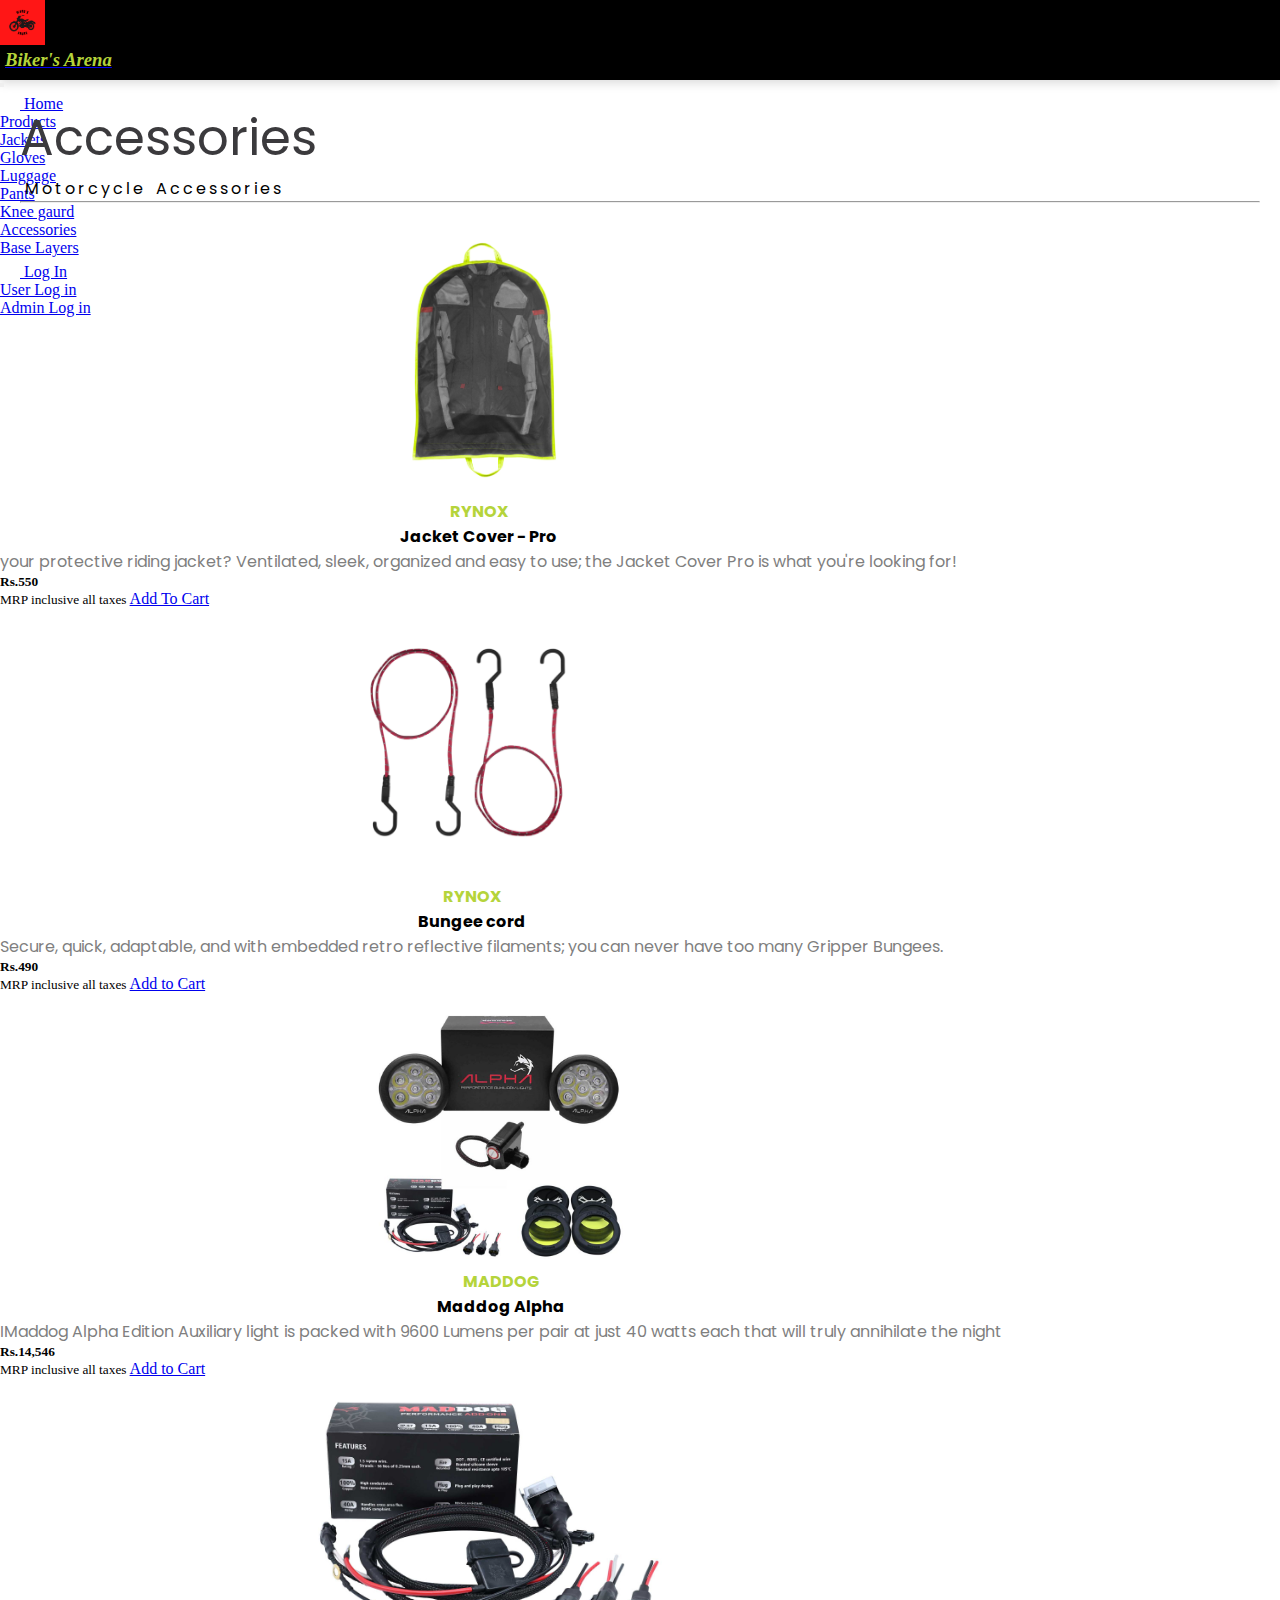
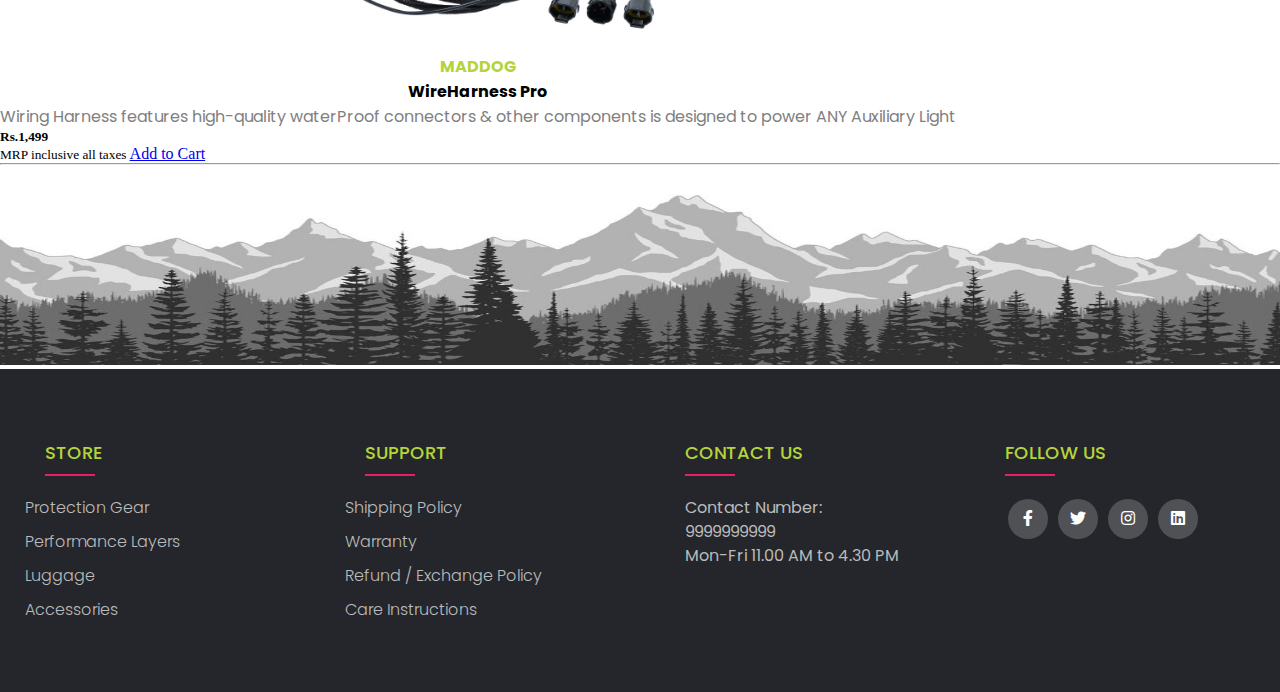
<file: accessories.html>
<!DOCTYPE html>
<html lang="en">
<head>
    <meta charset="UTF-8">
    <meta http-equiv="X-UA-Compatible" content="IE=edge">
    <meta name="viewport" content="width=device-width, initial-scale=1.0">
    <link rel="shortcut icon" type="x-icon" href="icon/Arena Logo.png" >
    <link href="https://cdn.jsdelivr.net/npm/bootstrap@5.0.2/dist/css/bootstrap.min.css" rel="stylesheet" integrity="sha384-EVSTQN3/azprG1Anm3QDgpJLIm9Nao0Yz1ztcQTwFspd3yD65VohhpuuCOmLASjC" crossorigin="anonymous">
    <script src="https://cdn.jsdelivr.net/npm/bootstrap@5.0.2/dist/js/bootstrap.bundle.min.js" integrity="sha384-MrcW6ZMFYlzcLA8Nl+NtUVF0sA7MsXsP1UyJoMp4YLEuNSfAP+JcXn/tWtIaxVXM" crossorigin="anonymous"></script>

    <link rel="stylesheet" type="text/css" href="https://cdnjs.cloudflare.com/ajax/libs/font-awesome/5.15.1/css/all.min.css">
    <style> @import url('https://fonts.googleapis.com/css2?family=Orbitron&family=Poppins:ital,wght@0,600;1,300&display=swap'); </style>
    <link rel="stylesheet" href="css/accessories.css">
    <title>Accessories - Biker's Arena</title>
</head>
<body>
    <header>
        <nav class="navbar navbar-expand-sm navbar-dark  navbar-scrolled">

            <div class="container-fluid">
                <a href="index.html"> <img src="icon/Arena Logo.png" alt="" width="45px height=28px"></a>
              <a class="navbar-brand" href="index.html">
                <h3><i>Biker's Arena</i></h3></a>
              <button class="navbar-toggler" type="button" data-bs-toggle="collapse" data-bs-target="#navbarNav" aria-controls="navbarNav" aria-expanded="false" aria-label="Toggle navigation">
                <span class="navbar-toggler-icon"></span>
              </button>
              <div class="collapse navbar-collapse" id="navbarNav" id="navbarNavDarkDropdown">
                <ul class="navbar-nav ms-auto mb-2 mb-lg-0">
                  <li class="nav-item">
                    <a class="nav-link active" aria-current="page" href="index.html"><img src="icon/home.png" height="20px" width="20px" alt=""> Home</a>
                  </li>
                  <li class="nav-item">
                    <li class="nav-item dropdown">
                        <a class="nav-link dropdown-toggle" href="#" id="navbarDarkDropdownMenuLink" role="button" data-bs-toggle="dropdown" aria-expanded="false">
                          Products
                        </a>
                        <ul class="dropdown-menu dropdown-menu-dark" aria-labelledby="navbarDarkDropdownMenuLink">
                          <li><a class="dropdown-item" href="jacket.html">Jackets</a></li>
                          <li><a class="dropdown-item" href="gloves.html">Gloves</a></li>
                          <li><a class="dropdown-item" href="luggage.html">Luggage</a></li>
                          <li><a class="dropdown-item" href="pants.html">Pants</a></li>
                          <li><a class="dropdown-item" href="kneegaurd.html">Knee gaurd</a></li>
                          <li><a class="dropdown-item" href="accessories.html">Accessories</a></li>
                          <li><a class="dropdown-item" href="baselayer.html">Base Layers</a></li>
                        </ul>
                      </li>
                  </li>
                  <li class="nav-item">
                    <li class="nav-item dropdown">
                        <a class="nav-link dropdown-toggle" href="#" id="navbarDarkDropdownMenuLink" role="button" data-bs-toggle="dropdown" aria-expanded="false"> <img src="icon/login-icon.png" width="20px" height="20px" alt="">
                          Log In
                        </a>
                        <ul class="dropdown-menu dropdown-menu-dark" aria-labelledby="navbarDarkDropdownMenuLink">
                          <li><a class="dropdown-item" href="UserLogIn.html">User Log in</a></li>
                          <li><a class="dropdown-item" href="AdminLogIn.html">Admin Log in</a></li>
                        </ul>
                      </li>
                  </li>
                  <li class="nav-item">
                    <a class="nav-link" href="#"><img src="icon/cart.png" width="20px" height="20px" alt=""></a>
                  </li>
                  <li class="nav-item">
                    <a class="nav-link disabled" href="#" tabindex="-1" aria-disabled="true"></a>
                </li>
                </ul>
              </div>
            </div>
          </nav>
    </header>
    <main>
      <div class="h">
        <h1>Accessories</h1>
        <span>Motorcycle Accessories</span>
        <hr>
      </div>

      <div class="container">
        <div class="row">
            <div class="col-lg-3 col-md-6 col-12 mb-2">
                <div class="card">
                    <div class="card-body">
                        <img src="accessories-pics/Jacket Cover Pro.png" alt="" class="img-fluid">
                        <h4 class="brand-p">RYNOX</h4>
                        <h4 class="card-title">Jacket Cover -
                           Pro </h4>
                        <p class="card-text"> your protective riding jacket? Ventilated, sleek, organized and easy to use; the Jacket Cover Pro is what you're looking for!</p>
                    </div>
                    <div class="card-footer">
                        <small><span class="float-start"> <h4> Rs.550 </h4>
                            MRP inclusive all taxes</span></small>
                        <a href="#" class="float-end btn btn-primary">Add To Cart</a>
                    </div>
                </div>
            </div>
            <div class="col-lg-3 col-md-6 col-12 mb-2">
                <div class="card">
                    <div class="card-body">
                        <img src="accessories-pics/Gripper Reflective Bungee cord.png" alt="" class="img-fluid">
                        <h4 class="brand-p">RYNOX</h4>
                        <h4 class="card-title">Bungee cord</h4>
                        <p class="card-text">Secure, quick, adaptable, and with embedded retro reflective filaments; you can never have too many Gripper Bungees.</p>
                    </div>
                    <div class="card-footer">
                        <small><span class="float-start"> <h4> Rs.490 </h4>
                            MRP inclusive all taxes</span></small>
                        <a href="#" class="float-end btn btn-primary">Add to Cart</a>
                    </div>
                </div>
            </div>
            <div class="col-lg-3 col-md-6 col-12 mb-2">
                <div class="card">
                    <div class="card-body">
                        <img src="accessories-pics/maddog-alpha-combo.jpg" alt="" class="img-fluid">
                        <h4 class="brand-p">MADDOG</h4>
                        <h4 class="card-title">Maddog Alpha</h4>
                        <p class="card-text">IMaddog Alpha Edition Auxiliary light is packed with 9600 Lumens per pair at just 40 watts each that will truly annihilate the night</p>
                    </div>
                    <div class="card-footer">
                        <small><span class="float-start"> <h4> Rs.14,546</h4>
                            MRP inclusive all taxes</span></small>
                        <a href="#" class="float-end btn btn-primary">Add to Cart</a>
                    </div>
                </div>
            </div>
            <div class="col-lg-3 col-md-6 col-12 mb-2">
                <div class="card">
                    <div class="card-body">
                        <img src="accessories-pics/WireHarness pro.jpg" alt="" class="img-fluid">
                        <h4 class="brand-p">MADDOG</h4>
                        <h4 class="card-title">WireHarness Pro</h4>
                        <p class="card-text"> Wiring Harness features high-quality waterProof connectors & other components is designed to power ANY Auxiliary Light </p>
                          
                    </div>
                    <div class="card-footer">
                       <small><span class="float-start"> <h4> Rs.1,499 </h4>
                            MRP inclusive all taxes</span></small> 
                        <a href="#" class="float-end btn btn-primary">Add to Cart</a>
                    </div>
                </div>
            </div>
        </div>
    </main>
    <footer>
        <hr>
        <img src="home-pic/footer.jpg" alt="" height="200vh" width="100%">
        <div class="footer">
       <div class="conatiner3">
        <div class="row">
            <div class="footer-col">
                <h4>STORE</h4>
                <ul>
                    <li><a href="#">Protection Gear</a></li>
                    <li><a href="baselayer.html">Performance layers</a></li>
                    <li><a href="luggage.html">Luggage</a></li>
                    <li><a href="accessories.html">Accessories</a></li>
                </ul>
            </div>
            <div class="footer-col">
                <h4>SUPPORT</h4>
                <ul>
                    <li><a href="#">Shipping Policy</a></li>
                    <li><a href="#">Warranty</a></li>
                    <li><a href="#">Refund / Exchange Policy</a></li>
                    <li><a href="#">Care Instructions</a></li>
                </ul>
            </div>
            <div class="footer-col">
                <h4>CONTACT US</h4>
                <p>Contact Number: 9999999999</p>
                <p>Mon-Fri 11.00 AM to 4.30 PM</p>
            </div>
            <div class="footer-col">
                <h4>FOLLOW US</h4>
                <div class="social-links">
                    <a href="https://www.facebook.com/" id="c1"><i class="fab fa-facebook-f"></i></a>
                    <a href="https://twitter.com/i/flow/login" id="c2"><i class="fab fa-twitter"></i></a>
                    <a href="https://www.instagram.com/accounts/login/" id="c3"><i class="fab fa-instagram"></i></a>
                    <a href="https://www.linkedin.com/in/rohit-hadashi-b22365255/" id="c4"><i class="fab fa-linkedin"></i></a>
                </div>
            </div>
        </div>
       </div>
    </div>
    </footer>
    
</body>
</html>
</file>
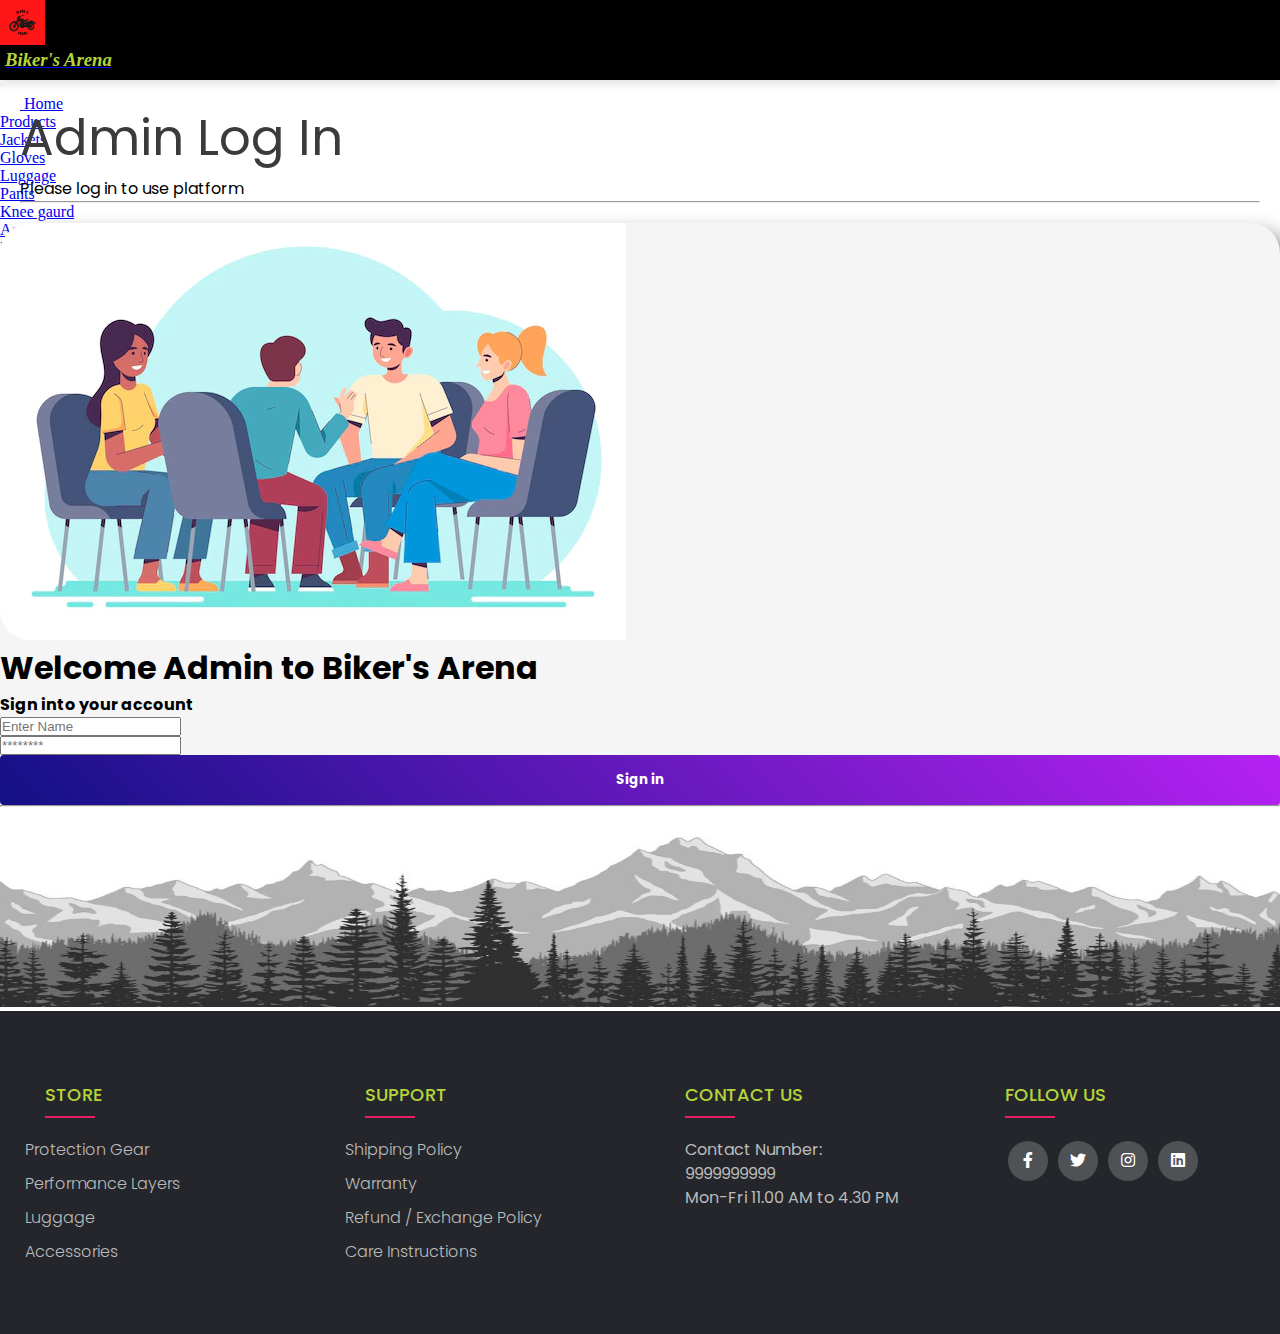
<file: AdminLogIn.html>
<!DOCTYPE html>
<html lang="en">
<head>
    <meta charset="UTF-8">
    <meta http-equiv="X-UA-Compatible" content="IE=edge">
    <meta name="viewport" content="width=device-width, initial-scale=1.0">
    <title>Admin Log In - Biker's Arena</title>
    <link rel="shortcut icon" type="x-icon" href="icon/Arena Logo.png" >
    <link href="https://cdn.jsdelivr.net/npm/bootstrap@5.0.2/dist/css/bootstrap.min.css" rel="stylesheet" integrity="sha384-EVSTQN3/azprG1Anm3QDgpJLIm9Nao0Yz1ztcQTwFspd3yD65VohhpuuCOmLASjC" crossorigin="anonymous">
    <script src="https://cdn.jsdelivr.net/npm/bootstrap@5.0.2/dist/js/bootstrap.bundle.min.js" integrity="sha384-MrcW6ZMFYlzcLA8Nl+NtUVF0sA7MsXsP1UyJoMp4YLEuNSfAP+JcXn/tWtIaxVXM" crossorigin="anonymous"></script>
  
    <link rel="stylesheet" type="text/css" href="https://cdnjs.cloudflare.com/ajax/libs/font-awesome/5.15.1/css/all.min.css">
    <style> @import url('https://fonts.googleapis.com/css2?family=Orbitron&family=Poppins:ital,wght@0,600;1,300&display=swap'); </style>
    <link rel="stylesheet" href="css/AdminLogIn.css">

    
</head>
<body>
    <header>
        <nav class="navbar navbar-expand-sm navbar-dark  navbar-scrolled">

            <div class="container-fluid">
              <a href="index.html"> <img src="icon/Arena Logo.png" alt="" width="45px height=28px"></a>
              <a class="navbar-brand" href="index.html">
                <h3><i>Biker's Arena</i></h3></a>
              <button class="navbar-toggler" type="button" data-bs-toggle="collapse" data-bs-target="#navbarNav" aria-controls="navbarNav" aria-expanded="false" aria-label="Toggle navigation">
                <span class="navbar-toggler-icon"></span>
              </button>
              <div class="collapse navbar-collapse" id="navbarNav" id="navbarNavDarkDropdown">
                <ul class="navbar-nav ms-auto mb-2 mb-lg-0">
                  <li class="nav-item">
                    <a class="nav-link active" aria-current="page" href="index.html"><img src="icon/home.png" height="20px" width="20px" alt=""> Home</a>
                  </li>
                  <li class="nav-item">
                    <li class="nav-item dropdown">
                        <a class="nav-link dropdown-toggle" href="#" id="navbarDarkDropdownMenuLink" role="button" data-bs-toggle="dropdown" aria-expanded="false">
                          Products
                        </a>
                        <ul class="dropdown-menu dropdown-menu-dark" aria-labelledby="navbarDarkDropdownMenuLink">
                          <li><a class="dropdown-item" href="jacket.html" >Jackets</a></li>
                          <li><a class="dropdown-item" href="gloves.html">Gloves</a></li>
                          <li><a class="dropdown-item" href="luggage.html">Luggage</a></li>
                          <li><a class="dropdown-item" href="pants.html">Pants</a></li>
                          <li><a class="dropdown-item" href="kneegaurd.html">Knee gaurd</a></li>
                          <li><a class="dropdown-item" href="accessories.html">Accessories</a></li>
                          <li><a class="dropdown-item" href="baselayer.html">Base Layers</a></li>
                        </ul>
                      </li>
                  </li>
                  <li class="nav-item">
                    <li class="nav-item dropdown">
                        <a class="nav-link dropdown-toggle" href="#" id="navbarDarkDropdownMenuLink" role="button" data-bs-toggle="dropdown" aria-expanded="false">  <img src="icon/login-icon.png" width="20px" height="20px" alt="">
                          Log In
                        </a>
                        <ul class="dropdown-menu dropdown-menu-dark" aria-labelledby="navbarDarkDropdownMenuLink">
                          <li><a class="dropdown-item" href="UserLogIn.html">User Log in</a></li>
                          <li><a class="dropdown-item" href="AdminLogIn.html">Admin Log in</a></li>
                        </ul>
                      </li>
                  </li>
                  <li class="nav-item">
                    <a class="nav-link" href="#"><img src="icon/cart.png" width="20px" height="20px" alt=""></a>
                  </li>
                  <li class="nav-item">
                    <a class="nav-link disabled" href="#" tabindex="-1" aria-disabled="true"></a>
                </li>
                </ul>
              </div>
            </div>
          </nav>
    </header>
    <div class="h">
        <h1>Admin Log In</h1>
        <span>Please log in to use platform</span>
        <hr>
      </div>
    <main>
             
        <section class="Form my-4 mx-5">
            <div class="continer">
                <div class="row no-gutters">
                    <div class="col-lg-5">
                        <img src="login-pics/admin.jpeg" alt="" class="img-fluid">
                    </div>
                    <div class="col-lg-7 px-5 pt-5">
                        <h1 class="font-weight-bold py-3">Welcome Admin to Biker's Arena</h1>
                        <h4>Sign into your account</h4>
                       <form action="">
                        <div class="form-row">
                            <div class="col-lg-7">
                               
                                <input type="text" placeholder="Enter Name" class="form-control my-3 p-3">
                            </div>
                        </div>
                        <div class="form-row">
                            <div class="col-lg-7">
                               
                                <input type="password" placeholder="********" class="form-control my-3 p-3">
                            </div>
                        </div>
                        <div class="form-row">
                            <div class="col-lg-7">
                                <button type="submit" class="btn1 mt-3 mb-5">Sign in</button>
                            </div>
                        </div>
                       </form>
                    </div>
                </div>
            </div>
        
        </section>

     
    </main>
    <footer>
        <hr>
        <img src="home-pic/footer.jpg" alt="" height="200vh" width="100%">
        <div class="footer">
       <div class="conatiner3">
        <div class="row">
            <div class="footer-col">
                <h4>STORE</h4>
                <ul>
                    <li><a href="#">Protection Gear</a></li>
                    <li><a href="baselayer.html">Performance layers</a></li>
                    <li><a href="luggage.html">Luggage</a></li>
                    <li><a href="accessories.html">Accessories</a></li>
                </ul>
            </div>
            <div class="footer-col">
                <h4>SUPPORT</h4>
                <ul>
                    <li><a href="#">Shipping Policy</a></li>
                    <li><a href="#">Warranty</a></li>
                    <li><a href="#">Refund / Exchange Policy</a></li>
                    <li><a href="#">Care Instructions</a></li>
                </ul>
            </div>
            <div class="footer-col">
                <h4>CONTACT US</h4>
                <p>Contact Number: 9999999999</p>
                <p>Mon-Fri 11.00 AM to 4.30 PM</p>
            </div>
            <div class="footer-col">
                <h4>FOLLOW US</h4>
                <div class="social-links">
                    <a href="https://www.facebook.com/" id="c1"><i class="fab fa-facebook-f"></i></a>
                    <a href="https://twitter.com/i/flow/login" id="c2"><i class="fab fa-twitter"></i></a>
                    <a href="https://www.instagram.com/accounts/login/" id="c3"><i class="fab fa-instagram"></i></a>
                    <a href="https://www.linkedin.com/in/rohit-hadashi-b22365255/" id="c4"><i class="fab fa-linkedin"></i></a>
                </div>
            </div>
        </div>
       </div>
    </div>
    </footer>
</body>
</html>
</file>
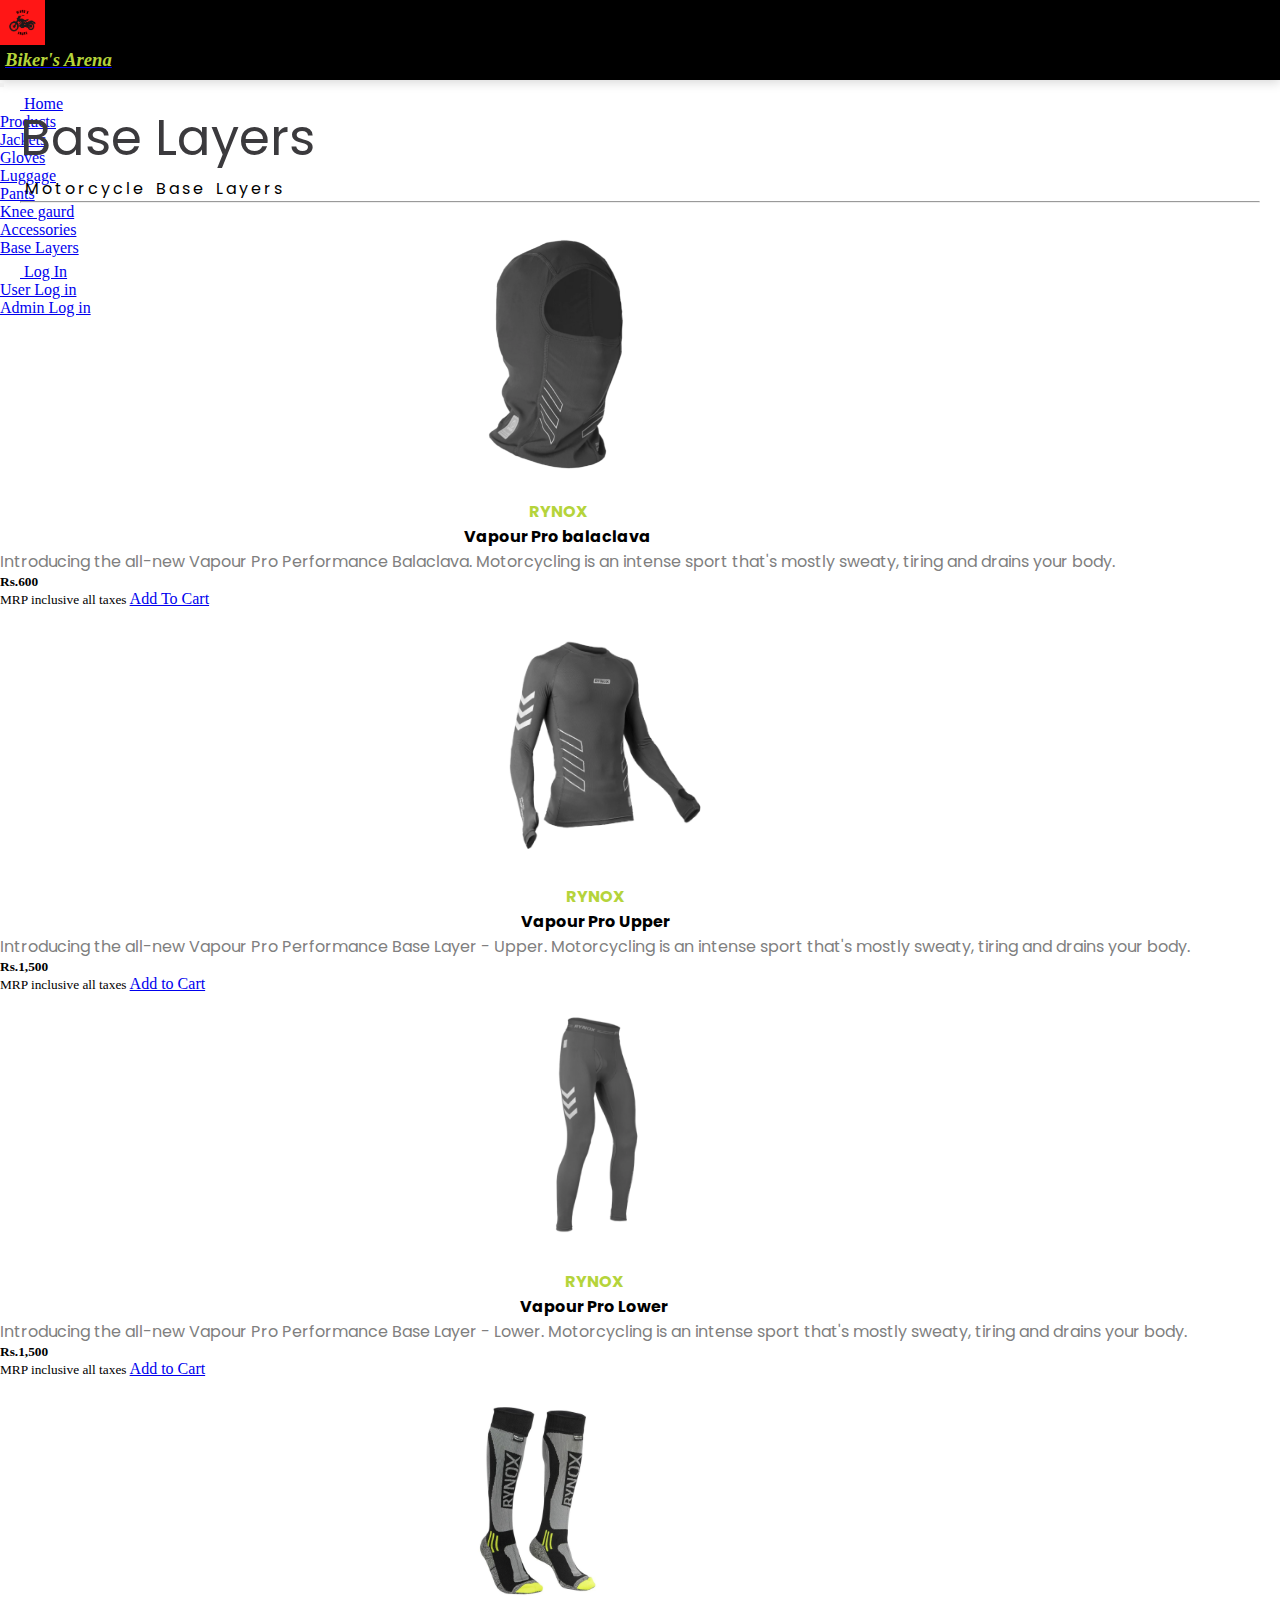
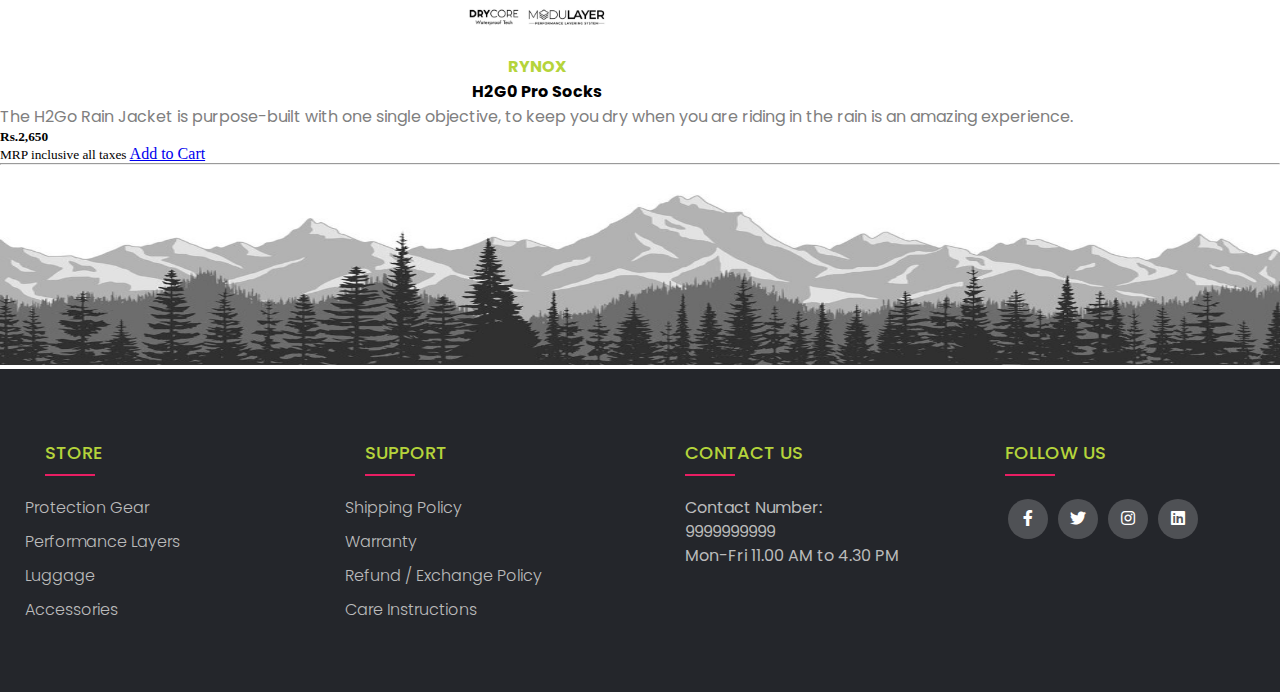
<file: baselayer.html>
<!DOCTYPE html>
<html lang="en">
<head>
    <meta charset="UTF-8">
    <meta http-equiv="X-UA-Compatible" content="IE=edge">
    <meta name="viewport" content="width=device-width, initial-scale=1.0">
    <link rel="shortcut icon" type="x-icon" href="icon/Arena Logo.png" >
    <link href="https://cdn.jsdelivr.net/npm/bootstrap@5.0.2/dist/css/bootstrap.min.css" rel="stylesheet" integrity="sha384-EVSTQN3/azprG1Anm3QDgpJLIm9Nao0Yz1ztcQTwFspd3yD65VohhpuuCOmLASjC" crossorigin="anonymous">
    <script src="https://cdn.jsdelivr.net/npm/bootstrap@5.0.2/dist/js/bootstrap.bundle.min.js" integrity="sha384-MrcW6ZMFYlzcLA8Nl+NtUVF0sA7MsXsP1UyJoMp4YLEuNSfAP+JcXn/tWtIaxVXM" crossorigin="anonymous"></script>
   
    <link rel="stylesheet" type="text/css" href="https://cdnjs.cloudflare.com/ajax/libs/font-awesome/5.15.1/css/all.min.css">
    <style> @import url('https://fonts.googleapis.com/css2?family=Orbitron&family=Poppins:ital,wght@0,600;1,300&display=swap'); </style>
    <link rel="stylesheet" href="css/baselayer.css">
    <title>BaseLayer - Biker's Arena</title>
</head>
<body>
    <header>
        <nav class="navbar navbar-expand-sm navbar-dark  navbar-scrolled">

            <div class="container-fluid">
              <a href="index.html"> <img src="icon/Arena Logo.png" alt="" width="45px height=28px"></a>
              <a class="navbar-brand" href="index.html">
                <h3><i>Biker's Arena</i></h3></a>
              <button class="navbar-toggler" type="button" data-bs-toggle="collapse" data-bs-target="#navbarNav" aria-controls="navbarNav" aria-expanded="false" aria-label="Toggle navigation">
                <span class="navbar-toggler-icon"></span>
              </button>
              <div class="collapse navbar-collapse" id="navbarNav" id="navbarNavDarkDropdown">
                <ul class="navbar-nav ms-auto mb-2 mb-lg-0">
                  <li class="nav-item">
                    <a class="nav-link active" aria-current="page" href="index.html"><img src="icon/home.png" height="20px" width="20px" alt=""> Home</a>
                  </li>
                  <li class="nav-item">
                    <li class="nav-item dropdown">
                        <a class="nav-link dropdown-toggle" href="#" id="navbarDarkDropdownMenuLink" role="button" data-bs-toggle="dropdown" aria-expanded="false">
                          Products
                        </a>
                        <ul class="dropdown-menu dropdown-menu-dark" aria-labelledby="navbarDarkDropdownMenuLink">
                          <li><a class="dropdown-item" href="jacket.html">Jackets</a></li>
                          <li><a class="dropdown-item" href="gloves.html">Gloves</a></li>
                          <li><a class="dropdown-item" href="luggage.html">Luggage</a></li>
                          <li><a class="dropdown-item" href="pants.html">Pants</a></li>
                          <li><a class="dropdown-item" href="kneegaurd.html">Knee gaurd</a></li>
                          <li><a class="dropdown-item" href="accessories.html">Accessories</a></li>
                          <li><a class="dropdown-item" href="baselayer.html">Base Layers</a></li>
                        </ul>
                      </li>
                  </li>
                  <li class="nav-item">
                    <li class="nav-item dropdown">
                        <a class="nav-link dropdown-toggle" href="#" id="navbarDarkDropdownMenuLink" role="button" data-bs-toggle="dropdown" aria-expanded="false">  <img src="icon/login-icon.png" width="20px" height="20px" alt="">
                          Log In
                        </a>
                        <ul class="dropdown-menu dropdown-menu-dark" aria-labelledby="navbarDarkDropdownMenuLink">
                          <li><a class="dropdown-item" href="UserLogIn.html">User Log in</a></li>
                          <li><a class="dropdown-item" href="AdminLogIn.html">Admin Log in</a></li>
                        </ul>
                      </li>
                  </li>
                  <li class="nav-item">
                    <a class="nav-link" href="#"><img src="icon/cart.png" width="20px" height="20px" alt=""></a>
                  </li>
                  <li class="nav-item">
                    <a class="nav-link disabled" href="#" tabindex="-1" aria-disabled="true"></a>
                  </li>
                </ul>
              </div>
            </div>
          </nav>
    </header>
    <main>
      <div class="h">
        <h1>Base Layers</h1>
        <span>Motorcycle Base Layers</span>
        <hr>
      </div>

      <div class="container">
        <div class="row">
            <div class="col-lg-3 col-md-6 col-12  mb-2">
                <div class="card">
                    <div class="card-body">
                        <img src="baselayer-pics/Vapour Pro balaclava.png" alt="" class="img-fluid">
                        <h4 class="brand-p">RYNOX</h4>
                        <h4 class="card-title">Vapour Pro balaclava</h4>
                        <p class="card-text">Introducing the all-new Vapour Pro Performance Balaclava.

                          Motorcycling is an intense sport that's mostly sweaty, tiring and drains your body.</p>
                    </div>
                    <div class="card-footer">
                        <small><span class="float-start"> <h4> Rs.600 </h4>
                            MRP inclusive all taxes</span></small>
                        <a href="#" class="float-end btn btn-primary">Add To Cart</a>
                    </div>
                </div>
            </div>
            <div class="col-lg-3 col-md-6 col-12  mb-2">
                <div class="card">
                    <div class="card-body">
                        <img src="baselayer-pics/Vapour Pro Upper.png" alt="" class="img-fluid">
                        <h4 class="brand-p">RYNOX</h4>
                        <h4 class="card-title">Vapour Pro Upper</h4>
                        <p class="card-text">Introducing the all-new Vapour Pro Performance Base Layer - Upper.

                          Motorcycling is an intense sport that's mostly sweaty, tiring and drains your body.</p>
                    </div>
                    <div class="card-footer">
                        <small><span class="float-start"> <h4> Rs.1,500 </h4>
                            MRP inclusive all taxes</span></small>
                        <a href="#" class="float-end btn btn-primary">Add to Cart</a>
                    </div>
                </div>
            </div>
            <div class="col-lg-3 col-md-6 col-12  mb-2">
                <div class="card">
                    <div class="card-body">
                        <img src="baselayer-pics/Vapour Pro Lower.png" alt="" class="img-fluid">
                        <h4 class="brand-p">RYNOX</h4>
                        <h4 class="card-title">Vapour Pro Lower</h4>
                        <p class="card-text">Introducing the all-new Vapour Pro Performance Base Layer - Lower.

                          Motorcycling is an intense sport that's mostly sweaty, tiring and drains your body.</p>
                    </div>
                    <div class="card-footer">
                        <small><span class="float-start"> <h4> Rs.1,500</h4>
                            MRP inclusive all taxes</span></small>
                        <a href="#" class="float-end btn btn-primary">Add to Cart</a>
                    </div>
                </div>
            </div>
            <div class="col-lg-3 col-md-6 col-12  mb-2">
                <div class="card">
                    <div class="card-body">
                        <img src="baselayer-pics/H2GO-Waterproof-Pro2-Socks.jpg" alt="" class="img-fluid">
                        <h4 class="brand-p">RYNOX</h4>
                        <h4 class="card-title">H2G0 Pro Socks</h4>
                        <p class="card-text">The H2Go Rain Jacket is purpose-built with one single objective, to keep you dry when you are riding in the rain is an amazing experience.</p>
                          
                    </div>
                    <div class="card-footer">
                       <small><span class="float-start"> <h4> Rs.2,650 </h4>
                            MRP inclusive all taxes</span></small> 
                        <a href="#" class="float-end btn btn-primary">Add to Cart</a>
                    </div>
                </div>
            </div>
        </div>
    </div>
    </main>
<footer>
    <hr>
        <img src="home-pic/footer.jpg" alt="" height="200vh" width="100%">
        <div class="footer">
       <div class="conatiner3">
        <div class="row">
            <div class="footer-col">
                <h4>STORE</h4>
                <ul>
                    <li><a href="#">Protection Gear</a></li>
                    <li><a href="baselayer.html">Performance layers</a></li>
                    <li><a href="luggage.html">Luggage</a></li>
                    <li><a href="accessories.html">Accessories</a></li>
                </ul>
            </div>
            <div class="footer-col">
                <h4>SUPPORT</h4>
                <ul>
                    <li><a href="#">Shipping Policy</a></li>
                    <li><a href="#">Warranty</a></li>
                    <li><a href="#">Refund / Exchange Policy</a></li>
                    <li><a href="#">Care Instructions</a></li>
                </ul>
            </div>
            <div class="footer-col">
                <h4>CONTACT US</h4>
                <p>Contact Number: 9999999999</p>
                <p>Mon-Fri 11.00 AM to 4.30 PM</p>
            </div>
            <div class="footer-col">
                <h4>FOLLOW US</h4>
                <div class="social-links">
                    <a href="https://www.facebook.com/" id="c1"><i class="fab fa-facebook-f"></i></a>
                    <a href="https://twitter.com/i/flow/login" id="c2"><i class="fab fa-twitter"></i></a>
                    <a href="https://www.instagram.com/accounts/login/" id="c3"><i class="fab fa-instagram"></i></a>
                    <a href="https://www.linkedin.com/in/rohit-hadashi-b22365255/" id="c4"><i class="fab fa-linkedin"></i></a>
                </div>
            </div>
        </div>
       </div>
    </div>
</footer>
</body>
</html>
</file>
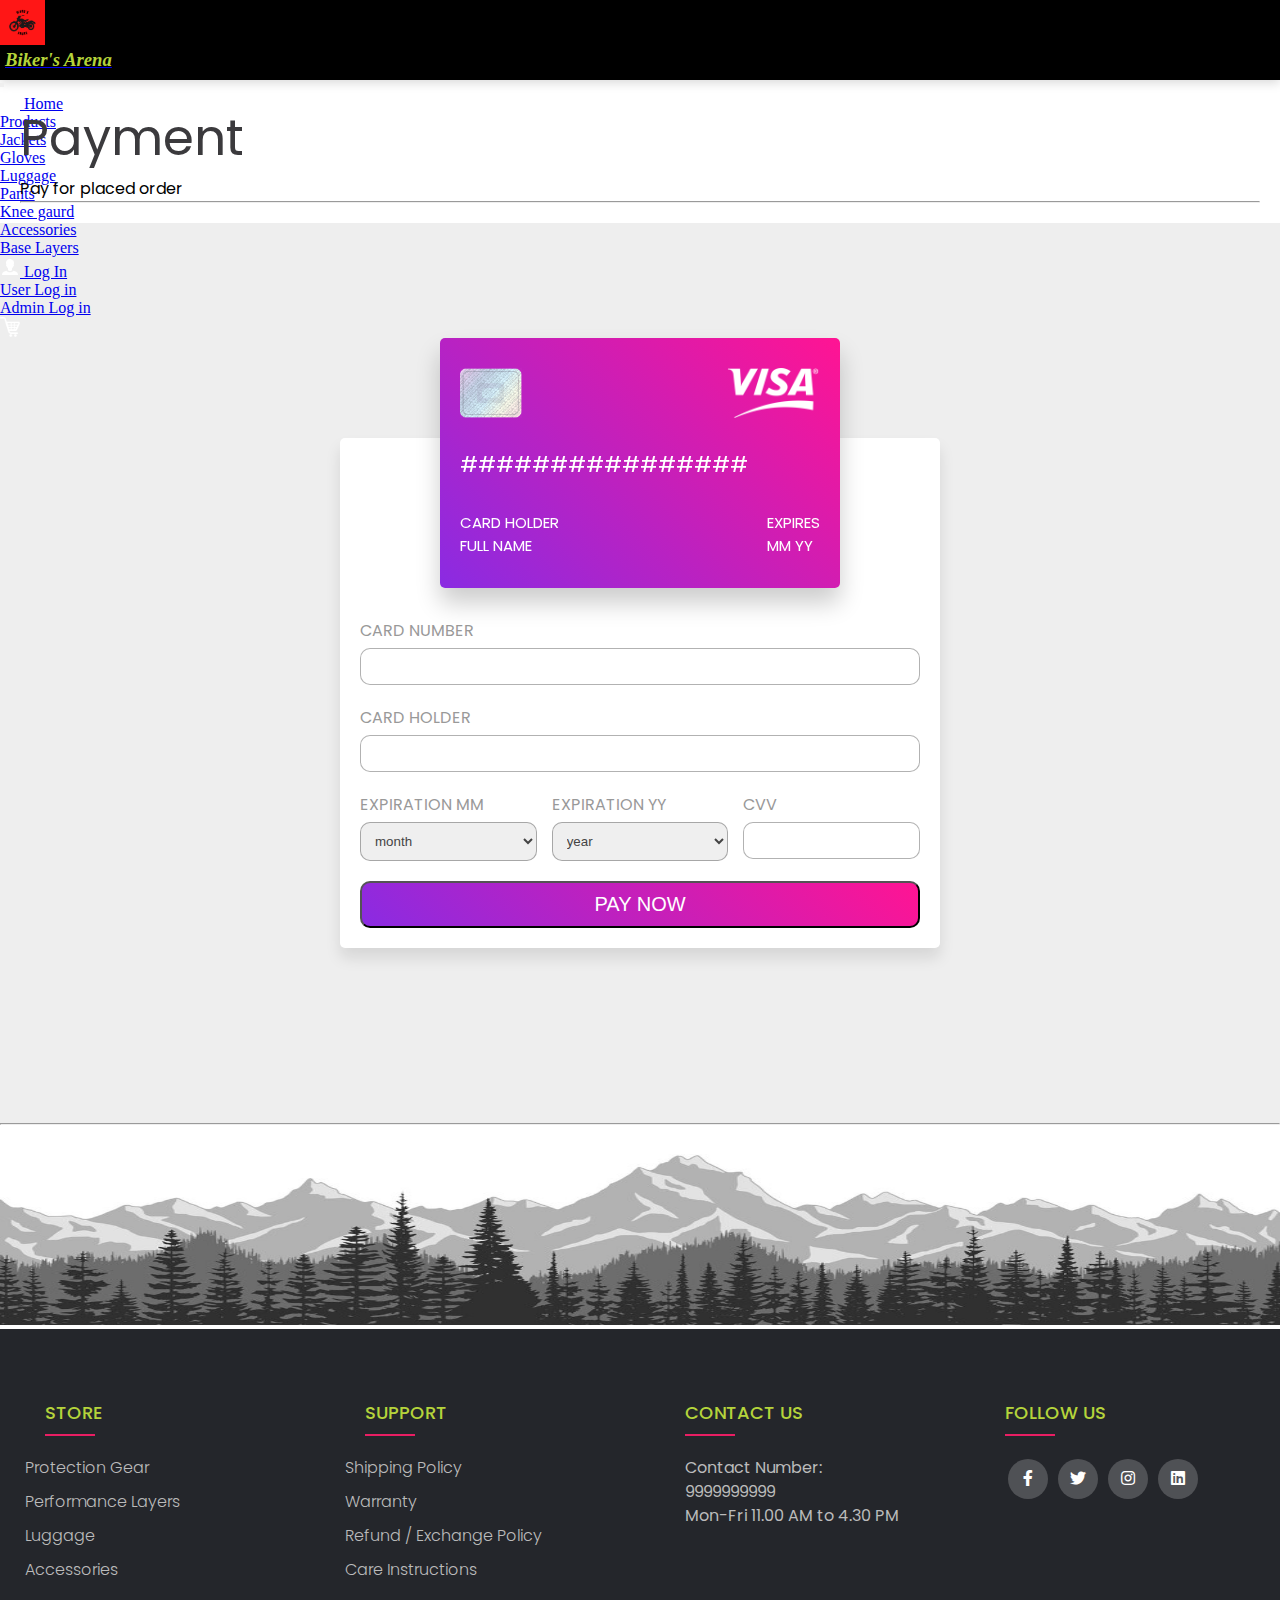
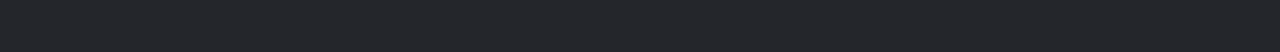
<file: creditcard.html>
<!DOCTYPE html>
<html lang="en">
<head>
    <meta charset="UTF-8">
    <meta http-equiv="X-UA-Compatible" content="IE=edge">
    <meta name="viewport" content="width=device-width, initial-scale=1.0">
    <title>Payment - Biker's Arena</title>
    <link rel="shortcut icon" type="x-icon" href="icon/Arena Logo.png" >
    <link href="https://cdn.jsdelivr.net/npm/bootstrap@5.0.2/dist/css/bootstrap.min.css" rel="stylesheet" integrity="sha384-EVSTQN3/azprG1Anm3QDgpJLIm9Nao0Yz1ztcQTwFspd3yD65VohhpuuCOmLASjC" crossorigin="anonymous">
    <script src="https://cdn.jsdelivr.net/npm/bootstrap@5.0.2/dist/js/bootstrap.bundle.min.js" integrity="sha384-MrcW6ZMFYlzcLA8Nl+NtUVF0sA7MsXsP1UyJoMp4YLEuNSfAP+JcXn/tWtIaxVXM" crossorigin="anonymous"></script>
  
    <link rel="stylesheet" type="text/css" href="https://cdnjs.cloudflare.com/ajax/libs/font-awesome/5.15.1/css/all.min.css">
    <style> @import url('https://fonts.googleapis.com/css2?family=Orbitron&family=Poppins:ital,wght@0,600;1,300&display=swap'); </style>
    <link rel="stylesheet" href="css/creditcard.css">
</head>
<body>
    <header>
        <nav class="navbar navbar-expand-sm navbar-dark  navbar-scrolled">

            <div class="container-fluid">
              <a href="index.html"> <img src="icon/Arena Logo.png" alt="" width="45px height=28px"></a>
              <a class="navbar-brand" href="index.html">
                <h3><i>Biker's Arena</i></h3></a>
              <button class="navbar-toggler" type="button" data-bs-toggle="collapse" data-bs-target="#navbarNav" aria-controls="navbarNav" aria-expanded="false" aria-label="Toggle navigation">
                <span class="navbar-toggler-icon"></span>
              </button>
              <div class="collapse navbar-collapse" id="navbarNav" id="navbarNavDarkDropdown">
                <ul class="navbar-nav ms-auto mb-2 mb-lg-0">
                  <li class="nav-item">
                    <a class="nav-link active" aria-current="page" href="index.html"><img src="icon/home.png" height="20px" width="20px" alt=""> Home</a>
                  </li>
                  <li class="nav-item">
                    <li class="nav-item dropdown">
                        <a class="nav-link dropdown-toggle" href="#" id="navbarDarkDropdownMenuLink" role="button" data-bs-toggle="dropdown" aria-expanded="false">
                          Products
                        </a>
                        <ul class="dropdown-menu dropdown-menu-dark" aria-labelledby="navbarDarkDropdownMenuLink">
                          <li><a class="dropdown-item" href="jacket.html" >Jackets</a></li>
                          <li><a class="dropdown-item" href="gloves.html">Gloves</a></li>
                          <li><a class="dropdown-item" href="luggage.html">Luggage</a></li>
                          <li><a class="dropdown-item" href="pants.html">Pants</a></li>
                          <li><a class="dropdown-item" href="kneegaurd.html">Knee gaurd</a></li>
                          <li><a class="dropdown-item" href="accessories.html">Accessories</a></li>
                          <li><a class="dropdown-item" href="baselayer.html">Base Layers</a></li>
                        </ul>
                      </li>
                  </li>
                  <li class="nav-item">
                    <li class="nav-item dropdown">
                        <a class="nav-link dropdown-toggle" href="#" id="navbarDarkDropdownMenuLink" role="button" data-bs-toggle="dropdown" aria-expanded="false">  <img src="icon/login-icon.png" width="20px" height="20px" alt="">
                          Log In
                        </a>
                        <ul class="dropdown-menu dropdown-menu-dark" aria-labelledby="navbarDarkDropdownMenuLink">
                          <li><a class="dropdown-item" href="UserLogIn.html">User Log in</a></li>
                          <li><a class="dropdown-item" href="AdminLogIn.html">Admin Log in</a></li>
                        </ul>
                      </li>
                  </li>
                  <li class="nav-item">
                    <a class="nav-link" href="#"><img src="icon/cart.png" width="20px" height="20px" alt=""></a>
                  </li>
                  <li class="nav-item">
                    <a class="nav-link disabled" href="#" tabindex="-1" aria-disabled="true"></a>
                </li>
                </ul>
              </div>
            </div>
          </nav>
    </header>
    <div class="h">
        <h1>Payment</h1>
        <span>Pay for placed order</span>
        <hr>
      </div>
      <main>
        <div class="container">

            <div class="card-container">
        
                <div class="front">
                    <div class="image">
                        <img src="icon/chip.png" alt="">
                        <img src="icon/visa.png" alt="">
                    </div>
                    <div class="card-number-box">################</div>
                    <div class="flexbox">
                        <div class="box">
                            <span>card holder</span>
                            <div class="card-holder-name">full name</div>
                        </div>
                        <div class="box">
                            <span>expires</span>
                            <div class="expiration">
                                <span class="exp-month">mm</span>
                                <span class="exp-year">yy</span>
                            </div>
                        </div>
                    </div>
                </div>
        
                <div class="back">
                    <div class="stripe"></div>
                    <div class="box">
                        <span>cvv</span>
                        <div class="cvv-box"></div>
                        <img src="icon/visa.png" alt="">
                    </div>
                </div>
        
            </div>
        
            <form action="">
                <div class="inputBox">
                    <span>card number</span>
                    <input type="text" maxlength="16" class="card-number-input">
                </div>
                <div class="inputBox">
                    <span>card holder</span>
                    <input type="text" class="card-holder-input">
                </div>
                <div class="flexbox">
                    <div class="inputBox">
                        <span>expiration mm</span>
                        <select name="" id="" class="month-input">
                            <option value="month" selected disabled>month</option>
                            <option value="01">01</option>
                            <option value="02">02</option>
                            <option value="03">03</option>
                            <option value="04">04</option>
                            <option value="05">05</option>
                            <option value="06">06</option>
                            <option value="07">07</option>
                            <option value="08">08</option>
                            <option value="09">09</option>
                            <option value="10">10</option>
                            <option value="11">11</option>
                            <option value="12">12</option>
                        </select>
                    </div>
                    <div class="inputBox">
                        <span>expiration yy</span>
                        <select name="" id="" class="year-input">
                            <option value="year" selected disabled>year</option>
                            <option value="2021">2021</option>
                            <option value="2022">2022</option>
                            <option value="2023">2023</option>
                            <option value="2024">2024</option>
                            <option value="2025">2025</option>
                            <option value="2026">2026</option>
                            <option value="2027">2027</option>
                            <option value="2028">2028</option>
                            <option value="2029">2029</option>
                            <option value="2030">2030</option>
                        </select>
                    </div>
                    <div class="inputBox">
                        <span>cvv</span>
                        <input type="text" maxlength="4" class="cvv-input">
                    </div>
                </div>
                <input type="submit" value="PAY NOW" class="submit-btn">
            </form>
        
        </div>    
            
        
        
        
        
        
        <script>
        
        document.querySelector('.card-number-input').oninput = () =>{
            document.querySelector('.card-number-box').innerText = document.querySelector('.card-number-input').value;
        }
        
        document.querySelector('.card-holder-input').oninput = () =>{
            document.querySelector('.card-holder-name').innerText = document.querySelector('.card-holder-input').value;
        }
        
        document.querySelector('.month-input').oninput = () =>{
            document.querySelector('.exp-month').innerText = document.querySelector('.month-input').value;
        }
        
        document.querySelector('.year-input').oninput = () =>{
            document.querySelector('.exp-year').innerText = document.querySelector('.year-input').value;
        }
        
        document.querySelector('.cvv-input').onmouseenter = () =>{
            document.querySelector('.front').style.transform = 'perspective(1000px) rotateY(-180deg)';
            document.querySelector('.back').style.transform = 'perspective(1000px) rotateY(0deg)';
        }
        
        document.querySelector('.cvv-input').onmouseleave = () =>{
            document.querySelector('.front').style.transform = 'perspective(1000px) rotateY(0deg)';
            document.querySelector('.back').style.transform = 'perspective(1000px) rotateY(180deg)';
        }
        
        document.querySelector('.cvv-input').oninput = () =>{
            document.querySelector('.cvv-box').innerText = document.querySelector('.cvv-input').value;
        }
        
        </script>
      </main>

      <footer>
        <hr>
        <img src="home-pic/footer.jpg" alt="" height="200vh" width="100%">
        <div class="footer">
       <div class="conatiner3">
        <div class="row">
            <div class="footer-col">
                <h4>STORE</h4>
                <ul>
                    <li><a href="#">Protection Gear</a></li>
                    <li><a href="baselayer.html">Performance layers</a></li>
                    <li><a href="luggage.html">Luggage</a></li>
                    <li><a href="accessories.html">Accessories</a></li>
                </ul>
            </div>
            <div class="footer-col">
                <h4>SUPPORT</h4>
                <ul>
                    <li><a href="#">Shipping Policy</a></li>
                    <li><a href="#">Warranty</a></li>
                    <li><a href="#">Refund / Exchange Policy</a></li>
                    <li><a href="#">Care Instructions</a></li>
                </ul>
            </div>
            <div class="footer-col">
                <h4>CONTACT US</h4>
                <p>Contact Number: 9999999999</p>
                <p>Mon-Fri 11.00 AM to 4.30 PM</p>
            </div>
            <div class="footer-col">
                <h4>FOLLOW US</h4>
                <div class="social-links">
                    <a href="https://www.facebook.com/" id="c1"><i class="fab fa-facebook-f"></i></a>
                    <a href="https://twitter.com/i/flow/login" id="c2"><i class="fab fa-twitter"></i></a>
                    <a href="https://www.instagram.com/accounts/login/" id="c3"><i class="fab fa-instagram"></i></a>
                    <a href="https://www.linkedin.com/in/rohit-hadashi-b22365255/" id="c4"><i class="fab fa-linkedin"></i></a>
                </div>
            </div>
        </div>
       </div>
    </div>
    </footer>
</body>
</html>
</file>
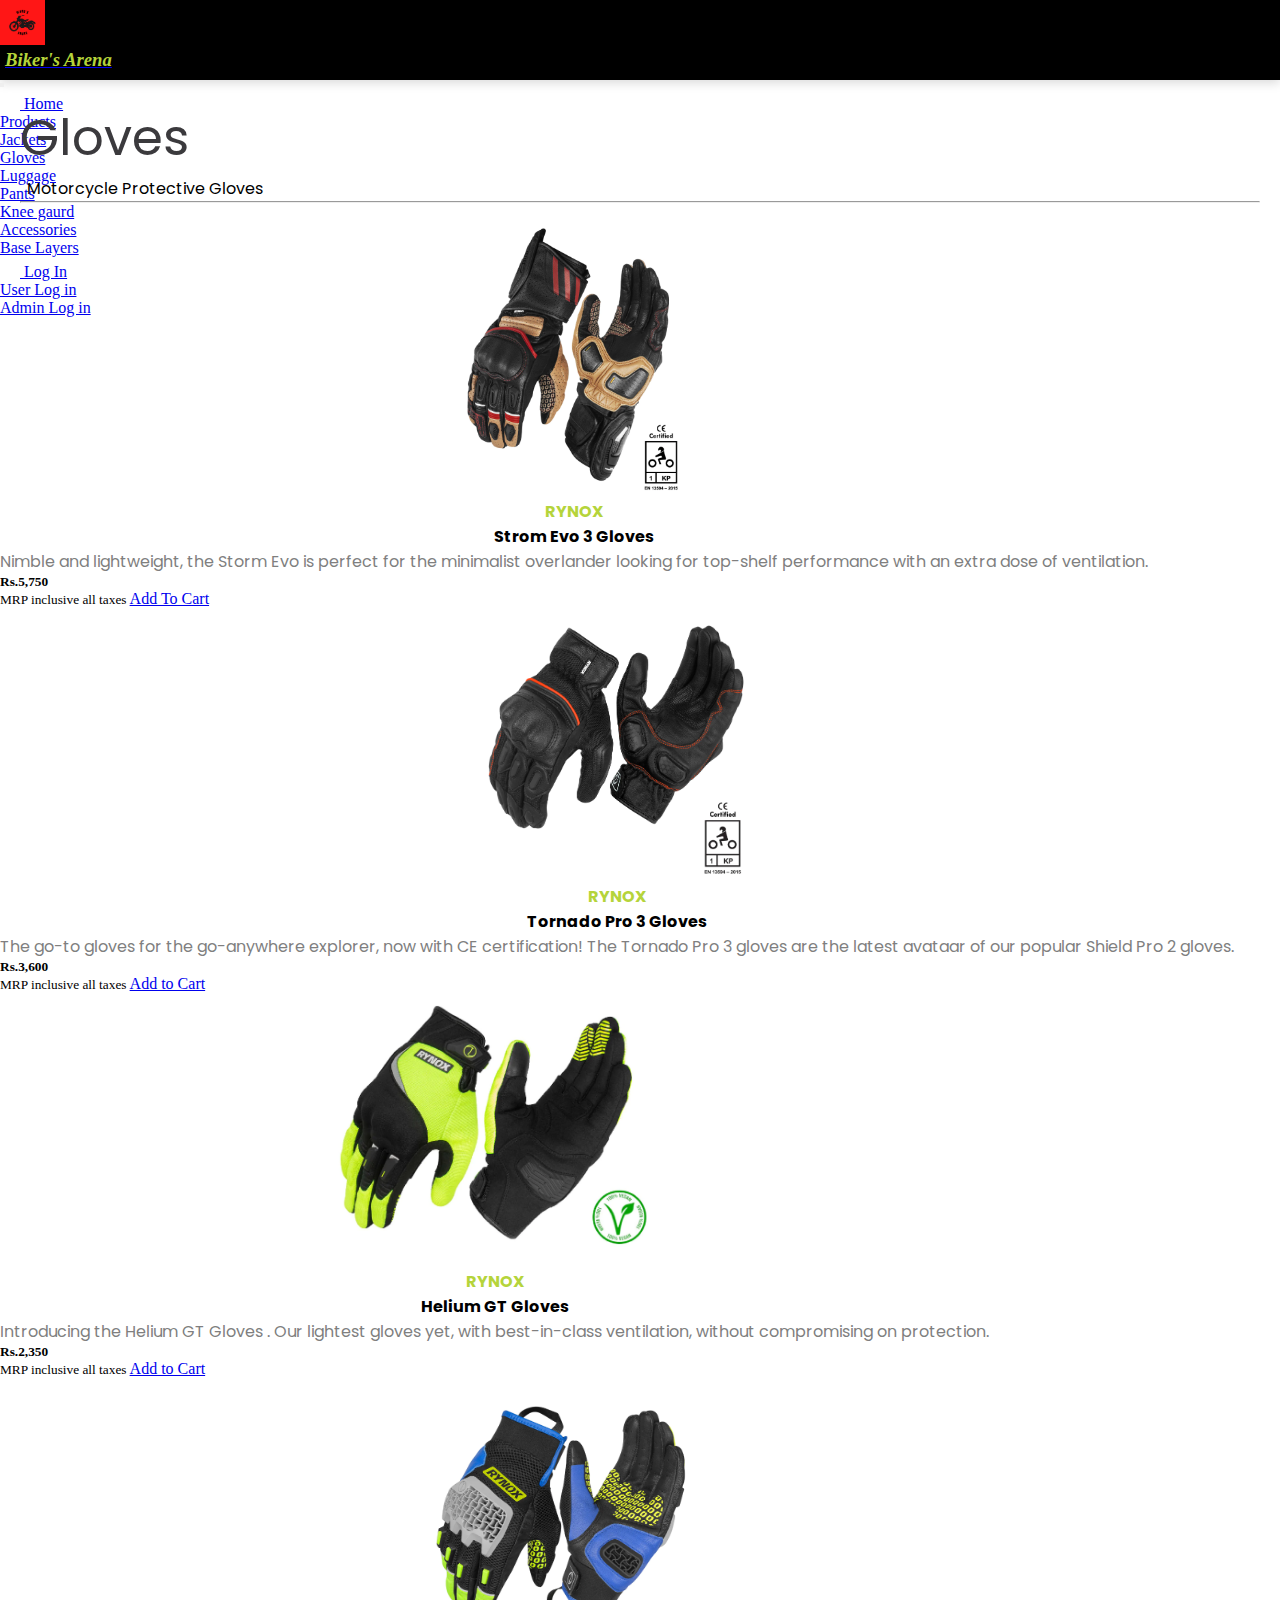
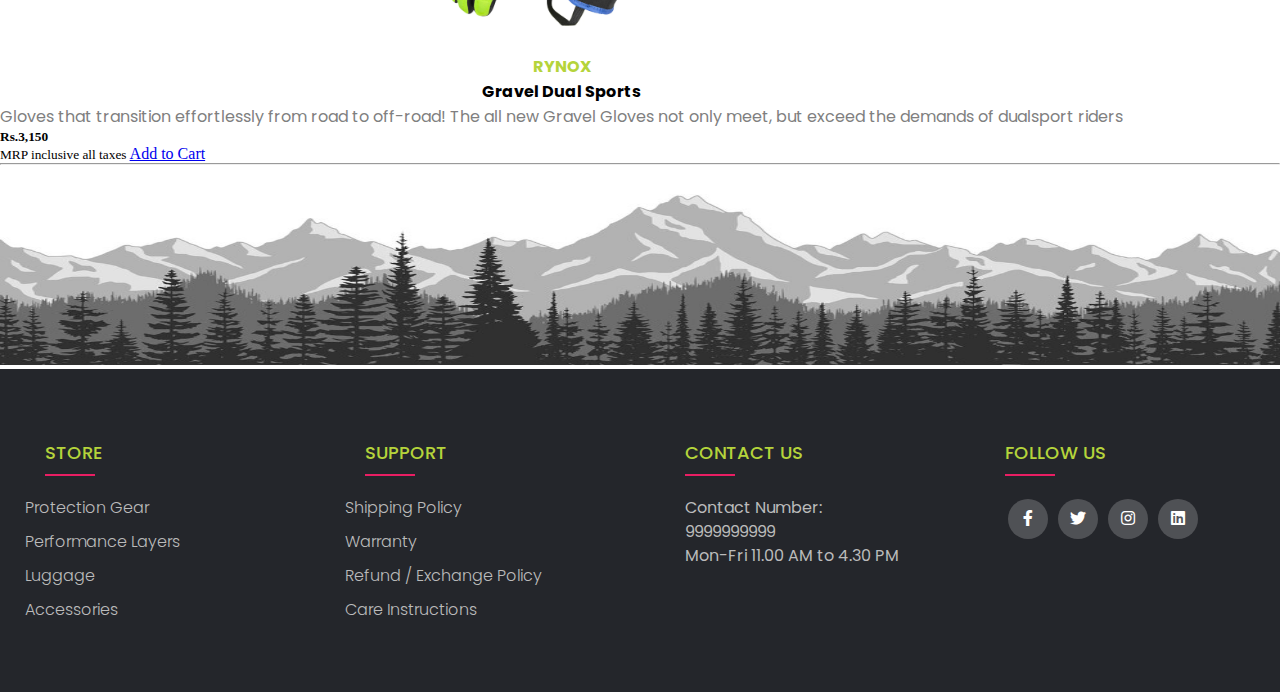
<file: gloves.html>
<!DOCTYPE html>
<html lang="en">
<head>
    <meta charset="UTF-8">
    <meta http-equiv="X-UA-Compatible" content="IE=edge">
    <meta name="viewport" content="width=device-width, initial-scale=1.0">
    <link rel="shortcut icon" type="x-icon" href="icon/Arena Logo.png" >
    <link href="https://cdn.jsdelivr.net/npm/bootstrap@5.0.2/dist/css/bootstrap.min.css" rel="stylesheet" integrity="sha384-EVSTQN3/azprG1Anm3QDgpJLIm9Nao0Yz1ztcQTwFspd3yD65VohhpuuCOmLASjC" crossorigin="anonymous">
    <script src="https://cdn.jsdelivr.net/npm/bootstrap@5.0.2/dist/js/bootstrap.bundle.min.js" integrity="sha384-MrcW6ZMFYlzcLA8Nl+NtUVF0sA7MsXsP1UyJoMp4YLEuNSfAP+JcXn/tWtIaxVXM" crossorigin="anonymous"></script>
  
    <link rel="stylesheet" type="text/css" href="https://cdnjs.cloudflare.com/ajax/libs/font-awesome/5.15.1/css/all.min.css">
    <style> @import url('https://fonts.googleapis.com/css2?family=Orbitron&family=Poppins:ital,wght@0,600;1,300&display=swap'); </style>
    <link rel="stylesheet" href="css/gloves.css">
    <title>Gloves - Biker's Arena</title>
   
</head>
<body>
    <header>
        <nav class="navbar navbar-expand-sm navbar-dark  navbar-scrolled">

            <div class="container-fluid">
              <a href="index.html"> <img src="icon/Arena Logo.png" alt="" width="45px height=28px"></a>
              <a class="navbar-brand" href="index.html">
                <h3><i>Biker's Arena</i></h3></a>
              <button class="navbar-toggler" type="button" data-bs-toggle="collapse" data-bs-target="#navbarNav" aria-controls="navbarNav" aria-expanded="false" aria-label="Toggle navigation">
                <span class="navbar-toggler-icon"></span>
              </button>
              <div class="collapse navbar-collapse" id="navbarNav" id="navbarNavDarkDropdown">
                <ul class="navbar-nav ms-auto mb-2 mb-lg-0">
                  <li class="nav-item">
                    <a class="nav-link active" aria-current="page" href="index.html"><img src="icon/home.png" height="20px" width="20px" alt=""> Home</a>
                  </li>
                  <li class="nav-item">
                    <li class="nav-item dropdown">
                        <a class="nav-link dropdown-toggle" href="#" id="navbarDarkDropdownMenuLink" role="button" data-bs-toggle="dropdown" aria-expanded="false">
                          Products
                        </a>
                        <ul class="dropdown-menu dropdown-menu-dark" aria-labelledby="navbarDarkDropdownMenuLink">
                          <li><a class="dropdown-item" href="jacket.html">Jackets</a></li>
                          <li><a class="dropdown-item" href="gloves.html">Gloves</a></li>
                          <li><a class="dropdown-item" href="luggage.html">Luggage</a></li>
                          <li><a class="dropdown-item" href="pants.html">Pants</a></li>
                          <li><a class="dropdown-item" href="kneegaurd.html">Knee gaurd</a></li>
                          <li><a class="dropdown-item" href="accessories.html">Accessories</a></li>
                          <li><a class="dropdown-item" href="baselayer.html">Base Layers</a></li>
                        </ul>
                      </li>
                  </li>
                  <li class="nav-item">
                    <li class="nav-item dropdown">
                        <a class="nav-link dropdown-toggle" href="#" id="navbarDarkDropdownMenuLink" role="button" data-bs-toggle="dropdown" aria-expanded="false">  <img src="icon/login-icon.png" width="20px" height="20px" alt="">
                          Log In
                        </a>
                        <ul class="dropdown-menu dropdown-menu-dark" aria-labelledby="navbarDarkDropdownMenuLink">
                          <li><a class="dropdown-item" href="UserLogIn.html">User Log in</a></li>
                          <li><a class="dropdown-item" href="AdminLogIn.html">Admin Log in</a></li>
                        </ul>
                      </li>
                  </li>
                  <li class="nav-item">
                    <a class="nav-link" href="#"><img src="icon/cart.png" width="20px" height="20px" alt=""></a>
                  </li>
                  <li class="nav-item">
                    <a class="nav-link disabled" href="#" tabindex="-1" aria-disabled="true"></a>
                </li>
                </ul>
              </div>
            </div>
          </nav>
    </header>
    <main>
      <div class="h">
        <h1>Gloves</h1>
        <span>Motorcycle Protective Gloves</span>
        <hr>
      </div>

      <div class="container">
        <div class="row">
            <div class="col-lg-3 col-md-6 col-12 mb-2">
                <div class="card">
                    <div class="card-body">
                        <img src="gloves-pics/Strom Evo 3.png" alt="" class="img-fluid">
                        <h4 class="brand-p">RYNOX</h4>
                        <h4 class="card-title">Strom Evo 3 Gloves</h4>
                        <p class="card-text">Nimble and lightweight, the Storm Evo is perfect for the minimalist overlander looking for top-shelf performance with an extra dose of ventilation.</p>
                    </div>
                    <div class="card-footer">
                        <small><span class="float-start"> <h4> Rs.5,750 </h4>
                            MRP inclusive all taxes</span></small>
                        <a href="#" class="float-end btn btn-primary">Add To Cart</a>
                    </div>
                </div>
            </div>
            <div class="col-lg-3 col-md-6 col-12 mb-2">
                <div class="card">
                    <div class="card-body">
                        <img src="gloves-pics/Tornado Pro 3.png" alt="" class="img-fluid">
                        <h4 class="brand-p">RYNOX</h4>
                        <h4 class="card-title">Tornado Pro 3 Gloves</h4>
                        <p class="card-text">The go-to gloves for the go-anywhere explorer, now with CE certification!

                          The Tornado Pro 3 gloves are the latest avataar of our popular Shield Pro 2 gloves.</p>
                    </div>
                    <div class="card-footer">
                        <small><span class="float-start"> <h4> Rs.3,600 </h4>
                            MRP inclusive all taxes</span></small>
                        <a href="#" class="float-end btn btn-primary">Add to Cart</a>
                    </div>
                </div>
            </div>
            <div class="col-lg-3 col-md-6 col-12 mb-2">
                <div class="card">
                    <div class="card-body">
                        <img src="gloves-pics/Helium Gt Gloves.png" alt="" class="img-fluid">
                        <h4 class="brand-p">RYNOX</h4>
                        <h4 class="card-title">Helium GT Gloves</h4>
                        <p class="card-text">Introducing the Helium GT Gloves .

                          Our lightest gloves yet, with best-in-class ventilation, without compromising on protection.</p>
                    </div>
                    <div class="card-footer">
                        <small><span class="float-start"> <h4> Rs.2,350</h4>
                            MRP inclusive all taxes</span></small>
                        <a href="#" class="float-end btn btn-primary">Add to Cart</a>
                    </div>
                </div>
            </div>
            <div class="col-lg-3 col-md-6 col-12 mb-2">
                <div class="card">
                    <div class="card-body">
                        <img src="gloves-pics/Gravel Dual Sports.png" alt="" class="img-fluid">
                        <h4 class="brand-p">RYNOX</h4>
                        <h4 class="card-title">Gravel Dual Sports</h4>
                        <p class="card-text">Gloves that transition effortlessly from road to off-road!

                          The all new Gravel Gloves not only meet, but exceed the demands of dualsport riders</p>
                          
                    </div>
                    <div class="card-footer">
                       <small><span class="float-start"> <h4> Rs.3,150 </h4>
                            MRP inclusive all taxes</span></small> 
                        <a href="#" class="float-end btn btn-primary">Add to Cart</a>
                    </div>
                </div>
            </div>
        </div>
    </div>
    </main>
    <footer>
        <hr>
        <img src="home-pic/footer.jpg" alt="" height="200vh" width="100%">
        <div class="footer">
       <div class="conatiner3">
        <div class="row">
            <div class="footer-col">
                <h4>STORE</h4>
                <ul>
                    <li><a href="#">Protection Gear</a></li>
                    <li><a href="baselayer.html">Performance layers</a></li>
                    <li><a href="luggage.html">Luggage</a></li>
                    <li><a href="accessories.html">Accessories</a></li>
                </ul>
            </div>
            <div class="footer-col">
                <h4>SUPPORT</h4>
                <ul>
                    <li><a href="#">Shipping Policy</a></li>
                    <li><a href="#">Warranty</a></li>
                    <li><a href="#">Refund / Exchange Policy</a></li>
                    <li><a href="#">Care Instructions</a></li>
                </ul>
            </div>
            <div class="footer-col">
                <h4>CONTACT US</h4>
                <p>Contact Number: 9999999999</p>
                <p>Mon-Fri 11.00 AM to 4.30 PM</p>
            </div>
            <div class="footer-col">
                <h4>FOLLOW US</h4>
                <div class="social-links">
                    <a href="https://www.facebook.com/" id="c1"><i class="fab fa-facebook-f"></i></a>
                    <a href="https://twitter.com/i/flow/login" id="c2"><i class="fab fa-twitter"></i></a>
                    <a href="https://www.instagram.com/accounts/login/" id="c3"><i class="fab fa-instagram"></i></a>
                    <a href="https://www.linkedin.com/in/rohit-hadashi-b22365255/" id="c4"><i class="fab fa-linkedin"></i></a>
                </div>
            </div>
        </div>
       </div>
    </div>
    </footer>
</body>
</html>
</file>
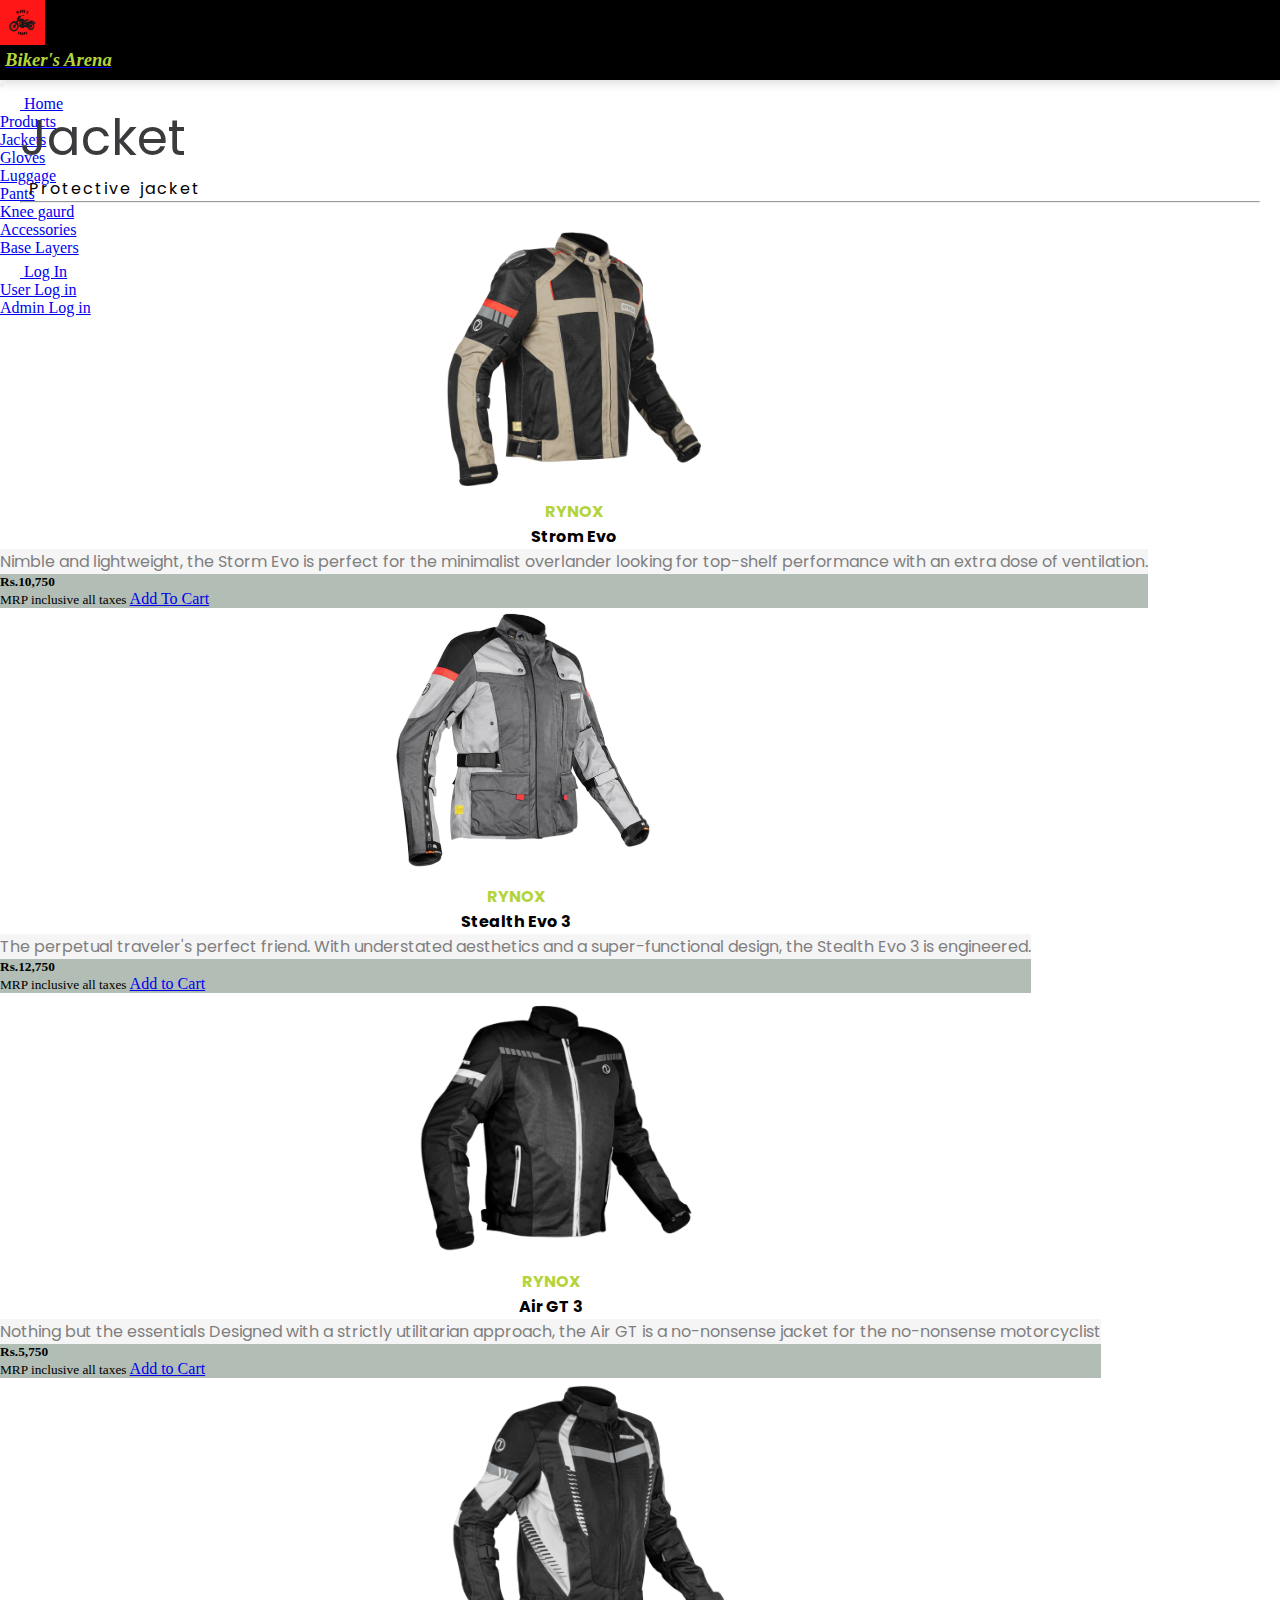
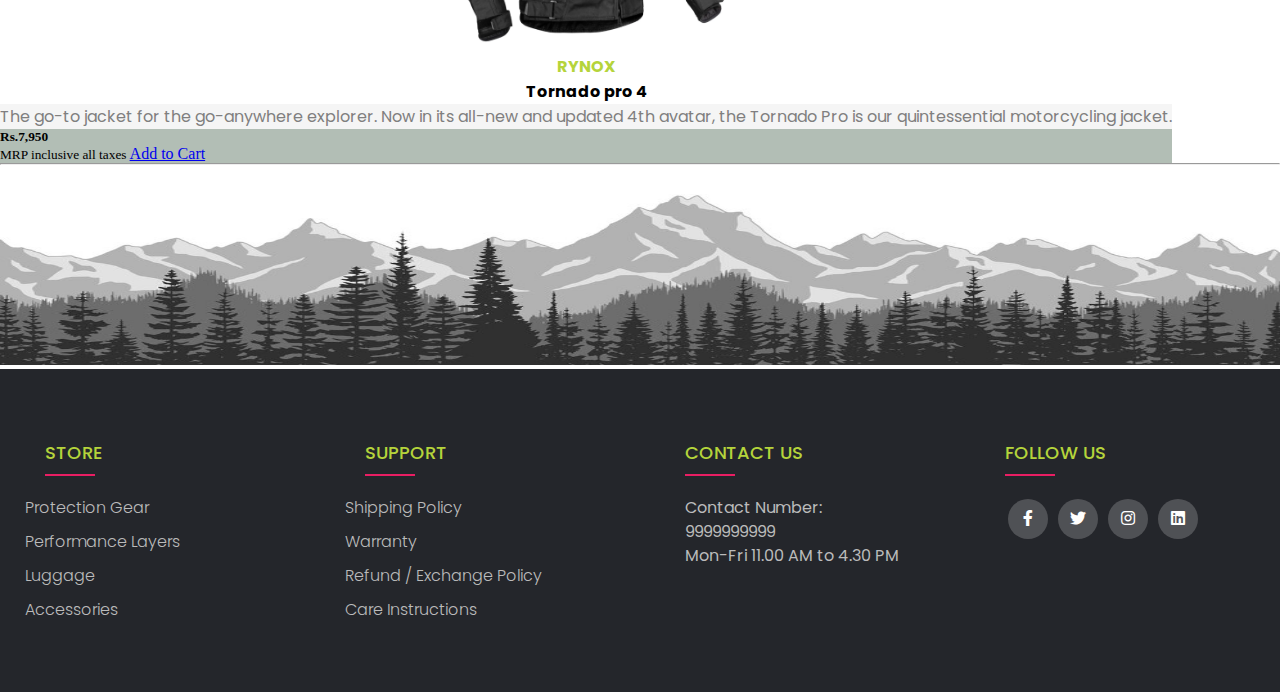
<file: jacket.html>
<!DOCTYPE html>
<html lang="en">
<head>
    <meta charset="UTF-8">
    <meta http-equiv="X-UA-Compatible" content="IE=edge">
    <meta name="viewport" content="width=device-width, initial-scale=1.0">
    <link rel="shortcut icon" type="x-icon" href="icon/Arena Logo.png" >
    <style> @import url('https://fonts.googleapis.com/css2?family=Orbitron&family=Poppins:ital,wght@0,600;1,300&display=swap'); </style>
    <link href="https://cdn.jsdelivr.net/npm/bootstrap@5.0.2/dist/css/bootstrap.min.css" rel="stylesheet" integrity="sha384-EVSTQN3/azprG1Anm3QDgpJLIm9Nao0Yz1ztcQTwFspd3yD65VohhpuuCOmLASjC" crossorigin="anonymous">
    <script src="https://cdn.jsdelivr.net/npm/bootstrap@5.0.2/dist/js/bootstrap.bundle.min.js" integrity="sha384-MrcW6ZMFYlzcLA8Nl+NtUVF0sA7MsXsP1UyJoMp4YLEuNSfAP+JcXn/tWtIaxVXM" crossorigin="anonymous"></script>
    <link rel="stylesheet" type="text/css" href="https://cdnjs.cloudflare.com/ajax/libs/font-awesome/5.15.1/css/all.min.css">
    <style> @import url('https://fonts.googleapis.com/css2?family=Orbitron&family=Poppins:ital,wght@0,600;1,300&display=swap'); </style>
    <link rel="stylesheet" href="css/jacket.css">
    <title>Jacket - Biker's Arena</title>
</head>
<body>
    <header>
        <nav class="navbar navbar-expand-sm navbar-dark  navbar-scrolled">

            <div class="container-fluid">
              <a href="index.html"> <img src="icon/Arena Logo.png" alt="" width="45px height=28px"></a>
              <a class="navbar-brand" href="index.html">
                <h3><i>Biker's Arena</i></h3></a>
              <button class="navbar-toggler" type="button" data-bs-toggle="collapse" data-bs-target="#navbarNav" aria-controls="navbarNav" aria-expanded="false" aria-label="Toggle navigation">
                <span class="navbar-toggler-icon"></span>
              </button>
              <div class="collapse navbar-collapse" id="navbarNav" id="navbarNavDarkDropdown">
                <ul class="navbar-nav ms-auto mb-2 mb-lg-0">
                  <li class="nav-item">
                    <a class="nav-link active" aria-current="page" href="index.html"><img src="icon/home.png" height="20px" width="20px" alt=""> Home</a>
                  </li>
                  <li class="nav-item">
                    <li class="nav-item dropdown">
                        <a class="nav-link dropdown-toggle" href="#" id="navbarDarkDropdownMenuLink" role="button" data-bs-toggle="dropdown" aria-expanded="false">
                          Products
                        </a>
                        <ul class="dropdown-menu dropdown-menu-dark" aria-labelledby="navbarDarkDropdownMenuLink">
                          <li><a class="dropdown-item" href="jacket.html">Jackets</a></li>
                          <li><a class="dropdown-item" href="gloves.html">Gloves</a></li>
                          <li><a class="dropdown-item" href="luggage.html">Luggage</a></li>
                          <li><a class="dropdown-item" href="pants.html">Pants</a></li>
                          <li><a class="dropdown-item" href="kneegaurd.html">Knee gaurd</a></li>
                          <li><a class="dropdown-item" href="accessories.html">Accessories</a></li>
                          <li><a class="dropdown-item" href="baselayer.html">Base Layers</a></li>
                        </ul>
                      </li>
                  </li>
                  <li class="nav-item">
                    <li class="nav-item dropdown">
                        <a class="nav-link dropdown-toggle" href="#" id="navbarDarkDropdownMenuLink" role="button" data-bs-toggle="dropdown" aria-expanded="false">  <img src="icon/login-icon.png" width="20px" height="20px" alt="">
                          Log In
                        </a>
                        <ul class="dropdown-menu dropdown-menu-dark" aria-labelledby="navbarDarkDropdownMenuLink">
                          <li><a class="dropdown-item" href="UserLogIn.html">User Log in</a></li>
                          <li><a class="dropdown-item" href="#">Admin Log in</a></li>
                        </ul>
                      </li>
                  </li>
                  <li class="nav-item">
                    <a class="nav-link" href="#"><img src="icon/cart.png" width="20px" height="20px" alt=""></a>
                    </li>
                  <li class="nav-item">
                      <a class="nav-link disabled" href="#" tabindex="-1" aria-disabled="true"></a>
                  </li>
                </ul>
              </div>
            </div>
          </nav>
    </header>
    <main>
      <div class="h">
        <h1>Jacket</h1>
        <span>Protective jacket</span>
        <hr>
      </div>
  
      <div class="container">
        <div class="row">
            <div class="col-lg-3 col-md-6 col-12 mb-2">
                <div class="card">
                    <div class="card-body">
                        <img src="jacket-pics/strom evo.png" alt="" class="img-fluid">
                        <h4 class="brand-p">RYNOX</h4>
                        <h4 class="card-title">Strom Evo</h4>
                        <p class="card-text">Nimble and lightweight, the Storm Evo is perfect for the minimalist overlander looking for top-shelf performance with an extra dose of ventilation.</p>
                    </div>
                    <div class="card-footer">
                        <small><span class="float-start"> <h4> Rs.10,750 </h4>
                            MRP inclusive all taxes</span></small>
                        <a href="#" class="float-end btn btn-primary">Add To Cart</a>
                    </div>
                </div>
            </div>
            <div class="col-lg-3 col-md-6 col-12 mb-2">
                <div class="card">
                    <div class="card-body">
                        <img src="jacket-pics/stealth evo.png" alt="" class="img-fluid">
                        <h4 class="brand-p">RYNOX</h4>
                        <h4 class="card-title">Stealth Evo 3</h4>
                        <p class="card-text">The perpetual traveler's perfect friend.
                      With understated aesthetics and a super-functional design, the Stealth Evo 3 is engineered.</p>
                    </div>
                    <div class="card-footer">
                        <small><span class="float-start"> <h4> Rs.12,750 </h4>
                            MRP inclusive all taxes</span></small>
                        <a href="#" class="float-end btn btn-primary">Add to Cart</a>
                    </div>
                </div>
            </div>
            <div class="col-lg-3 col-md-6 col-12 mb-2 ">
                <div class="card">
                    <div class="card-body">
                        <img src="jacket-pics/Air GT 3.png" alt="" class="img-fluid">
                        <h4 class="brand-p">RYNOX</h4>
                        <h4 class="card-title">Air GT 3</h4>
                        <p class="card-text">Nothing but the essentials

                          Designed with a strictly utilitarian approach, the Air GT is a no-nonsense jacket for the no-nonsense motorcyclist</p>
                    </div>
                    <div class="card-footer">
                        <small><span class="float-start"> <h4> Rs.5,750</h4>
                            MRP inclusive all taxes</span></small>
                        <a href="#" class="float-end btn btn-primary">Add to Cart</a>
                    </div>
                </div>
            </div>
            <div class="col-lg-3 col-md-6 col-12 mb-2">
                <div class="card">
                    <div class="card-body">
                        <img src="jacket-pics/tornado pro 4.png" alt="" class="img-fluid">
                        <h4 class="brand-p">RYNOX</h4>
                        <h4 class="card-title">Tornado pro 4</h4>
                        <p class="card-text">The go-to jacket for the go-anywhere explorer.

                          Now in its all-new and updated 4th avatar, the Tornado Pro is our quintessential motorcycling jacket.</p>
                          
                    </div>
                    <div class="card-footer">
                       <small><span class="float-start"> <h4> Rs.7,950 </h4>
                            MRP inclusive all taxes</span></small> 
                        <a href="#" class="float-end btn btn-primary">Add to Cart</a>
                    </div>
                </div>
            </div>
        </div>
    </div>
</main>
<footer>
    <hr>
        <img src="home-pic/footer.jpg" alt="" height="200vh" width="100%">
        <div class="footer">
       <div class="conatiner3">
        <div class="row">
            <div class="footer-col">
                <h4>STORE</h4>
                <ul>
                    <li><a href="#">Protection Gear</a></li>
                    <li><a href="baselayer.html">Performance layers</a></li>
                    <li><a href="luggage.html">Luggage</a></li>
                    <li><a href="accessories.html">Accessories</a></li>
                </ul>
            </div>
            <div class="footer-col">
                <h4>SUPPORT</h4>
                <ul>
                    <li><a href="#">Shipping Policy</a></li>
                    <li><a href="#">Warranty</a></li>
                    <li><a href="#">Refund / Exchange Policy</a></li>
                    <li><a href="#">Care Instructions</a></li>
                </ul>
            </div>
            <div class="footer-col">
                <h4>CONTACT US</h4>
                <p>Contact Number: 9999999999</p>
                <p>Mon-Fri 11.00 AM to 4.30 PM</p>
            </div>
            <div class="footer-col">
                <h4>FOLLOW US</h4>
                <div class="social-links">
                    <a href="https://www.facebook.com/" id="c1"><i class="fab fa-facebook-f"></i></a>
                    <a href="https://twitter.com/i/flow/login" id="c2"><i class="fab fa-twitter"></i></a>
                    <a href="https://www.instagram.com/accounts/login/" id="c3"><i class="fab fa-instagram"></i></a>
                    <a href="https://www.linkedin.com/in/rohit-hadashi-b22365255/" id="c4"><i class="fab fa-linkedin"></i></a>
                </div>
            </div>
        </div>
       </div>
    </div>
</footer>
</body>
</html>
</file>
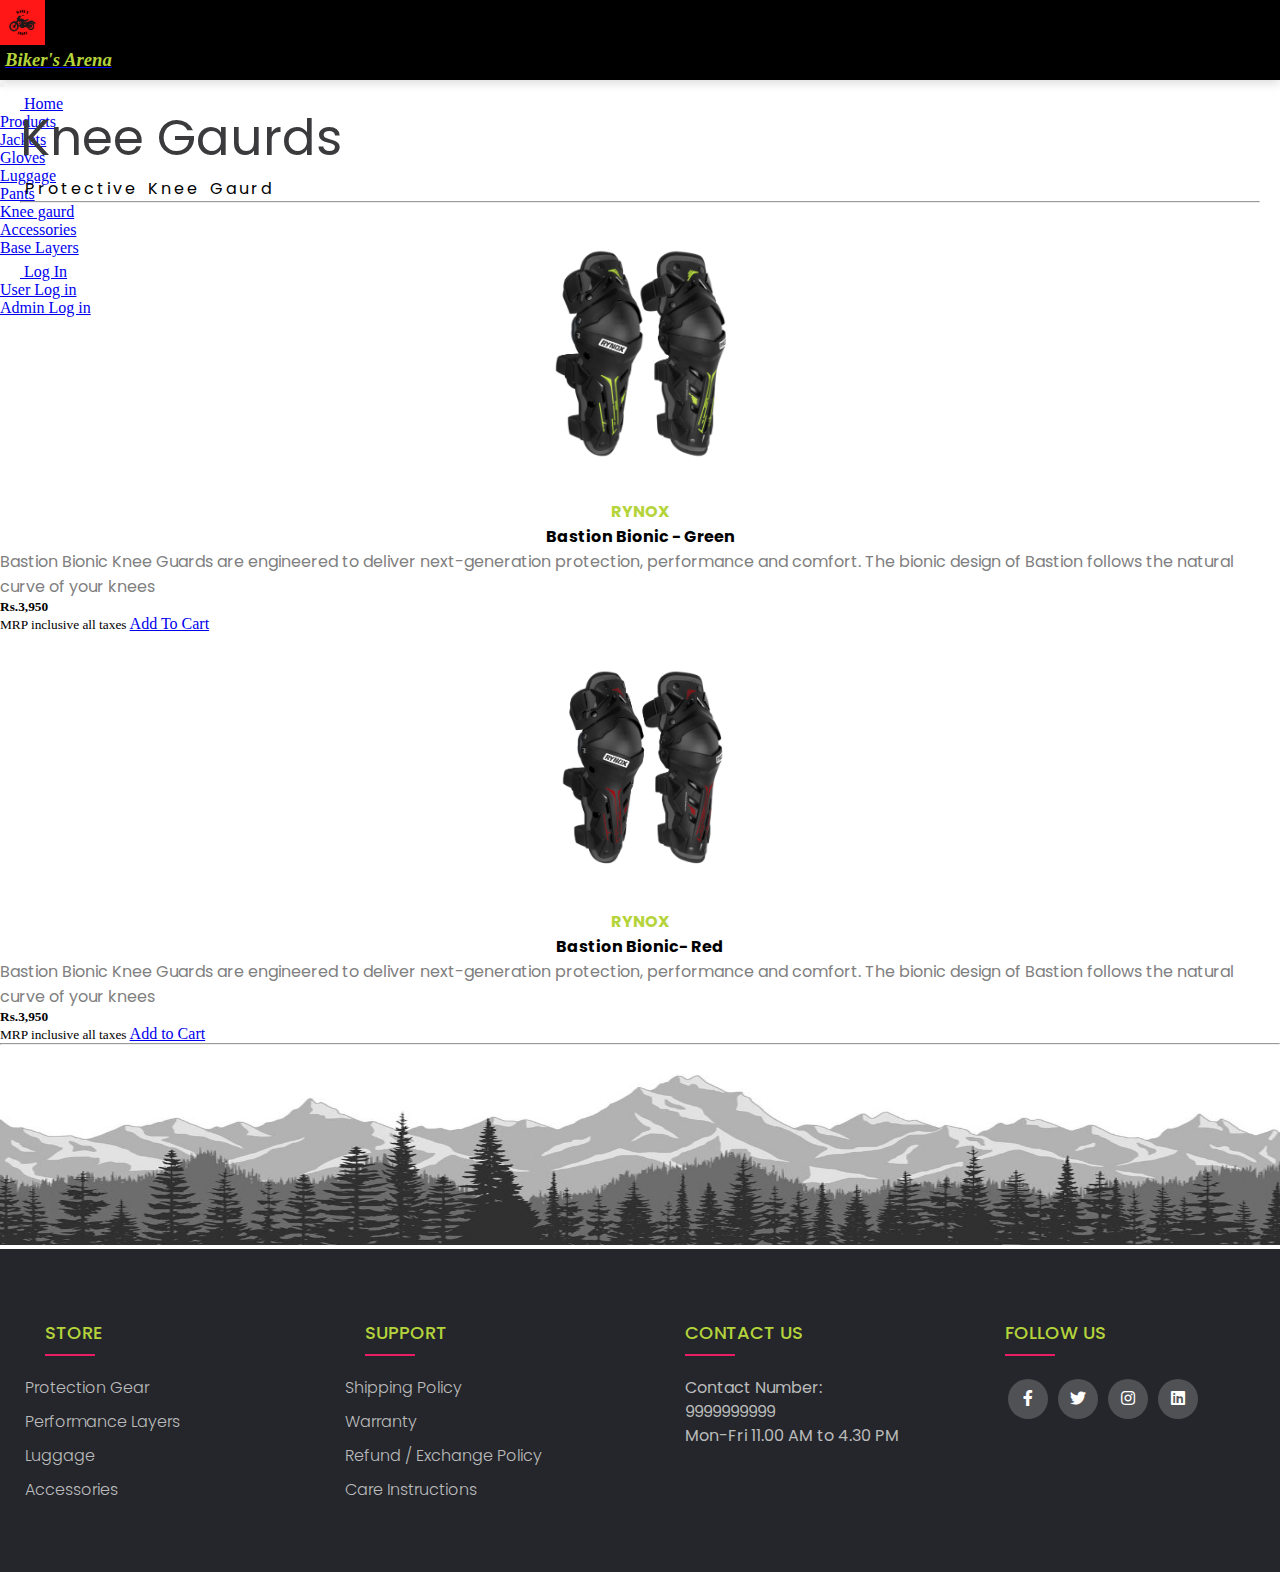
<file: kneegaurd.html>
<!DOCTYPE html>
<html lang="en">
<head>
    <meta charset="UTF-8">
    <meta http-equiv="X-UA-Compatible" content="IE=edge">
    <meta name="viewport" content="width=device-width, initial-scale=1.0">
    <link rel="shortcut icon" type="x-icon" href="icon/Arena Logo.png" >
    <link href="https://cdn.jsdelivr.net/npm/bootstrap@5.0.2/dist/css/bootstrap.min.css" rel="stylesheet" integrity="sha384-EVSTQN3/azprG1Anm3QDgpJLIm9Nao0Yz1ztcQTwFspd3yD65VohhpuuCOmLASjC" crossorigin="anonymous">
    <script src="https://cdn.jsdelivr.net/npm/bootstrap@5.0.2/dist/js/bootstrap.bundle.min.js" integrity="sha384-MrcW6ZMFYlzcLA8Nl+NtUVF0sA7MsXsP1UyJoMp4YLEuNSfAP+JcXn/tWtIaxVXM" crossorigin="anonymous"></script>
   
    <link rel="stylesheet" type="text/css" href="https://cdnjs.cloudflare.com/ajax/libs/font-awesome/5.15.1/css/all.min.css">
    <style> @import url('https://fonts.googleapis.com/css2?family=Orbitron&family=Poppins:ital,wght@0,600;1,300&display=swap'); </style>
    <link rel="stylesheet" href="css/kneegaurd.css">
    <title>KneeGaurd - Biker's Arena</title>
</head>
<body>
    <header>
        <nav class="navbar navbar-expand-sm navbar-dark  navbar-scrolled">

            <div class="container-fluid">
              <a href="index.html"> <img src="icon/Arena Logo.png" alt="" width="45px height=28px"></a>
              <a class="navbar-brand" href="index.html">
                <h3><i>Biker's Arena</i></h3></a>
              <button class="navbar-toggler" type="button" data-bs-toggle="collapse" data-bs-target="#navbarNav" aria-controls="navbarNav" aria-expanded="false" aria-label="Toggle navigation">
                <span class="navbar-toggler-icon"></span>
              </button>
              <div class="collapse navbar-collapse" id="navbarNav" id="navbarNavDarkDropdown">
                <ul class="navbar-nav ms-auto mb-2 mb-lg-0">
                  <li class="nav-item">
                    <a class="nav-link active" aria-current="page" href="index.html"><img src="icon/home.png" height="20px" width="20px" alt=""> Home</a>
                  </li>
                  <li class="nav-item">
                    <li class="nav-item dropdown">
                        <a class="nav-link dropdown-toggle" href="#" id="navbarDarkDropdownMenuLink" role="button" data-bs-toggle="dropdown" aria-expanded="false">
                          Products
                        </a>
                        <ul class="dropdown-menu dropdown-menu-dark" aria-labelledby="navbarDarkDropdownMenuLink">
                          <li><a class="dropdown-item" href="jacket.html">Jackets</a></li>
                          <li><a class="dropdown-item" href="gloves.html">Gloves</a></li>
                          <li><a class="dropdown-item" href="luggage.html">Luggage</a></li>
                          <li><a class="dropdown-item" href="pants.html">Pants</a></li>
                          <li><a class="dropdown-item" href="kneegaurd.html">Knee gaurd</a></li>
                          <li><a class="dropdown-item" href="accessories.html">Accessories</a></li>
                          <li><a class="dropdown-item" href="baselayer.html">Base Layers</a></li>
                        </ul>
                      </li>
                  </li>
                  <li class="nav-item">
                    <li class="nav-item dropdown">
                        <a class="nav-link dropdown-toggle" href="#" id="navbarDarkDropdownMenuLink" role="button" data-bs-toggle="dropdown" aria-expanded="false">  <img src="icon/login-icon.png" width="20px" height="20px" alt="">
                          Log In
                        </a>
                        <ul class="dropdown-menu dropdown-menu-dark" aria-labelledby="navbarDarkDropdownMenuLink">
                          <li><a class="dropdown-item" href="UserLogIn.html">User Log in</a></li>
                          <li><a class="dropdown-item" href="AdminLogIn.html">Admin Log in</a></li>
                        </ul>
                      </li>
                  </li>
                  <li class="nav-item">
                    <a class="nav-link" href="#"><img src="icon/cart.png" width="20px" height="20px" alt=""></a>
                  </li>
                  <li class="nav-item">
                      <a class="nav-link disabled" href="#" tabindex="-1" aria-disabled="true"></a>
                  </li>
                </ul>
              </div>
            </div>
          </nav>
    </header>
    <main>
      <div class="h">
        <h1>Knee Gaurds</h1>
        <span>Protective Knee Gaurd</span>
        <hr>
      </div>

      <div class="container">
        <div class="row">
            <div class="col-lg-3 col-md-6 col-12 mb-2">
                <div class="card">
                    <div class="card-body">
                        <img src="kneegaurd-pics/Bastion Bionic .png" alt="" class="img-fluid">
                        <h4 class="brand-p">RYNOX</h4>
                        <h4 class="card-title">Bastion Bionic - Green</h4>
                        <p class="card-text">Bastion Bionic Knee Guards are engineered to deliver next-generation protection, performance and comfort. The bionic design of Bastion follows the natural curve of your knees</p>
                    </div>
                    <div class="card-footer">
                        <small><span class="float-start"> <h4> Rs.3,950 </h4>
                            MRP inclusive all taxes</span></small>
                        <a href="#" class="float-end btn btn-primary">Add To Cart</a>
                    </div>
                </div>
            </div>
            <div class="col-lg-3 col-md-6 col-12 mb-2">
                <div class="card">
                    <div class="card-body">
                        <img src="kneegaurd-pics/Bastion Bionic Red.png" alt="" class="img-fluid">
                        <h4 class="brand-p">RYNOX</h4>
                        <h4 class="card-title">Bastion Bionic- Red</h4>
                        <p class="card-text">Bastion Bionic Knee Guards are engineered to deliver next-generation protection, performance and comfort. The bionic design of Bastion follows the natural curve of your knees</p>
                    </div>
                    <div class="card-footer">
                        <small><span class="float-start"> <h4> Rs.3,950 </h4>
                            MRP inclusive all taxes</span></small>
                        <a href="#" class="float-end btn btn-primary">Add to Cart</a>
                    </div>
                </div>
            </div>
        </div>
    </div>
    </main>
<footer>
    <hr>
        <img src="home-pic/footer.jpg" alt="" height="200vh" width="100%">
        <div class="footer">
       <div class="conatiner3">
        <div class="row">
            <div class="footer-col">
                <h4>STORE</h4>
                <ul>
                    <li><a href="#">Protection Gear</a></li>
                    <li><a href="baselayer.html">Performance layers</a></li>
                    <li><a href="luggage.html">Luggage</a></li>
                    <li><a href="accessories.html">Accessories</a></li>
                </ul>
            </div>
            <div class="footer-col">
                <h4>SUPPORT</h4>
                <ul>
                    <li><a href="#">Shipping Policy</a></li>
                    <li><a href="#">Warranty</a></li>
                    <li><a href="#">Refund / Exchange Policy</a></li>
                    <li><a href="#">Care Instructions</a></li>
                </ul>
            </div>
            <div class="footer-col">
                <h4>CONTACT US</h4>
                <p>Contact Number: 9999999999</p>
                <p>Mon-Fri 11.00 AM to 4.30 PM</p>
            </div>
            <div class="footer-col">
                <h4>FOLLOW US</h4>
                <div class="social-links">
                    <a href="https://www.facebook.com/" id="c1"><i class="fab fa-facebook-f"></i></a>
                    <a href="https://twitter.com/i/flow/login" id="c2"><i class="fab fa-twitter"></i></a>
                    <a href="https://www.instagram.com/accounts/login/" id="c3"><i class="fab fa-instagram"></i></a>
                    <a href="https://www.linkedin.com/in/rohit-hadashi-b22365255/" id="c4"><i class="fab fa-linkedin"></i></a>
                </div>
            </div>
        </div>
       </div>
    </div>
</footer>
</body>
</html>
</file>
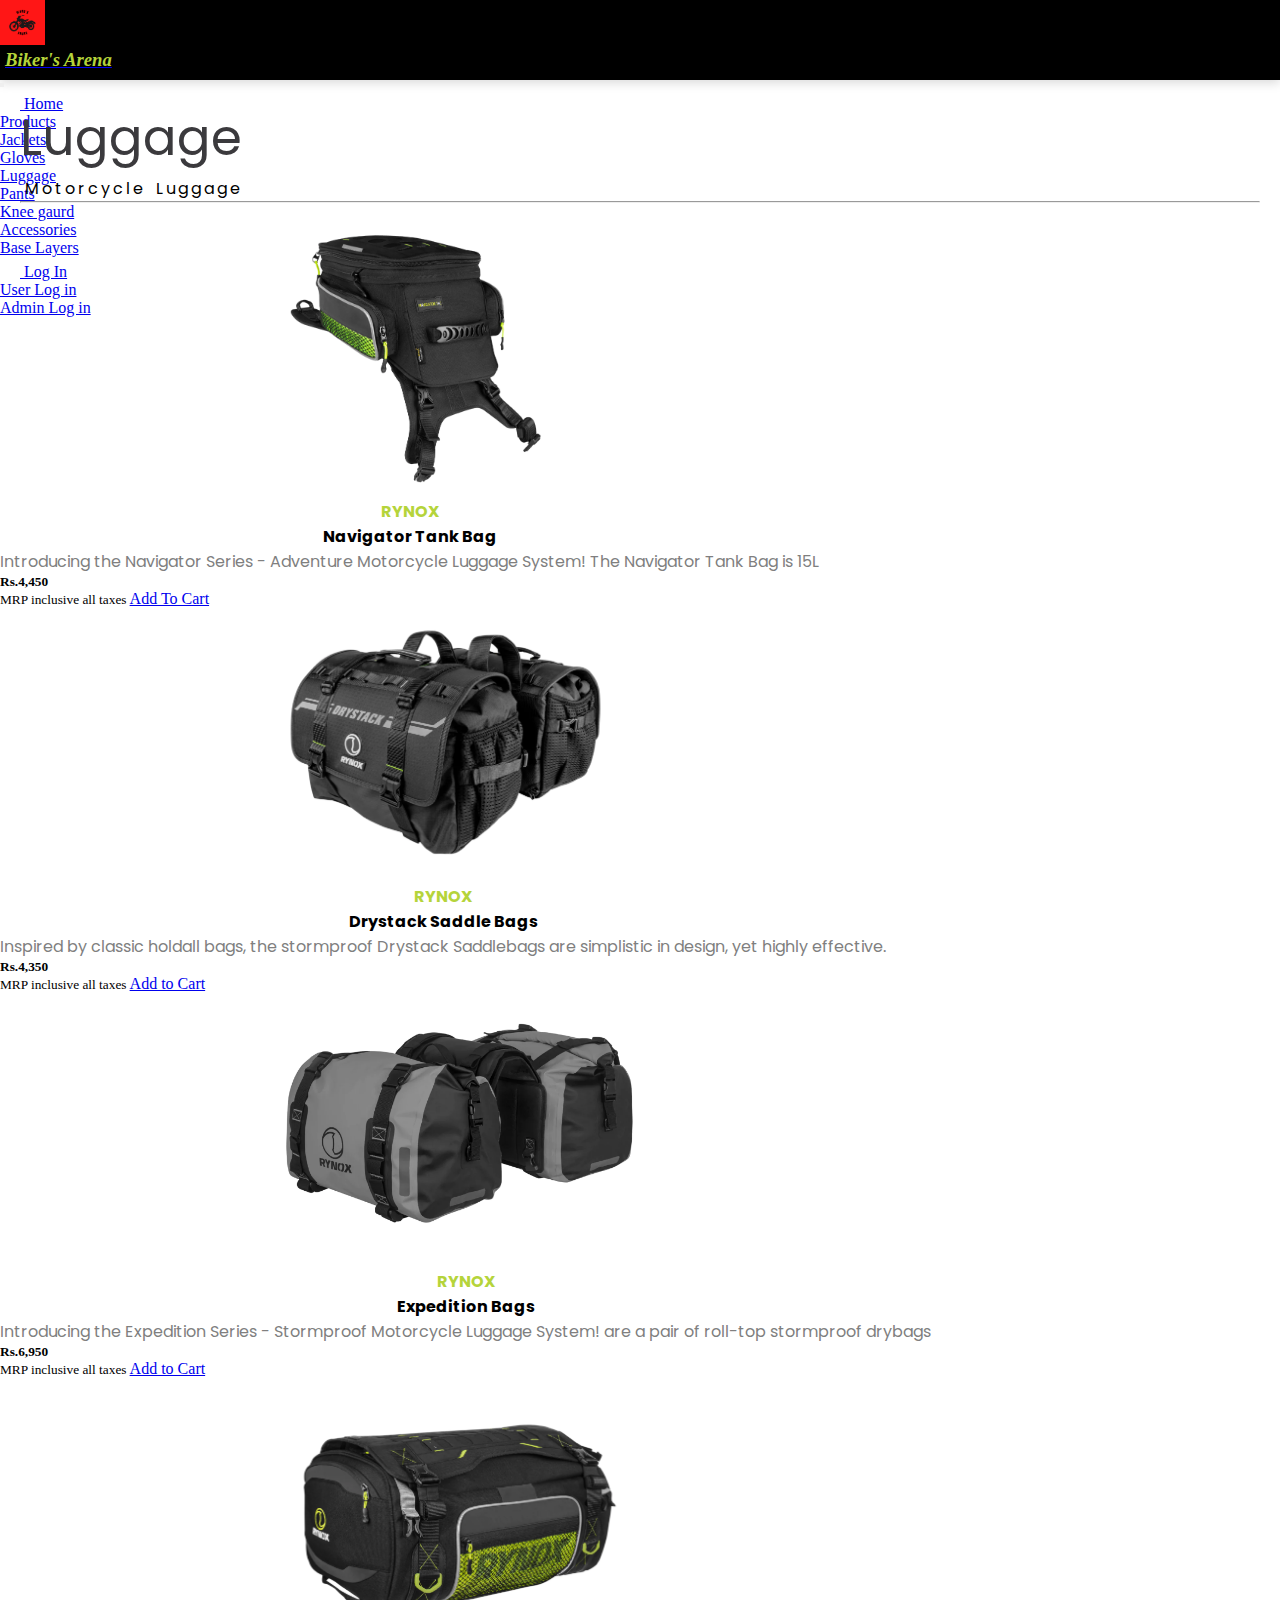
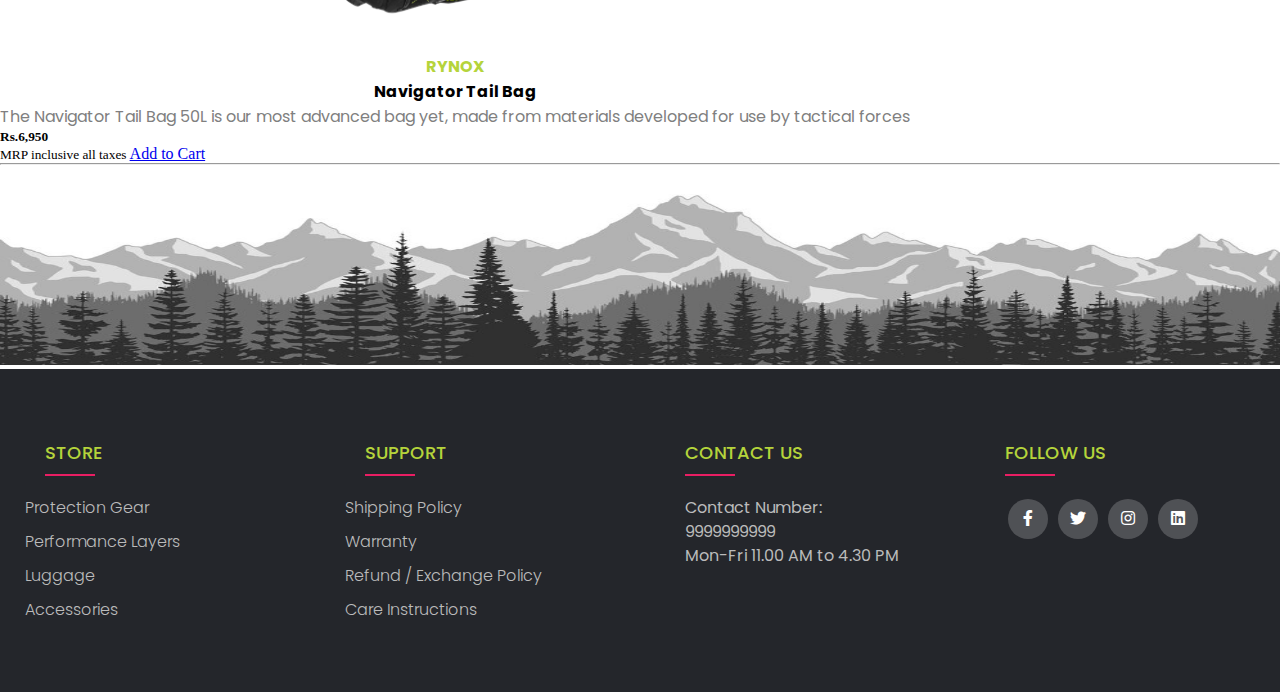
<file: luggage.html>
<!DOCTYPE html>
<html lang="en">
<head>
    <meta charset="UTF-8">
    <meta http-equiv="X-UA-Compatible" content="IE=edge">
    <meta name="viewport" content="width=device-width, initial-scale=1.0">
    <link rel="shortcut icon" type="x-icon" href="icon/Arena Logo.png" >
    <link href="https://cdn.jsdelivr.net/npm/bootstrap@5.0.2/dist/css/bootstrap.min.css" rel="stylesheet" integrity="sha384-EVSTQN3/azprG1Anm3QDgpJLIm9Nao0Yz1ztcQTwFspd3yD65VohhpuuCOmLASjC" crossorigin="anonymous">
    <script src="https://cdn.jsdelivr.net/npm/bootstrap@5.0.2/dist/js/bootstrap.bundle.min.js" integrity="sha384-MrcW6ZMFYlzcLA8Nl+NtUVF0sA7MsXsP1UyJoMp4YLEuNSfAP+JcXn/tWtIaxVXM" crossorigin="anonymous"></script>
  
    <link rel="stylesheet" type="text/css" href="https://cdnjs.cloudflare.com/ajax/libs/font-awesome/5.15.1/css/all.min.css">
    <style> @import url('https://fonts.googleapis.com/css2?family=Orbitron&family=Poppins:ital,wght@0,600;1,300&display=swap'); </style>
    <link rel="stylesheet" href="css/luggage.css">
    <title>Luggage - Biker's Arena</title>
</head>
<body>
    <header>
        <nav class="navbar navbar-expand-sm navbar-dark  navbar-scrolled">

            <div class="container-fluid">
                <a href="index.html"> <img src="icon/Arena Logo.png" alt="" width="45px height=28px"></a>
              <a class="navbar-brand" href="index.html">
                <h3><i>Biker's Arena</i></h3></a>
              <button class="navbar-toggler" type="button" data-bs-toggle="collapse" data-bs-target="#navbarNav" aria-controls="navbarNav" aria-expanded="false" aria-label="Toggle navigation">
                <span class="navbar-toggler-icon"></span>
              </button>
              <div class="collapse navbar-collapse" id="navbarNav" id="navbarNavDarkDropdown">
                <ul class="navbar-nav ms-auto mb-2 mb-lg-0">
                  <li class="nav-item">
                    <a class="nav-link active" aria-current="page" href="index.html"><img src="icon/home.png" height="20px" width="20px" alt=""> Home</a>
                  </li>
                  <li class="nav-item">
                    <li class="nav-item dropdown">
                        <a class="nav-link dropdown-toggle" href="#" id="navbarDarkDropdownMenuLink" role="button" data-bs-toggle="dropdown" aria-expanded="false">
                          Products
                        </a>
                        <ul class="dropdown-menu dropdown-menu-dark" aria-labelledby="navbarDarkDropdownMenuLink">
                          <li><a class="dropdown-item" href="jacket.html">Jackets</a></li>
                          <li><a class="dropdown-item" href="gloves.html">Gloves</a></li>
                          <li><a class="dropdown-item" href="luggage.html">Luggage</a></li>
                          <li><a class="dropdown-item" href="pants.html">Pants</a></li>
                          <li><a class="dropdown-item" href="kneegaurd.html">Knee gaurd</a></li>
                          <li><a class="dropdown-item" href="accessories.html">Accessories</a></li>
                          <li><a class="dropdown-item" href="baselayer.html">Base Layers</a></li>
                        </ul>
                      </li>
                  </li>
                  <li class="nav-item">
                    <li class="nav-item dropdown">
                        <a class="nav-link dropdown-toggle" href="#" id="navbarDarkDropdownMenuLink" role="button" data-bs-toggle="dropdown" aria-expanded="false">  <img src="icon/login-icon.png" width="20px" height="20px" alt="">
                          Log In
                        </a>
                        <ul class="dropdown-menu dropdown-menu-dark" aria-labelledby="navbarDarkDropdownMenuLink">
                          <li><a class="dropdown-item" href="UserLogIn.html">User Log in</a></li>
                          <li><a class="dropdown-item" href="AdminLogIn.html">Admin Log in</a></li>
                        </ul>
                      </li>
                  </li>
                  <li class="nav-item">
                    <a class="nav-link" href="#"><img src="icon/cart.png" width="20px" height="20px" alt=""></a>
                  </li>
                  <li class="nav-item">
                    <a class="nav-link disabled" href="#" tabindex="-1" aria-disabled="true"></a>
                </li>
                </ul>
              </div>
            </div>
          </nav>
    </header>
    <main>
      <div class="h">
        <h1>Luggage</h1>
        <span>Motorcycle Luggage</span>
        <hr>
      </div>

      <div class="container">
        <div class="row">
            <div class="col-lg-3 col-md-6 col-12 mb-2">
                <div class="card">
                    <div class="card-body">
                        <img src="luggage-pics/Navigator Tank Bag.png" alt="" class="img-fluid">
                        <h4 class="brand-p">RYNOX</h4>
                        <h4 class="card-title">Navigator Tank Bag</h4>
                        <p class="card-text">Introducing the Navigator Series - Adventure Motorcycle Luggage System!

                            The Navigator Tank Bag is 15L </p>
                    </div>
                    <div class="card-footer">
                        <small><span class="float-start"> <h4> Rs.4,450 </h4>
                            MRP inclusive all taxes</span></small>
                        <a href="#" class="float-end btn btn-primary">Add To Cart</a>
                    </div>
                </div>
            </div>
            <div class="col-lg-3 col-md-6 col-12 mb-2">
                <div class="card">
                    <div class="card-body">
                        <img src="luggage-pics/Drystack Saddlebags.png" alt="" class="img-fluid">
                        <h4 class="brand-p">RYNOX</h4>
                        <h4 class="card-title">Drystack Saddle Bags</h4>
                        <p class="card-text">Inspired by classic holdall bags, the stormproof Drystack Saddlebags are simplistic in design, yet highly effective.</p>
                    </div>
                    <div class="card-footer">
                        <small><span class="float-start"> <h4> Rs.4,350 </h4>
                            MRP inclusive all taxes</span></small>
                        <a href="#" class="float-end btn btn-primary">Add to Cart</a>
                    </div>
                </div>
            </div>
            <div class="col-lg-3 col-md-6 col-12 mb-2">
                <div class="card">
                    <div class="card-body">
                        <img src="luggage-pics/Expedition Saddlebags.png" alt="" class="img-fluid">
                        <h4 class="brand-p">RYNOX</h4>
                        <h4 class="card-title">Expedition Bags</h4>
                        <p class="card-text">Introducing the Expedition Series - Stormproof Motorcycle Luggage System!
                        are a pair of roll-top stormproof drybags</p>
                    </div>
                    <div class="card-footer">
                        <small><span class="float-start"> <h4> Rs.6,950</h4>
                            MRP inclusive all taxes</span></small>
                        <a href="#" class="float-end btn btn-primary">Add to Cart</a>
                    </div>
                </div>
            </div>
            <div class="col-lg-3 col-md-6 col-12 mb-2">
                <div class="card">
                    <div class="card-body">
                        <img src="luggage-pics/Navigator Tail Bag.png" alt="" class="img-fluid">
                        <h4 class="brand-p">RYNOX</h4>
                        <h4 class="card-title">Navigator Tail Bag</h4>
                        <p class="card-text">
                            The Navigator Tail Bag 50L is our most advanced bag yet, made from materials developed for use by tactical forces </p>
                    </div>
                    <div class="card-footer">
                        <small><span class="float-start"> <h4> Rs.6,950</h4>
                            MRP inclusive all taxes</span></small>
                        <a href="#" class="float-end btn btn-primary">Add to Cart</a>
                    </div>
                </div>
            </div>
     </main>
<footer>
    <hr>
        <img src="home-pic/footer.jpg" alt="" height="200vh" width="100%">
        <div class="footer">
       <div class="conatiner3">
        <div class="row">
            <div class="footer-col">
                <h4>STORE</h4>
                <ul>
                    <li><a href="#">Protection Gear</a></li>
                    <li><a href="baselayer.html">Performance layers</a></li>
                    <li><a href="luggage.html">Luggage</a></li>
                    <li><a href="accessories.html">Accessories</a></li>
                </ul>
            </div>
            <div class="footer-col">
                <h4>SUPPORT</h4>
                <ul>
                    <li><a href="#">Shipping Policy</a></li>
                    <li><a href="#">Warranty</a></li>
                    <li><a href="#">Refund / Exchange Policy</a></li>
                    <li><a href="#">Care Instructions</a></li>
                </ul>
            </div>
            <div class="footer-col">
                <h4>CONTACT US</h4>
                <p>Contact Number: 9999999999</p>
                <p>Mon-Fri 11.00 AM to 4.30 PM</p>
            </div>
            <div class="footer-col">
                <h4>FOLLOW US</h4>
                <div class="social-links">
                    <a href="https://www.facebook.com/" id="c1"><i class="fab fa-facebook-f"></i></a>
                    <a href="https://twitter.com/i/flow/login" id="c2"><i class="fab fa-twitter"></i></a>
                    <a href="https://www.instagram.com/accounts/login/" id="c3"><i class="fab fa-instagram"></i></a>
                    <a href="https://www.linkedin.com/in/rohit-hadashi-b22365255/" id="c4"><i class="fab fa-linkedin"></i></a>
                </div>
            </div>
        </div>
       </div>
    </div>
    </footer>
</body>
</html>
</file>
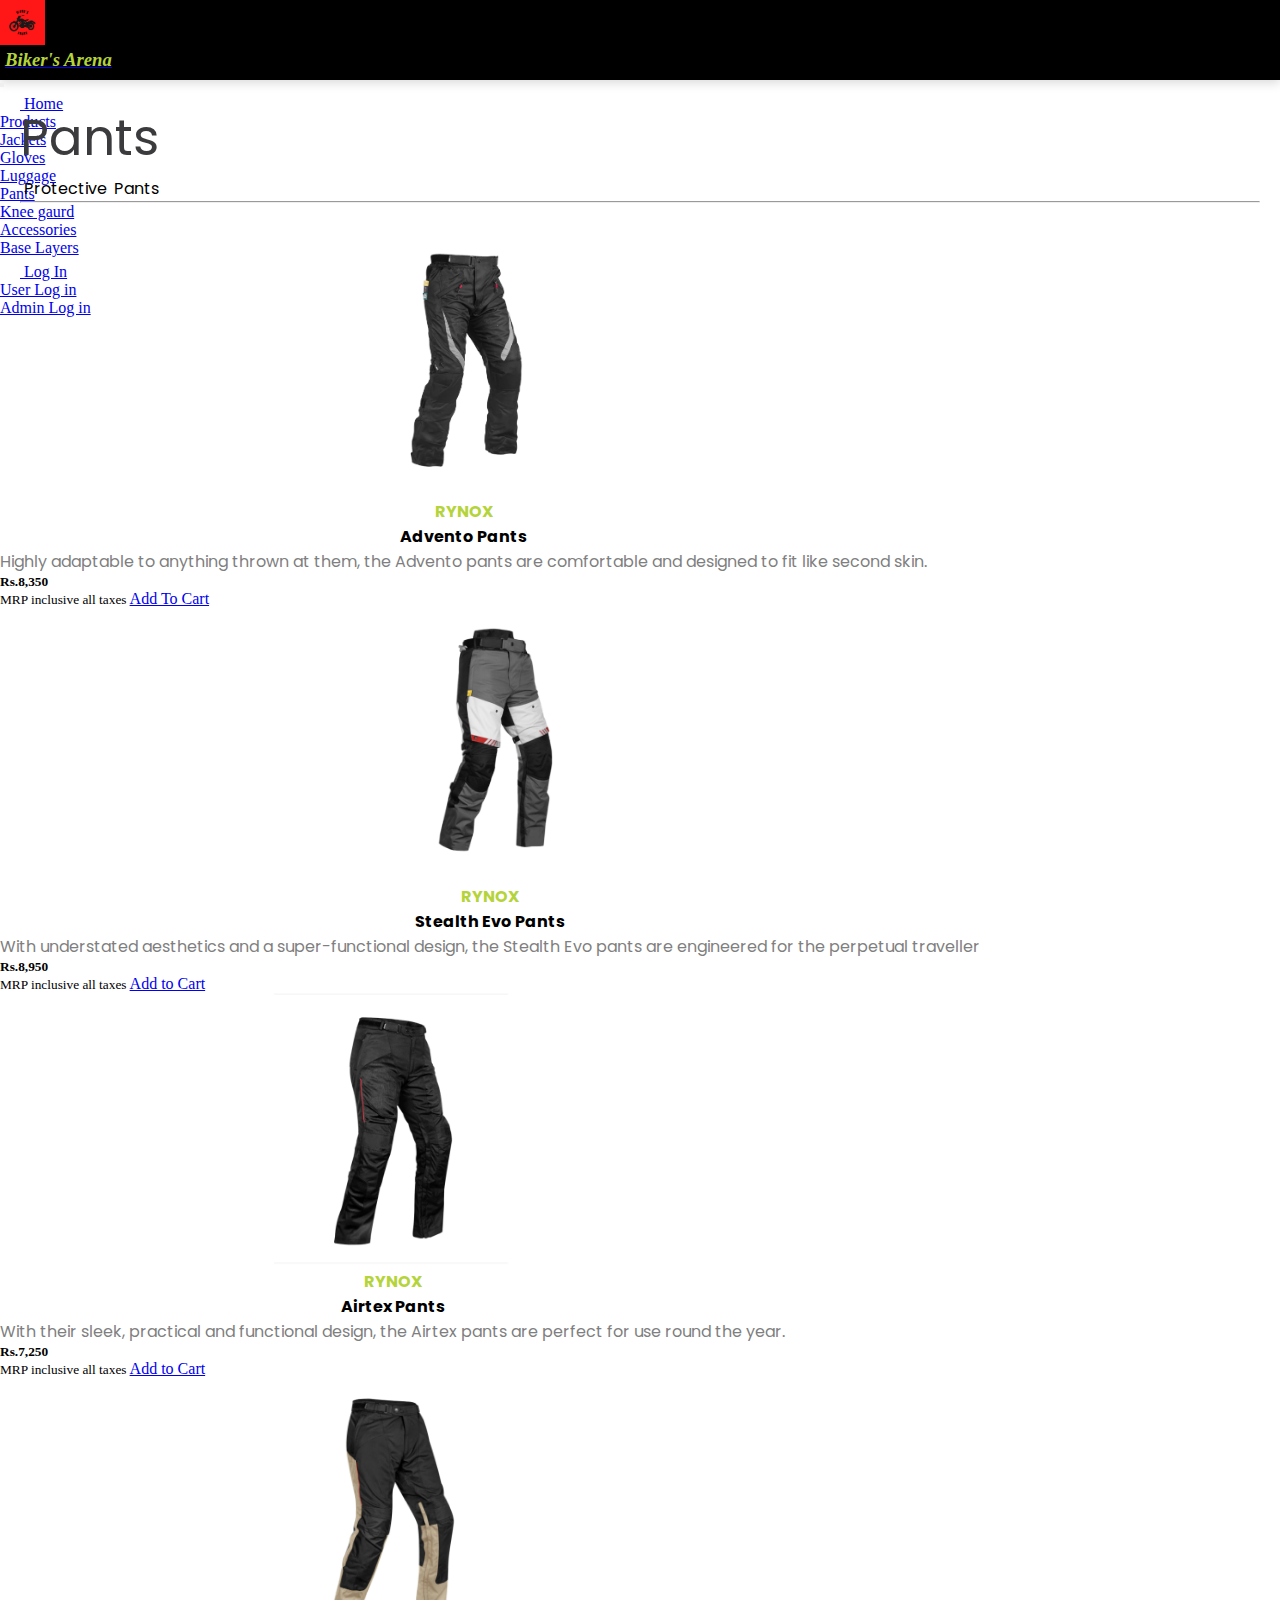
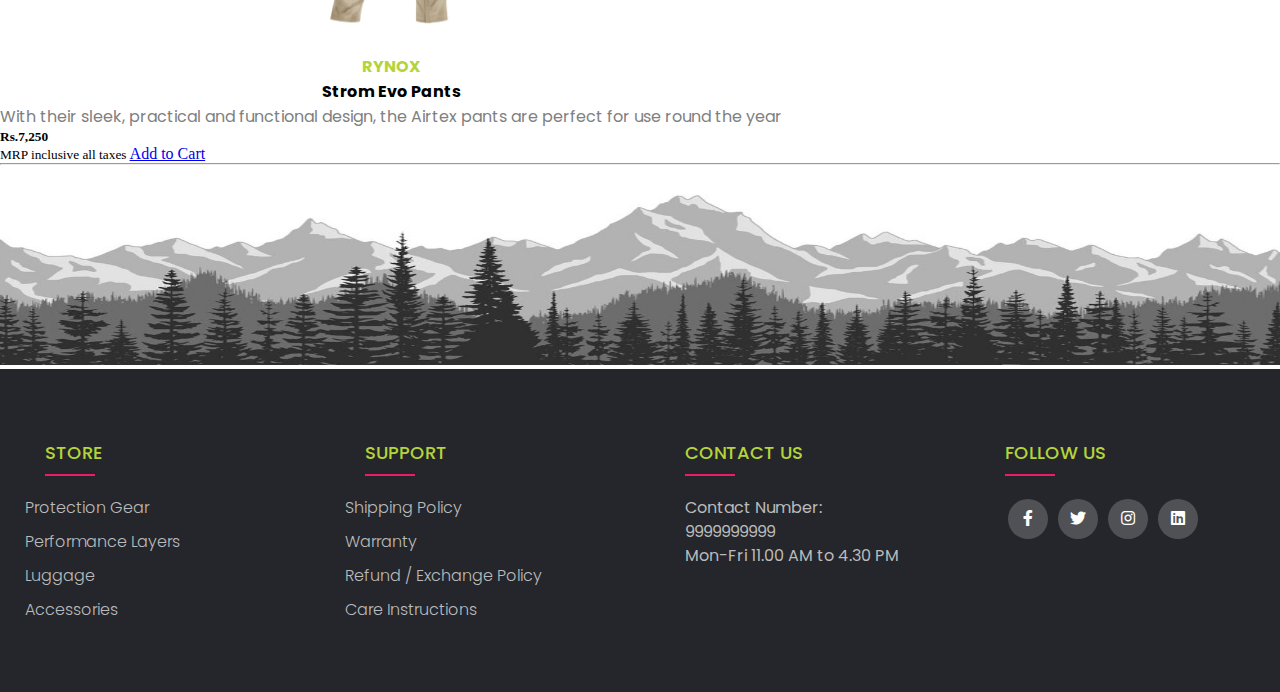
<file: pants.html>
<!DOCTYPE html>
<html lang="en">
<head>
    <meta charset="UTF-8">
    <meta http-equiv="X-UA-Compatible" content="IE=edge">
    <meta name="viewport" content="width=device-width, initial-scale=1.0">
    <link rel="shortcut icon" type="x-icon" href="icon/Arena Logo.png" >
    <link href="https://cdn.jsdelivr.net/npm/bootstrap@5.0.2/dist/css/bootstrap.min.css" rel="stylesheet" integrity="sha384-EVSTQN3/azprG1Anm3QDgpJLIm9Nao0Yz1ztcQTwFspd3yD65VohhpuuCOmLASjC" crossorigin="anonymous">
    <script src="https://cdn.jsdelivr.net/npm/bootstrap@5.0.2/dist/js/bootstrap.bundle.min.js" integrity="sha384-MrcW6ZMFYlzcLA8Nl+NtUVF0sA7MsXsP1UyJoMp4YLEuNSfAP+JcXn/tWtIaxVXM" crossorigin="anonymous"></script>

    <link rel="stylesheet" type="text/css" href="https://cdnjs.cloudflare.com/ajax/libs/font-awesome/5.15.1/css/all.min.css">
    <style> @import url('https://fonts.googleapis.com/css2?family=Orbitron&family=Poppins:ital,wght@0,600;1,300&display=swap'); </style>
    <link rel="stylesheet" href="css/pants.css">
    <title>Pants - Biker's Arena</title>
</head>
<body>
</div>
</div>
<header>
    <nav class="navbar navbar-expand-sm navbar-dark  navbar-scrolled">

        <div class="container-fluid">
            <a href="index.html"> <img src="icon/Arena Logo.png" alt="" width="45px height=28px"></a>
          <a class="navbar-brand" href="index.html">
            <h3><i>Biker's Arena</i></h3></a>
          <button class="navbar-toggler" type="button" data-bs-toggle="collapse" data-bs-target="#navbarNav" aria-controls="navbarNav" aria-expanded="false" aria-label="Toggle navigation">
            <span class="navbar-toggler-icon"></span>
          </button>
          <div class="collapse navbar-collapse" id="navbarNav" id="navbarNavDarkDropdown">
            <ul class="navbar-nav ms-auto mb-2 mb-lg-0">
              <li class="nav-item">
                <a class="nav-link active" aria-current="page" href="index.html"><img src="icon/home.png" height="20px" width="20px" alt=""> Home</a>
              </li>
              <li class="nav-item">
                <li class="nav-item dropdown">
                    <a class="nav-link dropdown-toggle" href="#" id="navbarDarkDropdownMenuLink" role="button" data-bs-toggle="dropdown" aria-expanded="false">  
                      Products
                    </a>
                    <ul class="dropdown-menu dropdown-menu-dark" aria-labelledby="navbarDarkDropdownMenuLink">
                      <li><a class="dropdown-item" href="jacket.html">Jackets</a></li>
                      <li><a class="dropdown-item" href="gloves.html">Gloves</a></li>
                      <li><a class="dropdown-item" href="luggage.html">Luggage</a></li>
                      <li><a class="dropdown-item" href="pants.html">Pants</a></li>
                      <li><a class="dropdown-item" href="kneegaurd.html">Knee gaurd</a></li>
                      <li><a class="dropdown-item" href="accessories.html">Accessories</a></li>
                      <li><a class="dropdown-item" href="baselayer.html">Base Layers</a></li>
                    </ul>
                  </li>
              </li>
              <li class="nav-item">
                <li class="nav-item dropdown">
                    <a class="nav-link dropdown-toggle" href="#" id="navbarDarkDropdownMenuLink" role="button" data-bs-toggle="dropdown" aria-expanded="false"> <img src="icon/login-icon.png" width="20px" height="20px" alt="">
                      Log In
                    </a>
                    <ul class="dropdown-menu dropdown-menu-dark" aria-labelledby="navbarDarkDropdownMenuLink">
                      <li><a class="dropdown-item" href="UserLogIn.html">User Log in</a></li>
                      <li><a class="dropdown-item" href="AdminLogIn.html">Admin Log in</a></li>
                    </ul>
                  </li>
              </li>
              <li class="nav-item">
                <a class="nav-link" href="#"><img src="icon/cart.png" width="20px" height="20px" alt=""></a>
              </li>
              <li class="nav-item">
                <a class="nav-link disabled" href="#" tabindex="-1" aria-disabled="true"></a>
               </li>
            </ul>
          </div>
        </div>
      </nav>
</header>
<main>
  <div class="h">
    <h1>Pants</h1>
    <span>Protective Pants</span>
    <hr>
  </div>

 
  <div class="container">
    <div class="row">
        <div class="col-lg-3 col-md-6 col-12 mb-2">
            <div class="card">
                <div class="card-body">
                    <img src="pants-pics/Advento Pants.png" alt="" class="img-fluid">
                    <h4 class="brand-p">RYNOX</h4>
                    <h4 class="card-title">Advento Pants</h4>
                    <p class="card-text">Highly adaptable to anything thrown at them, the Advento pants are comfortable and designed to fit like second skin.</p>
                </div>
                <div class="card-footer">
                    <small><span class="float-start"> <h4> Rs.8,350 </h4>
                        MRP inclusive all taxes</span></small>
                    <a href="#" class="float-end btn btn-primary">Add To Cart</a>
                </div>
            </div>
        </div>
        <div class="col-lg-3 col-md-6 col-12 mb-2">
            <div class="card">
                <div class="card-body">
                    <img src="pants-pics/Stealth Evo Pants.png" alt="" class="img-fluid">
                    <h4 class="brand-p">RYNOX</h4>
                    <h4 class="card-title">Stealth Evo Pants </h4>
                   <p class="card-text"> With understated aesthetics and a super-functional design, the Stealth Evo pants are engineered for the perpetual traveller </p>
                </div>
                <div class="card-footer">
                    <small><span class="float-start"> <h4> Rs.8,950 </h4>
                        MRP inclusive all taxes</span></small>
                    <a href="#" class="float-end btn btn-primary">Add to Cart</a>
                </div>
            </div>
        </div>
        <div class="col-lg-3 col-md-6 col-12 mb-2">
            <div class="card">
                <div class="card-body">
                    <img src="pants-pics/Airtex Pants.png" alt="" class="img-fluid">
                    <h4 class="brand-p">RYNOX</h4>
                    <h4 class="card-title">Airtex Pants</h4>
                    <p class="card-text">With their sleek, practical and functional design, the Airtex pants are perfect for use round the year.</p>
                </div>
                <div class="card-footer">
                    <small><span class="float-start"> <h4> Rs.7,250</h4>
                        MRP inclusive all taxes</span></small>
                    <a href="#" class="float-end btn btn-primary">Add to Cart</a>
                </div>
            </div>
        </div>
        <div class="col-lg-3 col-md-6 col-12 mb-2">
            <div class="card">
                <div class="card-body">
                    <img src="pants-pics/Strom Evo Pants.png" alt="" class="img-fluid">
                    <h4 class="brand-p">RYNOX</h4>
                    <h4 class="card-title">Strom Evo Pants</h4>
                    <p class="card-text">With their sleek, practical and functional design, the Airtex pants are perfect for use round the year</p>
                      
                </div>
                <div class="card-footer">
                   <small><span class="float-start"> <h4> Rs.7,250 </h4>
                        MRP inclusive all taxes</span></small> 
                    <a href="#" class="float-end btn btn-primary">Add to Cart</a>
                </div>
            </div>
        </div>
    </div>
</div>
</main>
<footer>
<hr>
    <img src="home-pic/footer.jpg" alt="" height="200vh" width="100%">
    <div class="footer">
   <div class="conatiner3">
    <div class="row">
        <div class="footer-col">
            <h4>STORE</h4>
            <ul>
                <li><a href="#">Protection Gear</a></li>
                <li><a href="baselayer.html">Performance layers</a></li>
                <li><a href="luggage.html">Luggage</a></li>
                <li><a href="accessories.html">Accessories</a></li>
            </ul>
        </div>
        <div class="footer-col">
            <h4>SUPPORT</h4>
            <ul>
                <li><a href="#">Shipping Policy</a></li>
                <li><a href="#">Warranty</a></li>
                <li><a href="#">Refund / Exchange Policy</a></li>
                <li><a href="#">Care Instructions</a></li>
            </ul>
        </div>
        <div class="footer-col">
            <h4>CONTACT US</h4>
            <p>Contact Number: 9999999999</p>
            <p>Mon-Fri 11.00 AM to 4.30 PM</p>
        </div>
        <div class="footer-col">
            <h4>FOLLOW US</h4>
            <div class="social-links">
                <a href="https://www.facebook.com/" id="c1"><i class="fab fa-facebook-f"></i></a>
                <a href="https://twitter.com/i/flow/login" id="c2"><i class="fab fa-twitter"></i></a>
                <a href="https://www.instagram.com/accounts/login/" id="c3"><i class="fab fa-instagram"></i></a>
                <a href="https://www.linkedin.com/in/rohit-hadashi-b22365255/" id="c4"><i class="fab fa-linkedin"></i></a>
            </div>
        </div>
    </div>
   </div>
</div>
</footer>
</body>
</html>
</file>
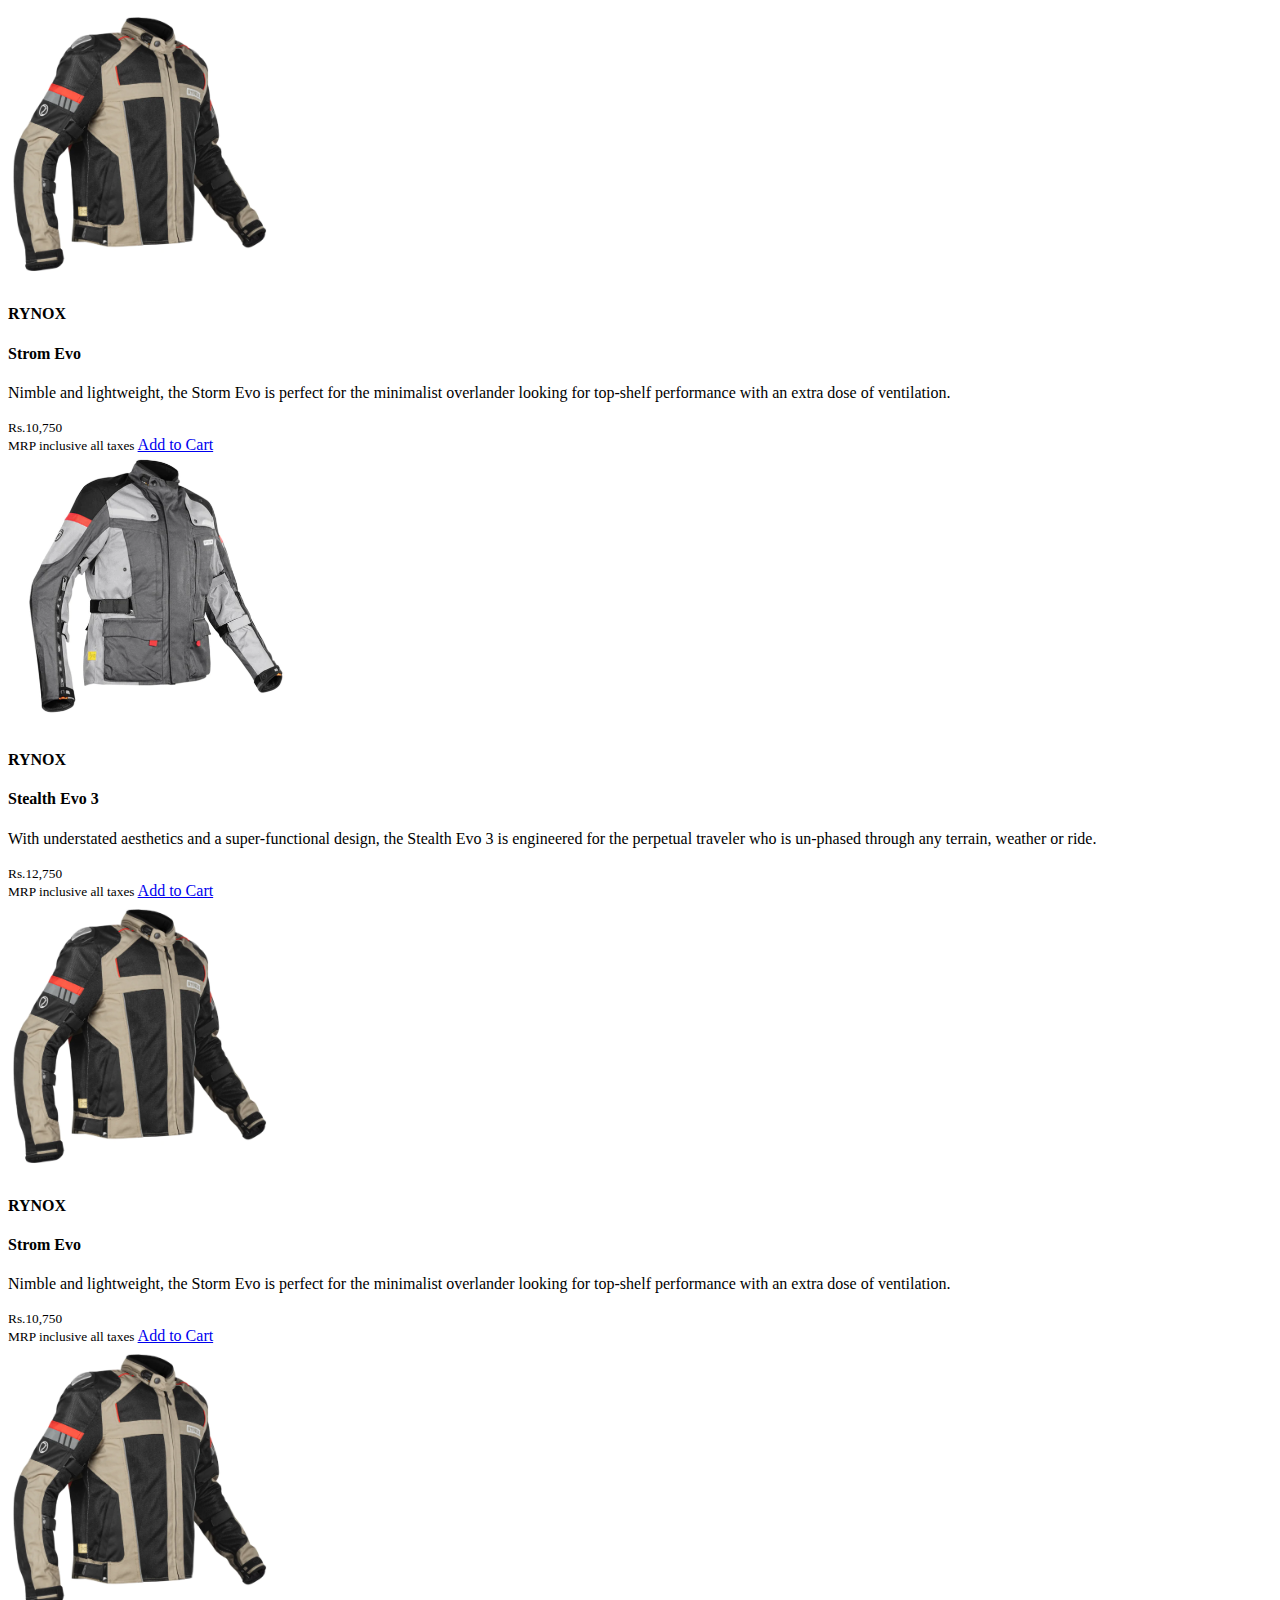
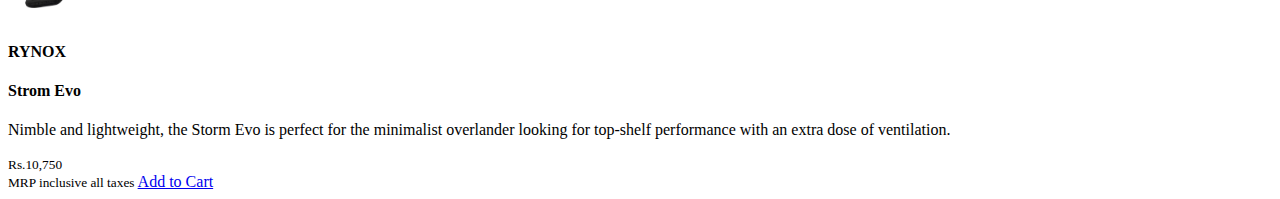
<file: products.html>
<!DOCTYPE html>
<html lang="en">
<head>
    <meta charset="UTF-8">
    <meta http-equiv="X-UA-Compatible" content="IE=edge">
    <meta name="viewport" content="width=device-width, initial-scale=1.0">
    <title>Document</title>
    <link href="https://cdn.jsdelivr.net/npm/bootstrap@5.0.2/dist/css/bootstrap.min.css" rel="stylesheet" integrity="sha384-EVSTQN3/azprG1Anm3QDgpJLIm9Nao0Yz1ztcQTwFspd3yD65VohhpuuCOmLASjC" crossorigin="anonymous">
    <script src="https://cdn.jsdelivr.net/npm/bootstrap@5.0.2/dist/js/bootstrap.bundle.min.js" integrity="sha384-MrcW6ZMFYlzcLA8Nl+NtUVF0sA7MsXsP1UyJoMp4YLEuNSfAP+JcXn/tWtIaxVXM" crossorigin="anonymous"></script>
    <style>
        .card img {
            height: 17rem;
        }
    </style>
</head>
<body>
    <div class="container">
        <div class="row">
            <div class="col-lg-3 col-md-6 col-12">
                <div class="card">
                    <div class="card-body">
                        <img src="jacket-pics/strom evo.png" alt="" class="img-fluid">
                        <h4 class="brand-p">RYNOX</h4>
                        <h4 class="card-title">Strom Evo</h4>
                        <p class="card-text">Nimble and lightweight, the Storm Evo is perfect for the minimalist overlander looking for top-shelf performance with an extra dose of ventilation.</p>
                    </div>
                    <div class="card-footer">
                        <small><span class="float-start">Rs.10,750 <br>
                            MRP inclusive all taxes</span></small>
                        <a href="#" class="float-end btn btn-primary">Add to Cart</a>
                    </div>
                </div>
            </div>
            <div class="col-lg-3 col-md-6 col-12">
                <div class="card">
                    <div class="card-body">
                        <img src="jacket-pics/stealth evo.png" alt="" class="img-fluid">
                        <h4 class="brand-p">RYNOX</h4>
                        <h4 class="card-title">Stealth Evo 3</h4>
                        <p class="card-text">With understated aesthetics and a super-functional design, the Stealth Evo 3 is engineered for the perpetual traveler who is un-phased through any terrain, weather or ride.</p>
                    </div>
                    <div class="card-footer">
                        <small><span class="float-start">Rs.12,750 <br>
                            MRP inclusive all taxes</span></small>
                        <a href="#" class="float-end btn btn-primary">Add to Cart</a>
                    </div>
                </div>
            </div>
            <div class="col-lg-3 col-md-6 col-12">
                <div class="card">
                    <div class="card-body">
                        <img src="jacket-pics/strom evo.png" alt="" class="img-fluid">
                        <h4 class="brand-p">RYNOX</h4>
                        <h4 class="card-title">Strom Evo</h4>
                        <p class="card-text">Nimble and lightweight, the Storm Evo is perfect for the minimalist overlander looking for top-shelf performance with an extra dose of ventilation.</p>
                    </div>
                    <div class="card-footer">
                        <small><span class="float-start">Rs.10,750 <br>
                            MRP inclusive all taxes</span></small>
                        <a href="#" class="float-end btn btn-primary">Add to Cart</a>
                    </div>
                </div>
            </div>
            <div class="col-lg-3 col-md-6 col-12">
                <div class="card">
                    <div class="card-body">
                        <img src="jacket-pics/strom evo.png" alt="" class="img-fluid">
                        <h4 class="brand-p">RYNOX</h4>
                        <h4 class="card-title">Strom Evo</h4>
                        <p class="card-text">Nimble and lightweight, the Storm Evo is perfect for the minimalist overlander looking for top-shelf performance with an extra dose of ventilation.</p>
                    </div>
                    <div class="card-footer">
                        <small><span class="float-start">Rs.10,750 <br>
                            MRP inclusive all taxes</span></small>
                        <a href="#" class="float-end btn btn-primary">Add to Cart</a>
                    </div>
                </div>
            </div>
        </div>
    </div>
</body>
</html>
</file>
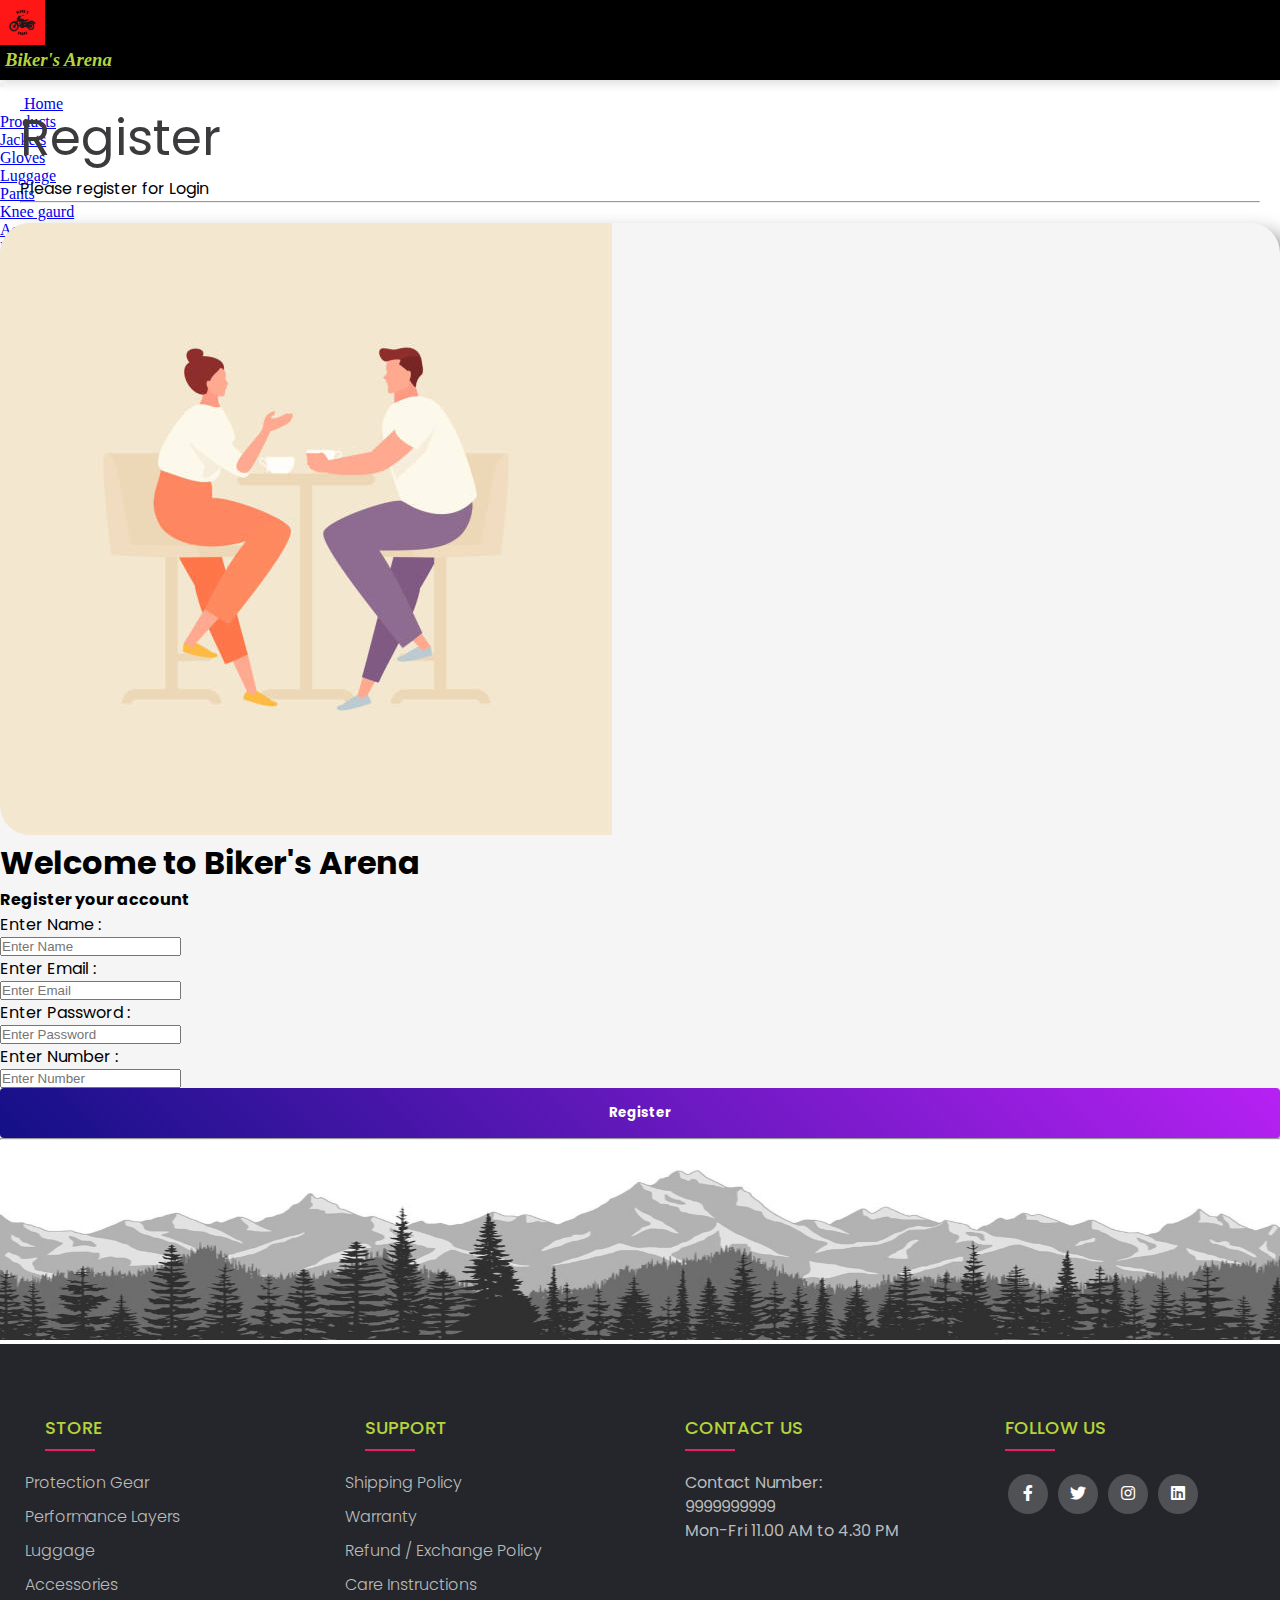
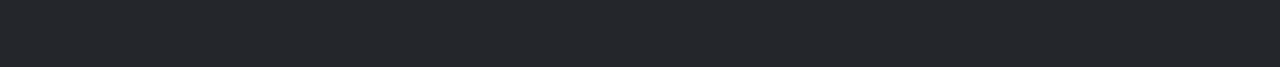
<file: Registration.html>
<!DOCTYPE html>
<html lang="en">
<head>
    <meta charset="UTF-8">
    <meta http-equiv="X-UA-Compatible" content="IE=edge">
    <meta name="viewport" content="width=device-width, initial-scale=1.0">
    <title>Register - Biker's Arena</title>
    <link rel="shortcut icon" type="x-icon" href="icon/Arena Logo.png" >
    <link href="https://cdn.jsdelivr.net/npm/bootstrap@5.0.2/dist/css/bootstrap.min.css" rel="stylesheet" integrity="sha384-EVSTQN3/azprG1Anm3QDgpJLIm9Nao0Yz1ztcQTwFspd3yD65VohhpuuCOmLASjC" crossorigin="anonymous">
    <script src="https://cdn.jsdelivr.net/npm/bootstrap@5.0.2/dist/js/bootstrap.bundle.min.js" integrity="sha384-MrcW6ZMFYlzcLA8Nl+NtUVF0sA7MsXsP1UyJoMp4YLEuNSfAP+JcXn/tWtIaxVXM" crossorigin="anonymous"></script>
  
    <link rel="stylesheet" type="text/css" href="https://cdnjs.cloudflare.com/ajax/libs/font-awesome/5.15.1/css/all.min.css">
    <style> @import url('https://fonts.googleapis.com/css2?family=Orbitron&family=Poppins:ital,wght@0,600;1,300&display=swap'); </style>
    <link rel="stylesheet" href="css/Registration.css">

    
</head>
<body>
    <header>
        <nav class="navbar navbar-expand-sm navbar-dark  navbar-scrolled">

            <div class="container-fluid">
                <a href="index.html"> <img src="icon/Arena Logo.png" alt="" width="45px height=28px"></a>
              <a class="navbar-brand" href="index.html">
                <h3><i>Biker's Arena</i></h3></a>
              <button class="navbar-toggler" type="button" data-bs-toggle="collapse" data-bs-target="#navbarNav" aria-controls="navbarNav" aria-expanded="false" aria-label="Toggle navigation">
                <span class="navbar-toggler-icon"></span>
              </button>
              <div class="collapse navbar-collapse" id="navbarNav" id="navbarNavDarkDropdown">
                <ul class="navbar-nav ms-auto mb-2 mb-lg-0">
                  <li class="nav-item">
                    <a class="nav-link active" aria-current="page" href="index.html"><img src="icon/home.png" height="20px" width="20px" alt=""> Home</a>
                  </li>
                  <li class="nav-item">
                    <li class="nav-item dropdown">
                        <a class="nav-link dropdown-toggle" href="#" id="navbarDarkDropdownMenuLink" role="button" data-bs-toggle="dropdown" aria-expanded="false">
                          Products
                        </a>
                        <ul class="dropdown-menu dropdown-menu-dark" aria-labelledby="navbarDarkDropdownMenuLink">
                          <li><a class="dropdown-item" href="jacket.html" >Jackets</a></li>
                          <li><a class="dropdown-item" href="gloves.html">Gloves</a></li>
                          <li><a class="dropdown-item" href="luggage.html">Luggage</a></li>
                          <li><a class="dropdown-item" href="pants.html">Pants</a></li>
                          <li><a class="dropdown-item" href="kneegaurd.html">Knee gaurd</a></li>
                          <li><a class="dropdown-item" href="accessories.html">Accessories</a></li>
                          <li><a class="dropdown-item" href="baselayer.html">Base Layers</a></li>
                        </ul>
                      </li>
                  </li>
                  <li class="nav-item">
                    <li class="nav-item dropdown">
                        <a class="nav-link dropdown-toggle" href="#" id="navbarDarkDropdownMenuLink" role="button" data-bs-toggle="dropdown" aria-expanded="false">  <img src="icon/login-icon.png" width="20px" height="20px" alt="">
                          Log In
                        </a>
                        <ul class="dropdown-menu dropdown-menu-dark" aria-labelledby="navbarDarkDropdownMenuLink">
                          <li><a class="dropdown-item" href="UserLogIn.html">User Log in</a></li>
                          <li><a class="dropdown-item" href="AdminLogIn.html">Admin Log in</a></li>
                        </ul>
                      </li>
                  </li>
                  <li class="nav-item">
                    <a class="nav-link" href="#"><img src="icon/cart.png" width="20px" height="20px" alt=""></a>
                  </li>
                  <li class="nav-item">
                    <a class="nav-link disabled" href="#" tabindex="-1" aria-disabled="true"></a>
                </li>
                </ul>
              </div>
            </div>
          </nav>
    </header>
    <div class="h">
        <h1>Register</h1>
        <span>Please register for Login</span>
        <hr>
      </div>
    <main>
             
        <section class="Form my-4 mx-5">
            <div class="continer">
                <div class="row no-gutters">
                    <div class="col-lg-5 check">
                        <img src="login-pics/two-people.jpg" alt="" class="img-fluid">
                    </div>
                    <div class="col-lg-7 px-5 pt-3">
                        <h1 class="font-weight-bold py-3">Welcome to Biker's Arena</h1>
                        <h4>Register your account</h4>
                       <form action="">
                        <div class="form-row">
                            <div class="col-lg-7 ">
                                <p>Enter Name :</p>
                                <input type="text" placeholder="Enter Name" class="form-control my-3 p-3">
                            </div>
                        </div>
                        <div class="form-row">
                            <div class="col-lg-7">
                                <p>Enter Email :</p>
                                <input type="email" placeholder="Enter Email" class="form-control my-3 p-3">
                            </div>
                        </div>
                        <div class="form-row">
                            <div class="col-lg-7">
                                <p>Enter Password :</p>
                                <input type="password" placeholder="Enter Password" class="form-control my-3 p-3">
                            </div>
                        </div>
                        <div class="form-row">
                            <div class="col-lg-7">
                                <p>Enter Number :</p>
                                <input type="number" placeholder="Enter Number" class="form-control my-3 p-3">
                            </div>
                        </div>
                        <div class="form-row">
                            <div class="col-lg-7">
                                <button type="submit" class="btn1 mt-3 mb-5">Register</button>
                            </div>
                        </div>
                       </form>
                    </div>
                </div>
            </div>
        
        </section>

     
    </main>
    <footer>
        <hr>
        <img src="home-pic/footer.jpg" alt="" height="200vh" width="100%">
        <div class="footer">
       <div class="conatiner3">
        <div class="row">
            <div class="footer-col">
                <h4>STORE</h4>
                <ul>
                    <li><a href="#">Protection Gear</a></li>
                    <li><a href="baselayer.html">Performance layers</a></li>
                    <li><a href="luggage.html">Luggage</a></li>
                    <li><a href="accessories.html">Accessories</a></li>
                </ul>
            </div>
            <div class="footer-col">
                <h4>SUPPORT</h4>
                <ul>
                    <li><a href="#">Shipping Policy</a></li>
                    <li><a href="#">Warranty</a></li>
                    <li><a href="#">Refund / Exchange Policy</a></li>
                    <li><a href="#">Care Instructions</a></li>
                </ul>
            </div>
            <div class="footer-col">
                <h4>CONTACT US</h4>
                <p>Contact Number: 9999999999</p>
                <p>Mon-Fri 11.00 AM to 4.30 PM</p>
            </div>
            <div class="footer-col">
                <h4>FOLLOW US</h4>
                <div class="social-links">
                    <a href="https://www.facebook.com/" id="c1"><i class="fab fa-facebook-f"></i></a>
                    <a href="https://twitter.com/i/flow/login" id="c2"><i class="fab fa-twitter"></i></a>
                    <a href="https://www.instagram.com/accounts/login/" id="c3"><i class="fab fa-instagram"></i></a>
                    <a href="https://www.linkedin.com/in/rohit-hadashi-b22365255/" id="c4"><i class="fab fa-linkedin"></i></a>
                </div>
            </div>
        </div>
       </div>
    </div>
    </footer>
</body>
</html>
</file>
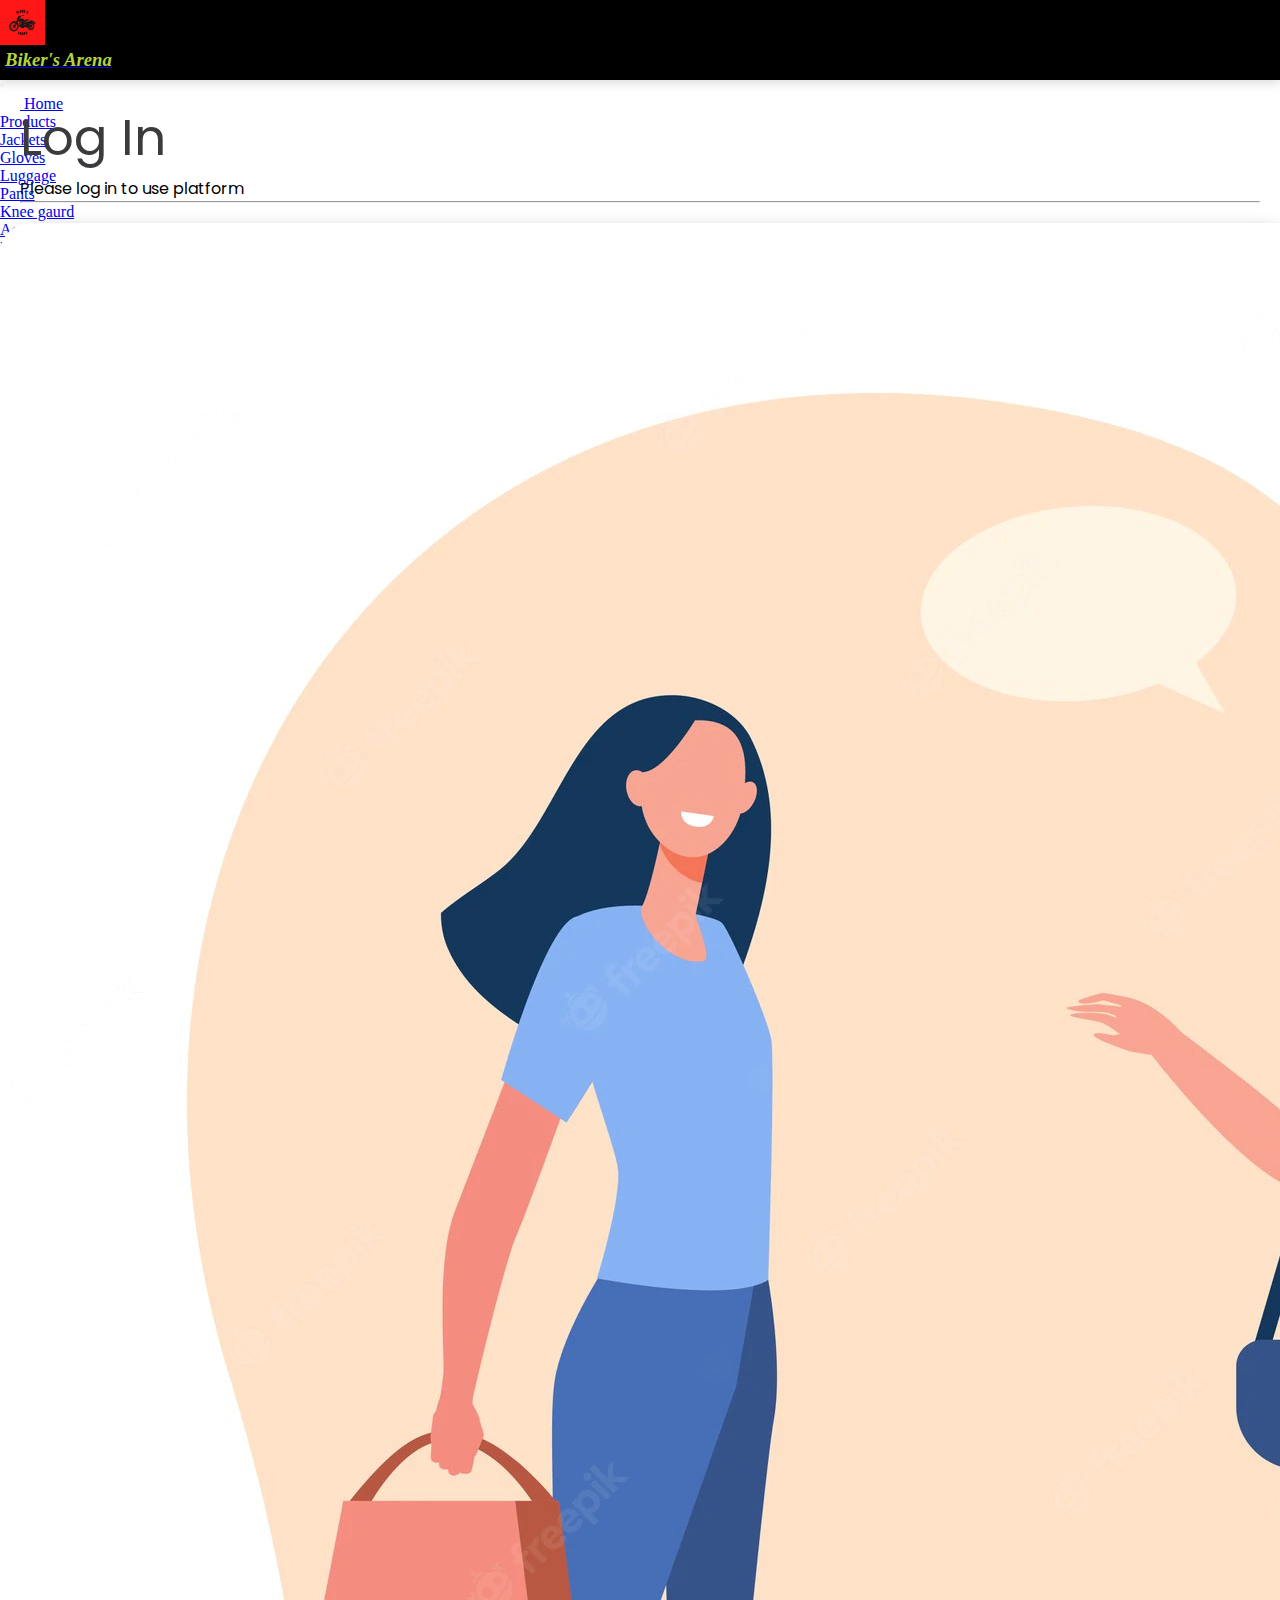
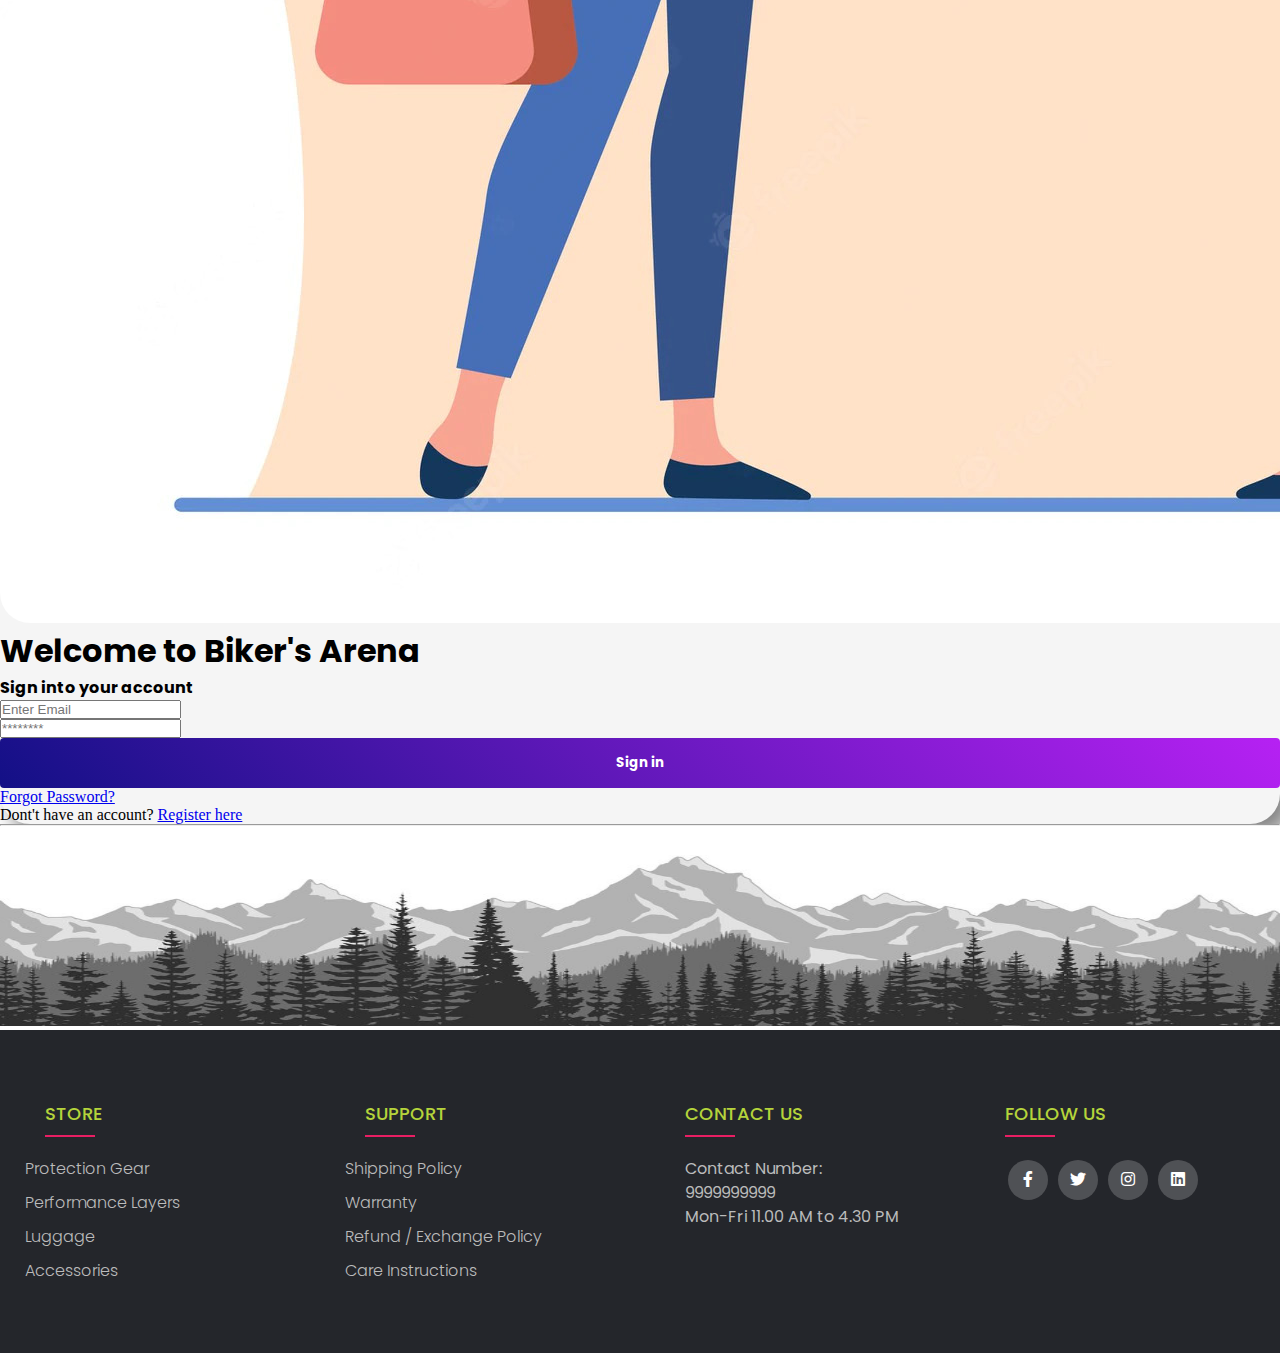
<file: UserLogIn.html>
<!DOCTYPE html>
<html lang="en">
<head>
    <meta charset="UTF-8">
    <meta http-equiv="X-UA-Compatible" content="IE=edge">
    <meta name="viewport" content="width=device-width, initial-scale=1.0">
    <title>Log In - Biker's Arena</title>
    <link rel="shortcut icon" type="x-icon" href="icon/Arena Logo.png" >
    <link href="https://cdn.jsdelivr.net/npm/bootstrap@5.0.2/dist/css/bootstrap.min.css" rel="stylesheet" integrity="sha384-EVSTQN3/azprG1Anm3QDgpJLIm9Nao0Yz1ztcQTwFspd3yD65VohhpuuCOmLASjC" crossorigin="anonymous">
    <script src="https://cdn.jsdelivr.net/npm/bootstrap@5.0.2/dist/js/bootstrap.bundle.min.js" integrity="sha384-MrcW6ZMFYlzcLA8Nl+NtUVF0sA7MsXsP1UyJoMp4YLEuNSfAP+JcXn/tWtIaxVXM" crossorigin="anonymous"></script>
  
    <link rel="stylesheet" type="text/css" href="https://cdnjs.cloudflare.com/ajax/libs/font-awesome/5.15.1/css/all.min.css">
    <style> @import url('https://fonts.googleapis.com/css2?family=Orbitron&family=Poppins:ital,wght@0,600;1,300&display=swap'); </style>
    <link rel="stylesheet" href="css/UserLogIn.css">

    
</head>
<body>
    <header>
        <nav class="navbar navbar-expand-sm navbar-dark  navbar-scrolled">

            <div class="container-fluid">
              <a href="index.html"> <img src="icon/Arena Logo.png" alt="" width="45px height=28px"></a>
              <a class="navbar-brand" href="index.html">
                <h3><i>Biker's Arena</i></h3></a>
              <button class="navbar-toggler" type="button" data-bs-toggle="collapse" data-bs-target="#navbarNav" aria-controls="navbarNav" aria-expanded="false" aria-label="Toggle navigation">
                <span class="navbar-toggler-icon"></span>
              </button>
              <div class="collapse navbar-collapse" id="navbarNav" id="navbarNavDarkDropdown">
                <ul class="navbar-nav ms-auto mb-2 mb-lg-0">
                  <li class="nav-item">
                    <a class="nav-link active" aria-current="page" href="index.html"><img src="icon/home.png" height="20px" width="20px" alt=""> Home</a>
                  </li>
                  <li class="nav-item">
                    <li class="nav-item dropdown">
                        <a class="nav-link dropdown-toggle" href="#" id="navbarDarkDropdownMenuLink" role="button" data-bs-toggle="dropdown" aria-expanded="false">
                          Products
                        </a>
                        <ul class="dropdown-menu dropdown-menu-dark" aria-labelledby="navbarDarkDropdownMenuLink">
                          <li><a class="dropdown-item" href="jacket.html" >Jackets</a></li>
                          <li><a class="dropdown-item" href="gloves.html">Gloves</a></li>
                          <li><a class="dropdown-item" href="luggage.html">Luggage</a></li>
                          <li><a class="dropdown-item" href="pants.html">Pants</a></li>
                          <li><a class="dropdown-item" href="kneegaurd.html">Knee gaurd</a></li>
                          <li><a class="dropdown-item" href="accessories.html">Accessories</a></li>
                          <li><a class="dropdown-item" href="baselayer.html">Base Layers</a></li>
                        </ul>
                      </li>
                  </li>
                  <li class="nav-item">
                    <li class="nav-item dropdown">
                        <a class="nav-link dropdown-toggle" href="#" id="navbarDarkDropdownMenuLink" role="button" data-bs-toggle="dropdown" aria-expanded="false">  <img src="icon/login-icon.png" width="20px" height="20px" alt="">
                          Log In
                        </a>
                        <ul class="dropdown-menu dropdown-menu-dark" aria-labelledby="navbarDarkDropdownMenuLink">
                          <li><a class="dropdown-item" href="UserLogIn.html">User Log in</a></li>
                          <li><a class="dropdown-item" href="AdminLogIn.html">Admin Log in</a></li>
                        </ul>
                      </li>
                  </li>
                  <li class="nav-item">
                    <a class="nav-link" href="#"><img src="icon/cart.png" width="20px" height="20px" alt=""></a>
                  </li>
                  <li class="nav-item">
                    <a class="nav-link disabled" href="#" tabindex="-1" aria-disabled="true"></a>
                </li>
                </ul>
              </div>
            </div>
          </nav>
    </header>
    <div class="h">
        <h1>Log In</h1>
        <span>Please log in to use platform</span>
        <hr>
      </div>
    <main>
             
        <section class="Form my-4 mx-5">
            <div class="continer">
                <div class="row no-gutters">
                    <div class="col-lg-5">
                        <img src="login-pics/womentalk.jpg" alt="" class="img-fluid">
                    </div>
                    <div class="col-lg-7 px-5 pt-5">
                        <h1 class="font-weight-bold py-3">Welcome to Biker's Arena</h1>
                        <h4>Sign into your account</h4>
                       <form action="">
                        <div class="form-row">
                            <div class="col-lg-7">
                               
                                <input type="email" placeholder="Enter Email" class="form-control my-3 p-3">
                            </div>
                        </div>
                        <div class="form-row">
                            <div class="col-lg-7">
                               
                                <input type="password" placeholder="********" class="form-control my-3 p-3">
                            </div>
                        </div>
                        <div class="form-row">
                            <div class="col-lg-7">
                                <button type="submit" class="btn1 mt-3 mb-5">Sign in</button>
                            </div>
                        </div>
                        <a href="#">Forgot Password?</a>
                        <p>Dont't have an account? <a href="Registration.html">Register here</a> </p>
                       </form>
                    </div>
                </div>
            </div>
        
        </section>

     
    </main>
    <footer>
        <hr>
        <img src="home-pic/footer.jpg" alt="" height="200vh" width="100%">
        <div class="footer">
       <div class="conatiner3">
        <div class="row">
            <div class="footer-col">
                <h4>STORE</h4>
                <ul>
                    <li><a href="#">Protection Gear</a></li>
                    <li><a href="baselayer.html">Performance layers</a></li>
                    <li><a href="luggage.html">Luggage</a></li>
                    <li><a href="accessories.html">Accessories</a></li>
                </ul>
            </div>
            <div class="footer-col">
                <h4>SUPPORT</h4>
                <ul>
                    <li><a href="#">Shipping Policy</a></li>
                    <li><a href="#">Warranty</a></li>
                    <li><a href="#">Refund / Exchange Policy</a></li>
                    <li><a href="#">Care Instructions</a></li>
                </ul>
            </div>
            <div class="footer-col">
                <h4>CONTACT US</h4>
                <p>Contact Number: 9999999999</p>
                <p>Mon-Fri 11.00 AM to 4.30 PM</p>
            </div>
            <div class="footer-col">
                <h4>FOLLOW US</h4>
                <div class="social-links">
                    <a href="https://www.facebook.com/" id="c1"><i class="fab fa-facebook-f"></i></a>
                    <a href="https://twitter.com/i/flow/login" id="c2"><i class="fab fa-twitter"></i></a>
                    <a href="https://www.instagram.com/accounts/login/" id="c3"><i class="fab fa-instagram"></i></a>
                    <a href="https://www.linkedin.com/in/rohit-hadashi-b22365255/" id="c4"><i class="fab fa-linkedin"></i></a>
                </div>
            </div>
        </div>
       </div>
    </div>
    </footer>
</body>
</html>
</file>
<file: css/accessories.css>
* {
    padding: 0;
    margin: 0;
    box-sizing: border-box;
}



.navbar{
    transition: all 0.2s;
    height: 80px;
 
   
   
}

.navbar-scrolled{
    background-color: black;
    box-shadow: 0 3px 10px rgba(0, 0, 0, 0.15);
}

.navbar-brand h3{
    color:#b5d43b ;
    padding-left: 5px;
    
}


.container3{
    max-width: 1170px;
    margin: auto;
}
.row{
    display: flex;
    flex-wrap: wrap;
}

ul{
    list-style: none;
}

.footer{
    line-height: 1.5;
    font-family: 'poppins',sans-serif;
    background-color: #24262b;
    padding: 70px 0;
}

.footer-col{
    width: 25%;
    padding: 0 45px;
}

.footer-col h4{
    font-size: 18px;
    color:#b5d43b;
    text-transform: capitalize;
    margin-bottom: 30px;
    font-weight: 500;
    position: relative;
   
}

.footer-col h4::before{
    content: '';
    position: absolute;
    left: 0;
    bottom: -10px;
    background-color: #e91e63;
    height: 2px;
    box-sizing: border-box;
    width: 50px;
}

.footer-col ul li:not(:last-child){
    margin-bottom: 10px;
}

.footer-col ul li a{
    margin-left: -20px;
    font-size: 16px;
    text-transform: capitalize;
    color: #ffffff;
    text-decoration: none;
    font-weight: 300;
    display: block;
    color: #bbbbbb;
}

.footer-col ul li a:hover{
    color: #ffffff;
    padding-left: 10px;
}

.footer-col .social-links a{
    display: inline-block;
    height: 40px;
    width: 40px;
    background-color: rgba(255, 255,255, 0.2);
    margin: 3px;
    margin-right:0 15px 15px 0;
    text-align: center;
    line-height: 40px;
    border-radius: 50%;
    color: #ffffff;
    transition: all 0.5s ease;
}

.footer-col .social-links #c1:hover{
    color: #24262b;
    background-color: #3b5998;
}
.footer-col .social-links #c2:hover{
    color: #24262b;
    background-color: #08a0e9;
}

.footer-col .social-links #c3:hover{
    color: #24262b;
    background-color: #dd2a7b;
}

.footer-col .social-links #c4:hover{
    color: #24262b;
    background-color: #00a0dc;
}


/*responsive*/
@media(max-width: 574px){
    .footer-col{
        width: 100%;
    }

}

.footer-col p{
    color:#bbbbbb; ;
}

.footer-col p:hover{
    color: #ffffff;
}

.h{
    padding: 20px;
}

.h h1{
    padding-bottom: 0;
    margin-bottom: 0;
    font-family: 'poppins';
    color: rgb(59, 58, 61);
    display: flex;
    font-weight: 400;
   font-size: 50px;
}

.h span{
    margin: 0;
    padding: 0;
    font-family: 'poppins';
    padding-left: 5px;
    word-spacing: 3px;
    letter-spacing: 3px;

}

.card img {
    height: 17rem;
    object-fit: contain;
    width:100%;
}

.card-body .brand-p{
    text-align: center;
    font-family: 'poppins';
    color: #b5d43b;
}

.card-body .card-text {
    color: #807f7f;
    font-family: 'poppins';
}

.card-title{
    text-align: center;
    font-family: 'poppins';
}

.card{
    border-radius: 10px;
    height:100%;
}
</file>
<file: css/AdminLogIn.css>
* {
    padding: 0;
    margin: 0;
    box-sizing: border-box;
}



.navbar{
    transition: all 0.2s;
    height: 80px;
 
   
   
}

.navbar-scrolled{
    background-color: black;
    box-shadow: 0 3px 10px rgba(0, 0, 0, 0.15);
}

.navbar-brand h3{
    color:#b5d43b ;
    padding-left: 5px;
    
}


.container3{
    max-width: 1170px;
    margin: auto;
}
.footer .row{
    display: flex;
    flex-wrap: wrap;
}

ul{
    list-style: none;
}

.footer{
    line-height: 1.5;
    font-family: 'poppins',sans-serif;
    background-color: #24262b;
    padding: 70px 0;
}

.footer-col{
    width: 25%;
    padding: 0 45px;
}

.footer-col h4{
    font-size: 18px;
    color:#b5d43b;
    text-transform: capitalize;
    margin-bottom: 30px;
    font-weight: 500;
    position: relative;
   
}

.footer-col h4::before{
    content: '';
    position: absolute;
    left: 0;
    bottom: -10px;
    background-color: #e91e63;
    height: 2px;
    box-sizing: border-box;
    width: 50px;
}

.footer-col ul li:not(:last-child){
    margin-bottom: 10px;
}

.footer-col ul li a{
    margin-left: -20px;
    font-size: 16px;
    text-transform: capitalize;
    color: #ffffff;
    text-decoration: none;
    font-weight: 300;
    display: block;
    color: #bbbbbb;
}

.footer-col ul li a:hover{
    color: #ffffff;
    padding-left: 10px;
}

.footer-col .social-links a{
    display: inline-block;
    height: 40px;
    width: 40px;
    background-color: rgba(255, 255,255, 0.2);
    margin: 3px;
    margin-right:0 15px 15px 0;
    text-align: center;
    line-height: 40px;
    border-radius: 50%;
    color: #ffffff;
    transition: all 0.5s ease;
}

.footer-col .social-links #c1:hover{
    color: #24262b;
    background-color: #3b5998;
}
.footer-col .social-links #c2:hover{
    color: #24262b;
    background-color: #08a0e9;
}

.footer-col .social-links #c3:hover{
    color: #24262b;
    background-color: #dd2a7b;
}

.footer-col .social-links #c4:hover{
    color: #24262b;
    background-color: #00a0dc;
}


/*responsive*/
@media(max-width: 574px){
    .footer-col{
        width: 100%;
    }

}

.footer-col p{
    color:#bbbbbb; ;
}

.footer-col p:hover{
    color: #ffffff;
}

main{
    padding: 0;
    margin: 0;
    box-sizing: border-box;
   
    
}

.Form .row{
   
    background: whitesmoke;
    border-radius: 30px;
    box-shadow: 12px 12px 22px grey;
}

.continer img{
    border-top-left-radius: 30px;
    border-bottom-left-radius: 30px;
}

.btn1{
    font-family: 'poppins';
    border:none;
    outline: none;
    height: 50px;
    width: 100%;
    background:linear-gradient(45deg, #131086, #b621f3);
    color: white;
    border-radius: 4px;
    font-weight: bold;
   
}

.btn1:hover{
    background: white;
    border: 1px solid;
    color: black;
}

.h{
    padding: 20px;
}

.h h1{
    padding-bottom: 0;
    margin-bottom: 0;
    font-family: 'poppins';
    color: rgb(59, 58, 61);
    display: flex;
    font-weight: 400;
   font-size: 50px;
}

.h span{
    margin: 0;
    padding: 0;
    font-family: 'poppins';
}

.continer h1 ,h4{
    font-family: 'poppins';
}
</file>
<file: css/baselayer.css>
* {
    padding: 0;
    margin: 0;
    box-sizing: border-box;
}



.navbar{
    transition: all 0.2s;
    height: 80px;
 
   
   
}

.navbar-scrolled{
    background-color: black;
    box-shadow: 0 3px 10px rgba(0, 0, 0, 0.15);
}

.navbar-brand h3{
    color:#b5d43b ;
    padding-left: 5px;
    
}


.container3{
    max-width: 1170px;
    margin: auto;
}
.row{
    display: flex;
    flex-wrap: wrap;
}

ul{
    list-style: none;
}

.footer{
    line-height: 1.5;
    font-family: 'poppins',sans-serif;
    background-color: #24262b;
    padding: 70px 0;
}

.footer-col{
    width: 25%;
    padding: 0 45px;
}

.footer-col h4{
    font-size: 18px;
    color:#b5d43b;
    text-transform: capitalize;
    margin-bottom: 30px;
    font-weight: 500;
    position: relative;
   
}

.footer-col h4::before{
    content: '';
    position: absolute;
    left: 0;
    bottom: -10px;
    background-color: #e91e63;
    height: 2px;
    box-sizing: border-box;
    width: 50px;
}

.footer-col ul li:not(:last-child){
    margin-bottom: 10px;
}

.footer-col ul li a{
    margin-left: -20px;
    font-size: 16px;
    text-transform: capitalize;
    color: #ffffff;
    text-decoration: none;
    font-weight: 300;
    display: block;
    color: #bbbbbb;
}

.footer-col ul li a:hover{
    color: #ffffff;
    padding-left: 10px;
}

.footer-col .social-links a{
    display: inline-block;
    height: 40px;
    width: 40px;
    background-color: rgba(255, 255,255, 0.2);
    margin: 3px;
    margin-right:0 15px 15px 0;
    text-align: center;
    line-height: 40px;
    border-radius: 50%;
    color: #ffffff;
    transition: all 0.5s ease;
}

.footer-col .social-links #c1:hover{
    color: #24262b;
    background-color: #3b5998;
}
.footer-col .social-links #c2:hover{
    color: #24262b;
    background-color: #08a0e9;
}

.footer-col .social-links #c3:hover{
    color: #24262b;
    background-color: #dd2a7b;
}

.footer-col .social-links #c4:hover{
    color: #24262b;
    background-color: #00a0dc;
}


/*responsive*/
@media(max-width: 574px){
    .footer-col{
        width: 100%;
    }

}

.footer-col p{
    color:#bbbbbb; ;
}

.footer-col p:hover{
    color: #ffffff;
}

.h{
    padding: 20px;
}

.h h1{
    padding-bottom: 0;
    margin-bottom: 0;
    font-family: 'poppins';
    color: rgb(59, 58, 61);
    display: flex;
    font-weight: 400;
   font-size: 50px;
}

.h span{
    margin: 0;
    padding: 0;
    font-family: 'poppins';
    padding-left: 5px;
    word-spacing: 3px;
    letter-spacing: 3px;

}

.card img {
    height: 17rem;
    object-fit: contain;
    width:100%;
}

.card-body .brand-p{
    text-align: center;
    font-family: 'poppins';
    color: #b5d43b;
}

.card-body .card-text {
    color: #807f7f;
    font-family: 'poppins';
}

.card-title{
    text-align: center;
    font-family: 'poppins';
}

.card{
    border-radius: 10px;
    height:100%;
}
</file>
<file: css/creditcard.css>
* {
    padding: 0;
    margin: 0;
    box-sizing: border-box;
}



.navbar{
    transition: all 0.2s;
    height: 80px;
 
   
   
}

.navbar-scrolled{
    background-color: black;
    box-shadow: 0 3px 10px rgba(0, 0, 0, 0.15);
}

.navbar-brand h3{
    color:#b5d43b ;
    padding-left: 5px;
    
}


.container3{
    max-width: 1170px;
    margin: auto;
}
.footer .row{
    display: flex;
    flex-wrap: wrap;
}

ul{
    list-style: none;
}

.footer{
    line-height: 1.5;
    font-family: 'poppins',sans-serif;
    background-color: #24262b;
    padding: 70px 0;
}

.footer-col{
    width: 25%;
    padding: 0 45px;
}

.footer-col h4{
    font-size: 18px;
    color:#b5d43b;
    text-transform: capitalize;
    margin-bottom: 30px;
    font-weight: 500;
    position: relative;
   
}

.footer-col h4::before{
    content: '';
    position: absolute;
    left: 0;
    bottom: -10px;
    background-color: #e91e63;
    height: 2px;
    box-sizing: border-box;
    width: 50px;
}

.footer-col ul li:not(:last-child){
    margin-bottom: 10px;
}

.footer-col ul li a{
    margin-left: -20px;
    font-size: 16px;
    text-transform: capitalize;
    color: #ffffff;
    text-decoration: none;
    font-weight: 300;
    display: block;
    color: #bbbbbb;
}

.footer-col ul li a:hover{
    color: #ffffff;
    padding-left: 10px;
}

.footer-col .social-links a{
    display: inline-block;
    height: 40px;
    width: 40px;
    background-color: rgba(255, 255,255, 0.2);
    margin: 3px;
    margin-right:0 15px 15px 0;
    text-align: center;
    line-height: 40px;
    border-radius: 50%;
    color: #ffffff;
    transition: all 0.5s ease;
}

.footer-col .social-links #c1:hover{
    color: #24262b;
    background-color: #3b5998;
}
.footer-col .social-links #c2:hover{
    color: #24262b;
    background-color: #08a0e9;
}

.footer-col .social-links #c3:hover{
    color: #24262b;
    background-color: #dd2a7b;
}

.footer-col .social-links #c4:hover{
    color: #24262b;
    background-color: #00a0dc;
}


/*responsive*/
@media(max-width: 574px){
    .footer-col{
        width: 100%;
    }

}

.footer-col p{
    color:#bbbbbb; ;
}

.footer-col p:hover{
    color: #ffffff;
}


.h{
    padding: 20px;
}

.h h1{
    padding-bottom: 0;
    margin-bottom: 0;
    font-family: 'poppins';
    color: rgb(59, 58, 61);
    display: flex;
    font-weight: 400;
   font-size: 50px;
}

.h span{
    margin: 0;
    padding: 0;
    font-family: 'poppins';
}



main{
    font-family: 'Poppins', sans-serif;
    margin:0; padding:0;
    box-sizing: border-box;
    outline: none; border: none;
    text-decoration: none;
    text-transform: uppercase;
}

.container{
    min-height: 100vh;
    background: #eee;
    display: flex;
    align-items: center;
    justify-content: center;
    flex-flow: column;
    padding-bottom: 60px;
}

.container form{
    background: #fff;
    border-radius: 5px;
    box-shadow: 0 10px 15px rgba(0,0,0,.1);
    padding: 20px;
    width: 600px;
    padding-top: 160px;
}

.container form .inputBox{
    margin-top: 20px;
}

.container form .inputBox span{
    display: block;
    color:#999;
    padding-bottom: 5px;
}

.container form .inputBox input,
.container form .inputBox select{
    width: 100%;
    padding: 10px;
    border-radius: 10px;
    border:1px solid rgba(0,0,0,.3);
    color:#444;
}

.container form .flexbox{
    display: flex;
    gap:15px;
}

.container form .flexbox .inputBox{
    flex:1 1 150px;
}

.container form .submit-btn{
    width: 100%;
    background:linear-gradient(45deg, blueviolet, deeppink);
    margin-top: 20px;
    padding: 10px;
    font-size: 20px;
    color:#fff;
    border-radius: 10px;
    cursor: pointer;
    transition: .2s linear;
}

.container form .submit-btn:hover{
    letter-spacing: 2px;
    opacity: .8;
}

.container .card-container{
    margin-bottom: -150px;
    position: relative;
    height: 250px;
    width: 400px;
}

.container .card-container .front{
    position: absolute;
    height: 100%;
    width: 100%;
    top: 0; left: 0;
    background:linear-gradient(45deg, blueviolet, deeppink);
    border-radius: 5px;
    backface-visibility: hidden;
    box-shadow: 0 15px 25px rgba(0,0,0,.2);
    padding:20px;
    transform:perspective(1000px) rotateY(0deg);
    transition:transform .4s ease-out;
}

.container .card-container .front .image{
    display: flex;
    align-items:center;
    justify-content: space-between;
    padding-top: 10px;
}

.container .card-container .front .image img{
    height: 50px;
}

.container .card-container .front .card-number-box{
    padding:30px 0;
    font-size: 22px;
    color:#fff;
}

.container .card-container .front .flexbox{
    display: flex;
}

.container .card-container .front .flexbox .box:nth-child(1){
    margin-right: auto;
}

.container .card-container .front .flexbox .box{
    font-size: 15px;
    color:#fff;
}

.container .card-container .back{
    position: absolute;
    top:0; left: 0;
    height: 100%;
    width: 100%;
    background:linear-gradient(45deg, blueviolet, deeppink);
    border-radius: 5px;
    padding: 20px 0;
    text-align: right;
    backface-visibility: hidden;
    box-shadow: 0 15px 25px rgba(0,0,0,.2);
    transform:perspective(1000px) rotateY(180deg);
    transition:transform .4s ease-out;
}

.container .card-container .back .stripe{
    background: #000;
    width: 100%;
    margin: 10px 0;
    height: 50px;
}

.container .card-container .back .box{
    padding: 0 20px;
}

.container .card-container .back .box span{
    color:#fff;
    font-size: 15px;
}

.container .card-container .back .box .cvv-box{
    height: 50px;
    padding: 10px;
    margin-top: 5px;
    color:#333;
    background: #fff;
    border-radius: 5px;
    width: 100%;
}

.container .card-container .back .box img{
    margin-top: 30px;
    height: 30px;
}
</file>
<file: css/gloves.css>
* {
    padding: 0;
    margin: 0;
    box-sizing: border-box;
}



.navbar{
    transition: all 0.2s;
    height: 80px;
 
   
   
}

.navbar-scrolled{
    background-color: black;
    box-shadow: 0 3px 10px rgba(0, 0, 0, 0.15);
}

.navbar-brand h3{
    color:#b5d43b ;
    padding-left: 5px;
    
}


.container3{
    max-width: 1170px;
    margin: auto;
}
.row{
    display: flex;
    flex-wrap: wrap;
}

ul{
    list-style: none;
}

.footer{
    line-height: 1.5;
    font-family: 'poppins',sans-serif;
    background-color: #24262b;
    padding: 70px 0;
}

.footer-col{
    width: 25%;
    padding: 0 45px;
}

.footer-col h4{
    font-size: 18px;
    color:#b5d43b;
    text-transform: capitalize;
    margin-bottom: 30px;
    font-weight: 500;
    position: relative;
   
}

.footer-col h4::before{
    content: '';
    position: absolute;
    left: 0;
    bottom: -10px;
    background-color: #e91e63;
    height: 2px;
    box-sizing: border-box;
    width: 50px;
}

.footer-col ul li:not(:last-child){
    margin-bottom: 10px;
}

.footer-col ul li a{
    margin-left: -20px;
    font-size: 16px;
    text-transform: capitalize;
    color: #ffffff;
    text-decoration: none;
    font-weight: 300;
    display: block;
    color: #bbbbbb;
}

.footer-col ul li a:hover{
    color: #ffffff;
    padding-left: 10px;
}

.footer-col .social-links a{
    display: inline-block;
    height: 40px;
    width: 40px;
    background-color: rgba(255, 255,255, 0.2);
    margin: 3px;
    margin-right:0 15px 15px 0;
    text-align: center;
    line-height: 40px;
    border-radius: 50%;
    color: #ffffff;
    transition: all 0.5s ease;
}

.footer-col .social-links #c1:hover{
    color: #24262b;
    background-color: #3b5998;
}
.footer-col .social-links #c2:hover{
    color: #24262b;
    background-color: #08a0e9;
}

.footer-col .social-links #c3:hover{
    color: #24262b;
    background-color: #dd2a7b;
}

.footer-col .social-links #c4:hover{
    color: #24262b;
    background-color: #00a0dc;
}


/*responsive*/
@media(max-width: 574px){
    .footer-col{
        width: 100%;
    }

}

.footer-col p{
    color:#bbbbbb; ;
}

.footer-col p:hover{
    color: #ffffff;
}

.h{
    padding: 20px;
}

.h h1{
    padding-bottom: 0;
    margin-bottom: 0;
    font-family: 'poppins';
    color: rgb(59, 58, 61);
    display: flex;
    font-weight: 400;
   font-size: 50px;
}

.h span{
    margin: 0;
    padding: 0;
    font-family: 'poppins';
    padding-left: 7px;

}

.card img {
    height: 17rem;
    object-fit: contain;
    width:100%;
}

.card-body .brand-p{
    text-align: center;
    font-family: 'poppins';
    color: #b5d43b;
}

.card-body .card-text {
    color: #807f7f;
    font-family: 'poppins';
}

.card-title{
    text-align: center;
    font-family: 'poppins';
}

.card{
    border-radius: 10px;
    height:100%;
}
</file>
<file: css/jacket.css>
* {
    padding: 0;
    margin: 0;
    box-sizing: border-box;
}



.navbar{
    transition: all 0.2s;
    height: 80px;
 
   
   
}

.navbar-scrolled{
    background-color: black;
    box-shadow: 0 3px 10px rgba(0, 0, 0, 0.15);
}

.navbar-brand h3{
    color:#b5d43b ;
    padding-left: 5px;
    
}


.container3{
    max-width: 1170px;
    margin: auto;
}
.row{
    display: flex;
    flex-wrap: wrap;
}

ul{
    list-style: none;
}

.footer{
    line-height: 1.5;
    font-family: 'poppins',sans-serif;
    background-color: #24262b;
    padding: 70px 0;
}

.footer-col{
    width: 25%;
    padding: 0 45px;
}

.footer-col h4{
    font-size: 18px;
    color:#b5d43b;
    text-transform: capitalize;
    margin-bottom: 30px;
    font-weight: 500;
    position: relative;
   
}

.footer-col h4::before{
    content: '';
    position: absolute;
    left: 0;
    bottom: -10px;
    background-color: #e91e63;
    height: 2px;
    box-sizing: border-box;
    width: 50px;
}

.footer-col ul li:not(:last-child){
    margin-bottom: 10px;
}

.footer-col ul li a{
    margin-left: -20px;
    font-size: 16px;
    text-transform: capitalize;
    color: #ffffff;
    text-decoration: none;
    font-weight: 300;
    display: block;
    color: #bbbbbb;
}

.footer-col ul li a:hover{
    color: #ffffff;
    padding-left: 10px;
}

.footer-col .social-links a{
    display: inline-block;
    height: 40px;
    width: 40px;
    background-color: rgba(255, 255,255, 0.2);
    margin: 3px;
    margin-right:0 15px 15px 0;
    text-align: center;
    line-height: 40px;
    border-radius: 50%;
    color: #ffffff;
    transition: all 0.5s ease;
}

.footer-col .social-links #c1:hover{
    color: #24262b;
    background-color: #3b5998;
}
.footer-col .social-links #c2:hover{
    color: #24262b;
    background-color: #08a0e9;
}

.footer-col .social-links #c3:hover{
    color: #24262b;
    background-color: #dd2a7b;
}

.footer-col .social-links #c4:hover{
    color: #24262b;
    background-color: #00a0dc;
}


/*responsive*/
@media(max-width: 574px){
    .footer-col{
        width: 100%;
    }

}

.footer-col p{
    color:#bbbbbb; ;
}

.footer-col p:hover{
    color: #ffffff;
}


.h{
    padding: 20px;
}

.h h1{
    padding-bottom: 0;
    margin-bottom: 0;
    font-family: 'poppins';
    color: rgb(59, 58, 61);
    display: flex;
    font-weight: 400;
   font-size: 50px;
}


.h span{
    margin: 0;
    padding: 0;
    font-family: 'poppins';
    word-spacing: 2px;
    letter-spacing: 2px;
    padding-left: 9px;

}

.card img {
    height: 17rem;
    object-fit: contain;
    width:100%;
}

.card-body .brand-p{
    text-align: center;
    font-family: 'poppins';
    color: #b5d43b;
}

.card-body .card-text {
    background-color: whitesmoke;
    color: #807f7f;
    font-family: 'poppins';
}

.card-title{
    text-align: center;
    font-family: 'poppins';
}

.card{
    border-radius: 10px;
    height:100%;
}

.card-footer{
    background-color: #B2BEB5;
    color: black;
}
</file>
<file: css/kneegaurd.css>
* {
    padding: 0;
    margin: 0;
    box-sizing: border-box;
}



.navbar{
    transition: all 0.2s;
    height: 80px;
 
   
   
}

.navbar-scrolled{
    background-color: black;
    box-shadow: 0 3px 10px rgba(0, 0, 0, 0.15);
}

.navbar-brand h3{
    color:#b5d43b ;
    padding-left: 5px;
    
}


.container3{
    max-width: 1170px;
    margin: auto;
}
.row{
    display: flex;
    flex-wrap: wrap;
}

ul{
    list-style: none;
}

.footer{
    line-height: 1.5;
    font-family: 'poppins',sans-serif;
    background-color: #24262b;
    padding: 70px 0;
}

.footer-col{
    width: 25%;
    padding: 0 45px;
}

.footer-col h4{
    font-size: 18px;
    color:#b5d43b;
    text-transform: capitalize;
    margin-bottom: 30px;
    font-weight: 500;
    position: relative;
   
}

.footer-col h4::before{
    content: '';
    position: absolute;
    left: 0;
    bottom: -10px;
    background-color: #e91e63;
    height: 2px;
    box-sizing: border-box;
    width: 50px;
}

.footer-col ul li:not(:last-child){
    margin-bottom: 10px;
}

.footer-col ul li a{
    margin-left: -20px;
    font-size: 16px;
    text-transform: capitalize;
    color: #ffffff;
    text-decoration: none;
    font-weight: 300;
    display: block;
    color: #bbbbbb;
}

.footer-col ul li a:hover{
    color: #ffffff;
    padding-left: 10px;
}

.footer-col .social-links a{
    display: inline-block;
    height: 40px;
    width: 40px;
    background-color: rgba(255, 255,255, 0.2);
    margin: 3px;
    margin-right:0 15px 15px 0;
    text-align: center;
    line-height: 40px;
    border-radius: 50%;
    color: #ffffff;
    transition: all 0.5s ease;
}

.footer-col .social-links #c1:hover{
    color: #24262b;
    background-color: #3b5998;
}
.footer-col .social-links #c2:hover{
    color: #24262b;
    background-color: #08a0e9;
}

.footer-col .social-links #c3:hover{
    color: #24262b;
    background-color: #dd2a7b;
}

.footer-col .social-links #c4:hover{
    color: #24262b;
    background-color: #00a0dc;
}


/*responsive*/
@media(max-width: 574px){
    .footer-col{
        width: 100%;
    }

}

.footer-col p{
    color:#bbbbbb; ;
}

.footer-col p:hover{
    color: #ffffff;
}

.h{
    padding: 20px;
}

.h h1{
    padding-bottom: 0;
    margin-bottom: 0;
    font-family: 'poppins';
    color: rgb(59, 58, 61);
    display: flex;
    font-weight: 400;
   font-size: 50px;
}

.h span{
    margin: 0;
    padding: 0;
    font-family: 'poppins';
    padding-left: 5px;
    word-spacing: 3px;
    letter-spacing: 3px;

}



.card img {
    height: 17rem;
    object-fit: contain;
    width:100%;
}

.card-body .brand-p{
    text-align: center;
    font-family: 'poppins';
    color: #b5d43b;
}

.card-body .card-text {
    color: #807f7f;
    font-family: 'poppins';
}

.card-title{
    text-align: center;
    font-family: 'poppins';
}

.card{
    border-radius: 10px;
    height:100%;
}
</file>
<file: css/luggage.css>
* {
    padding: 0;
    margin: 0;
    box-sizing: border-box;
}



.navbar{
    transition: all 0.2s;
    height: 80px;
 
   
   
}

.navbar-scrolled{
    background-color: black;
    box-shadow: 0 3px 10px rgba(0, 0, 0, 0.15);
}

.navbar-brand h3{
    color:#b5d43b ;
    padding-left: 5px;
    
}


.container3{
    max-width: 1170px;
    margin: auto;
}
.row{
    display: flex;
    flex-wrap: wrap;
}

ul{
    list-style: none;
}

.footer{
    line-height: 1.5;
    font-family: 'poppins',sans-serif;
    background-color: #24262b;
    padding: 70px 0;
}

.footer-col{
    width: 25%;
    padding: 0 45px;
}

.footer-col h4{
    font-size: 18px;
    color:#b5d43b;
    text-transform: capitalize;
    margin-bottom: 30px;
    font-weight: 500;
    position: relative;
   
}

.footer-col h4::before{
    content: '';
    position: absolute;
    left: 0;
    bottom: -10px;
    background-color: #e91e63;
    height: 2px;
    box-sizing: border-box;
    width: 50px;
}

.footer-col ul li:not(:last-child){
    margin-bottom: 10px;
}

.footer-col ul li a{
    margin-left: -20px;
    font-size: 16px;
    text-transform: capitalize;
    color: #ffffff;
    text-decoration: none;
    font-weight: 300;
    display: block;
    color: #bbbbbb;
}

.footer-col ul li a:hover{
    color: #ffffff;
    padding-left: 10px;
}

.footer-col .social-links a{
    display: inline-block;
    height: 40px;
    width: 40px;
    background-color: rgba(255, 255,255, 0.2);
    margin: 3px;
    margin-right:0 15px 15px 0;
    text-align: center;
    line-height: 40px;
    border-radius: 50%;
    color: #ffffff;
    transition: all 0.5s ease;
}

.footer-col .social-links #c1:hover{
    color: #24262b;
    background-color: #3b5998;
}
.footer-col .social-links #c2:hover{
    color: #24262b;
    background-color: #08a0e9;
}

.footer-col .social-links #c3:hover{
    color: #24262b;
    background-color: #dd2a7b;
}

.footer-col .social-links #c4:hover{
    color: #24262b;
    background-color: #00a0dc;
}


/*responsive*/
@media(max-width: 574px){
    .footer-col{
        width: 100%;
    }

}

.footer-col p{
    color:#bbbbbb; ;
}

.footer-col p:hover{
    color: #ffffff;
}

.h{
    padding: 20px;
}

.h h1{
    padding-bottom: 0;
    margin-bottom: 0;
    font-family: 'poppins';
    color: rgb(59, 58, 61);
    display: flex;
    font-weight: 400;
   font-size: 50px;
}

.h span{
    margin: 0;
    padding: 0;
    font-family: 'poppins';
    padding-left: 5px;
    word-spacing: 3px;
    letter-spacing: 3px;

}

.card img {
    height: 17rem;
    object-fit: contain;
    width:100%;
}

.card-body .brand-p{
    text-align: center;
    font-family: 'poppins';
    color: #b5d43b;
}

.card-body .card-text {
    color: #807f7f;
    font-family: 'poppins';
}

.card-title{
    text-align: center;
    font-family: 'poppins';
}

.card{
    border-radius: 10px;
    height:100%;
}
</file>
<file: css/pants.css>
* {
    padding: 0;
    margin: 0;
    box-sizing: border-box;
}


.navbar{
    transition: all 0.2s;
    height: 80px;
 
   
   
}

.navbar-scrolled{
    background-color: black;
    box-shadow: 0 3px 10px rgba(0, 0, 0, 0.15);
}

.navbar-brand h3{
    color:#b5d43b ;
    padding-left: 5px;
    
}


.container3{
    max-width: 1170px;
    margin: auto;
}
.row{
    display: flex;
    flex-wrap: wrap;
}

ul{
    list-style: none;
}

.footer{
    line-height: 1.5;
    font-family: 'poppins',sans-serif;
    background-color: #24262b;
    padding: 70px 0;
}

.footer-col{
    width: 25%;
    padding: 0 45px;
}

.footer-col h4{
    font-size: 18px;
    color:#b5d43b;
    text-transform: capitalize;
    margin-bottom: 30px;
    font-weight: 500;
    position: relative;
   
}

.footer-col h4::before{
    content: '';
    position: absolute;
    left: 0;
    bottom: -10px;
    background-color: #e91e63;
    height: 2px;
    box-sizing: border-box;
    width: 50px;
}

.footer-col ul li:not(:last-child){
    margin-bottom: 10px;
}

.footer-col ul li a{
    margin-left: -20px;
    font-size: 16px;
    text-transform: capitalize;
    color: #ffffff;
    text-decoration: none;
    font-weight: 300;
    display: block;
    color: #bbbbbb;
}

.footer-col ul li a:hover{
    color: #ffffff;
    padding-left: 10px;
}

.footer-col .social-links a{
    display: inline-block;
    height: 40px;
    width: 40px;
    background-color: rgba(255, 255,255, 0.2);
    margin: 3px;
    margin-right:0 15px 15px 0;
    text-align: center;
    line-height: 40px;
    border-radius: 50%;
    color: #ffffff;
    transition: all 0.5s ease;
}

.footer-col .social-links #c1:hover{
    color: #24262b;
    background-color: #3b5998;
}
.footer-col .social-links #c2:hover{
    color: #24262b;
    background-color: #08a0e9;
}

.footer-col .social-links #c3:hover{
    color: #24262b;
    background-color: #dd2a7b;
}

.footer-col .social-links #c4:hover{
    color: #24262b;
    background-color: #00a0dc;
}


/*responsive*/
@media(max-width: 574px){
    .footer-col{
        width: 100%;
    }

}

.footer-col p{
    color:#bbbbbb; ;
}

.footer-col p:hover{
    color: #ffffff;
}

.h{
    padding: 20px;
}

.h h1{
    padding-bottom: 0;
    margin-bottom: 0;
    font-family: 'poppins';
    color: rgb(59, 58, 61);
    display: flex;
    font-weight: 400;
   font-size: 50px;
}

.h span{
    margin: 0;
    padding: 0;
    font-family: 'poppins';
    padding-left: 4px;
    word-spacing: 3px;
   

}


.card img {
    height: 17rem;
    object-fit: contain;
    width:100%;
}

.card-body .brand-p{
    text-align: center;
    font-family: 'poppins';
    color: #b5d43b;
}

.card-body .card-text {
    color: #807f7f;
    font-family: 'poppins';
}

.card-title{
    text-align: center;
    font-family: 'poppins';
}

.card{
    border-radius: 10px;
    height:100%;
}
</file>
<file: css/Registration.css>
* {
    padding: 0;
    margin: 0;
    box-sizing: border-box;
}



.navbar{
    transition: all 0.2s;
    height: 80px;
 
   
   
}

.navbar-scrolled{
    background-color: black;
    box-shadow: 0 3px 10px rgba(0, 0, 0, 0.15);
}

.navbar-brand h3{
    color:#b5d43b ;
    padding-left: 5px;
    
}


.container3{
    max-width: 1170px;
    margin: auto;
}
.footer .row{
    display: flex;
    flex-wrap: wrap;
}

ul{
    list-style: none;
}

.footer{
    line-height: 1.5;
    font-family: 'poppins',sans-serif;
    background-color: #24262b;
    padding: 70px 0;
}

.footer-col{
    width: 25%;
    padding: 0 45px;
}

.footer-col h4{
    font-size: 18px;
    color:#b5d43b;
    text-transform: capitalize;
    margin-bottom: 30px;
    font-weight: 500;
    position: relative;
   
}

.footer-col h4::before{
    content: '';
    position: absolute;
    left: 0;
    bottom: -10px;
    background-color: #e91e63;
    height: 2px;
    box-sizing: border-box;
    width: 50px;
}

.footer-col ul li:not(:last-child){
    margin-bottom: 10px;
}

.footer-col ul li a{
    margin-left: -20px;
    font-size: 16px;
    text-transform: capitalize;
    color: #ffffff;
    text-decoration: none;
    font-weight: 300;
    display: block;
    color: #bbbbbb;
}

.footer-col ul li a:hover{
    color: #ffffff;
    padding-left: 10px;
}

.footer-col .social-links a{
    display: inline-block;
    height: 40px;
    width: 40px;
    background-color: rgba(255, 255,255, 0.2);
    margin: 3px;
    margin-right:0 15px 15px 0;
    text-align: center;
    line-height: 40px;
    border-radius: 50%;
    color: #ffffff;
    transition: all 0.5s ease;
}

.footer-col .social-links #c1:hover{
    color: #24262b;
    background-color: #3b5998;
}
.footer-col .social-links #c2:hover{
    color: #24262b;
    background-color: #08a0e9;
}

.footer-col .social-links #c3:hover{
    color: #24262b;
    background-color: #dd2a7b;
}

.footer-col .social-links #c4:hover{
    color: #24262b;
    background-color: #00a0dc;
}


/*responsive*/
@media(max-width: 574px){
    .footer-col{
        width: 100%;
    }

}

.footer-col p{
    color:#bbbbbb; ;
}

.footer-col p:hover{
    color: #ffffff;
}

main{
    padding: 0;
    margin: 0;
    box-sizing: border-box;
   
    
}

.Form .row{
   
    background: whitesmoke;
    border-radius: 30px;
    box-shadow: 12px 12px 22px grey;
}

.continer img{
    border-top-left-radius: 30px;
    height: 100%;
    border-bottom-left-radius: 30px;
  

}

.btn1{
    font-family: 'poppins';
    border:none;
    outline: none;
    height: 50px;
    width: 100%;
    background:linear-gradient(45deg, #131086, #b621f3);
    color: white;
    border-radius: 4px;
    font-weight: bold;
   
}

.btn1:hover{
    background: white;
    border: 1px solid;
    color: black;
}

.h{
    padding: 20px;
}

.h h1{
    padding-bottom: 0;
    margin-bottom: 0;
    font-family: 'poppins';
    color: rgb(59, 58, 61);
    display: flex;
    font-weight: 400;
   font-size: 50px;
}

.h span{
    margin: 0;
    padding: 0;
    font-family: 'poppins';
}

.continer h1 ,h4{
    font-family: 'poppins';
}

.check{
    padding-left: 0;
}

.form-row p{
    font-family: 'poppins';
    font-size: medium;
}
</file>
<file: css/UserLogIn.css>
* {
    padding: 0;
    margin: 0;
    box-sizing: border-box;
}



.navbar{
    transition: all 0.2s;
    height: 80px;
 
   
   
}

.navbar-scrolled{
    background-color: black;
    box-shadow: 0 3px 10px rgba(0, 0, 0, 0.15);
}

.navbar-brand h3{
    color:#b5d43b ;
    padding-left: 5px;
    
}


.container3{
    max-width: 1170px;
    margin: auto;
}
.footer .row{
    display: flex;
    flex-wrap: wrap;
}

ul{
    list-style: none;
}

.footer{
    line-height: 1.5;
    font-family: 'poppins',sans-serif;
    background-color: #24262b;
    padding: 70px 0;
}

.footer-col{
    width: 25%;
    padding: 0 45px;
}

.footer-col h4{
    font-size: 18px;
    color:#b5d43b;
    text-transform: capitalize;
    margin-bottom: 30px;
    font-weight: 500;
    position: relative;
   
}

.footer-col h4::before{
    content: '';
    position: absolute;
    left: 0;
    bottom: -10px;
    background-color: #e91e63;
    height: 2px;
    box-sizing: border-box;
    width: 50px;
}

.footer-col ul li:not(:last-child){
    margin-bottom: 10px;
}

.footer-col ul li a{
    margin-left: -20px;
    font-size: 16px;
    text-transform: capitalize;
    color: #ffffff;
    text-decoration: none;
    font-weight: 300;
    display: block;
    color: #bbbbbb;
}

.footer-col ul li a:hover{
    color: #ffffff;
    padding-left: 10px;
}

.footer-col .social-links a{
    display: inline-block;
    height: 40px;
    width: 40px;
    background-color: rgba(255, 255,255, 0.2);
    margin: 3px;
    margin-right:0 15px 15px 0;
    text-align: center;
    line-height: 40px;
    border-radius: 50%;
    color: #ffffff;
    transition: all 0.5s ease;
}

.footer-col .social-links #c1:hover{
    color: #24262b;
    background-color: #3b5998;
}
.footer-col .social-links #c2:hover{
    color: #24262b;
    background-color: #08a0e9;
}

.footer-col .social-links #c3:hover{
    color: #24262b;
    background-color: #dd2a7b;
}

.footer-col .social-links #c4:hover{
    color: #24262b;
    background-color: #00a0dc;
}


/*responsive*/
@media(max-width: 574px){
    .footer-col{
        width: 100%;
    }

}

.footer-col p{
    color:#bbbbbb; ;
}

.footer-col p:hover{
    color: #ffffff;
}

main{
    padding: 0;
    margin: 0;
    box-sizing: border-box;
   
    
}

.Form .row{
   
    background: whitesmoke;
    border-radius: 30px;
    box-shadow: 12px 12px 22px grey;
}

.continer img{
    border-top-left-radius: 30px;
    border-bottom-left-radius: 30px;
}

.btn1{
    font-family: 'poppins';
    border:none;
    outline: none;
    height: 50px;
    width: 100%;
    background:linear-gradient(45deg, #131086, #b621f3);
    color: white;
    border-radius: 4px;
    font-weight: bold;
}

.btn1:hover{
    background: white;
    border: 1px solid;
    color: black;
}

.h{
    padding: 20px;
}

.h h1{
    padding-bottom: 0;
    margin-bottom: 0;
    font-family: 'poppins';
    color: rgb(59, 58, 61);
    display: flex;
    font-weight: 400;
   font-size: 50px;
}

.h span{
    margin: 0;
    padding: 0;
    font-family: 'poppins';
}

.continer h1 ,h4{
    font-family: 'poppins';
}
</file>
